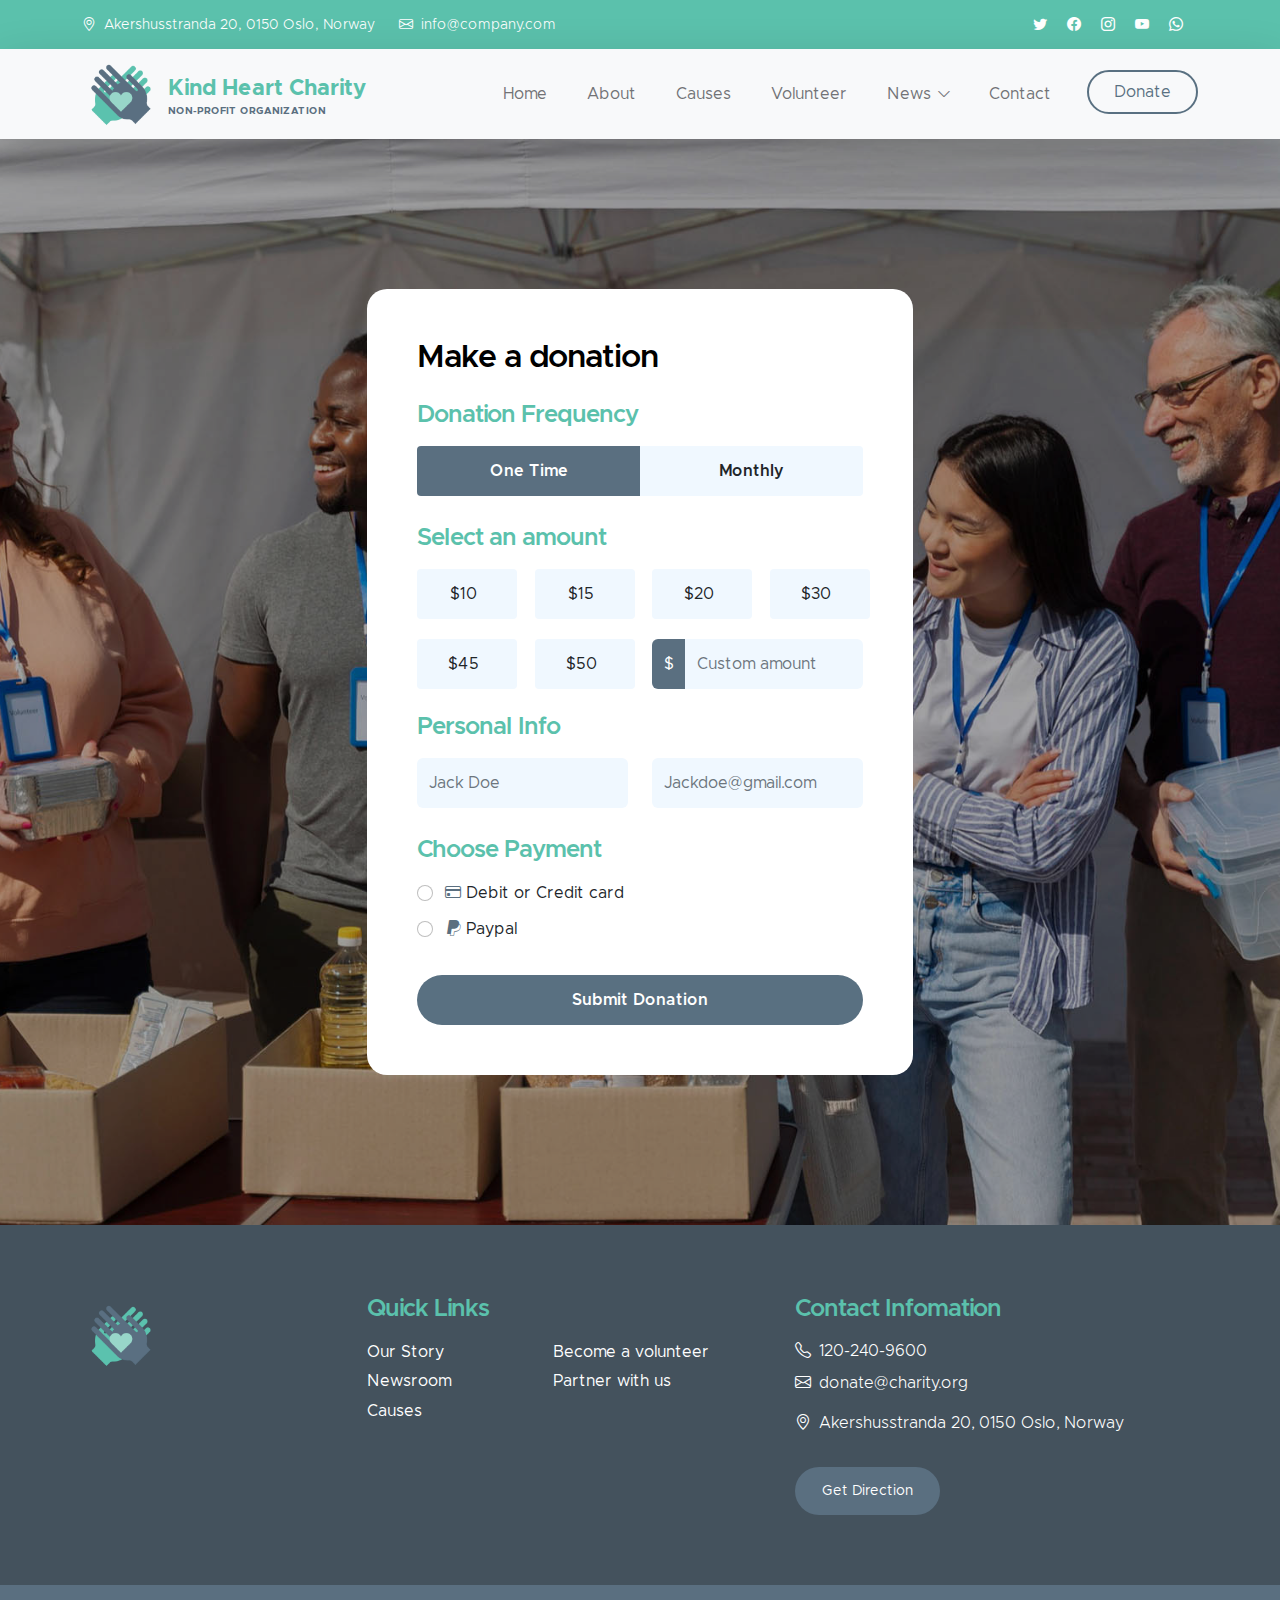
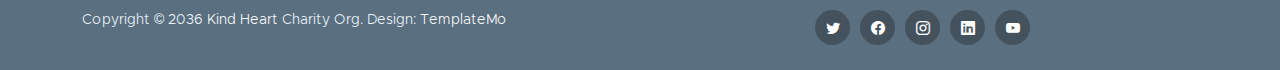
<file: donate.html>
<!doctype html>
<html lang="en">
    <head>
        <meta charset="utf-8">
        <meta name="viewport" content="width=device-width, initial-scale=1">

        <meta name="description" content="">
        <meta name="author" content="">

        <title>Kind Heart Charity - Donation</title>

        <!-- CSS FILES -->        
        <link href="css/bootstrap.min.css" rel="stylesheet">

        <link href="css/bootstrap-icons.css" rel="stylesheet">

        <link href="css/templatemo-kind-heart-charity.css" rel="stylesheet">
<!--

TemplateMo 581 Kind Heart Charity

https://templatemo.com/tm-581-kind-heart-charity

-->
    </head>
    
    <body>

        <header class="site-header">
            <div class="container">
                <div class="row">
                    
                    <div class="col-lg-8 col-12 d-flex flex-wrap">
                        <p class="d-flex me-4 mb-0">
                            <i class="bi-geo-alt me-2"></i>
                            Akershusstranda 20, 0150 Oslo, Norway
                        </p>

                        <p class="d-flex mb-0">
                            <i class="bi-envelope me-2"></i>

                            <a href="mailto:info@company.com">
                                info@company.com
                            </a>
                        </p>
                    </div>

                    <div class="col-lg-3 col-12 ms-auto d-lg-block d-none">
                        <ul class="social-icon">
                            <li class="social-icon-item">
                                <a href="#" class="social-icon-link bi-twitter"></a>
                            </li>

                            <li class="social-icon-item">
                                <a href="#" class="social-icon-link bi-facebook"></a>
                            </li>

                            <li class="social-icon-item">
                                <a href="#" class="social-icon-link bi-instagram"></a>
                            </li>

                            <li class="social-icon-item">
                                <a href="#" class="social-icon-link bi-youtube"></a>
                            </li>

                            <li class="social-icon-item">
                                <a href="#" class="social-icon-link bi-whatsapp"></a>
                            </li>
                        </ul>
                    </div>

                </div>
            </div>
        </header>

        <nav class="navbar navbar-expand-lg bg-light shadow-lg">
            <div class="container">
                <a class="navbar-brand" href="index.html">
                    <img src="images/logo.png" class="logo img-fluid" alt="">
                    <span>
                        Kind Heart Charity
                        <small>Non-profit Organization</small>
                    </span>
                </a>

                <button class="navbar-toggler" type="button" data-bs-toggle="collapse" data-bs-target="#navbarNav" aria-controls="navbarNav" aria-expanded="false" aria-label="Toggle navigation">
                    <span class="navbar-toggler-icon"></span>
                </button>

                <div class="collapse navbar-collapse" id="navbarNav">
                    <ul class="navbar-nav ms-auto">
                        <li class="nav-item">
                            <a class="nav-link click-scroll" href="index.html#section_1">Home</a>
                        </li>

                        <li class="nav-item">
                            <a class="nav-link click-scroll" href="index.html#section_2">About</a>
                        </li>

                        <li class="nav-item">
                            <a class="nav-link click-scroll" href="index.html#section_3">Causes</a>
                        </li>

                        <li class="nav-item">
                            <a class="nav-link click-scroll" href="index.html#section_4">Volunteer</a>
                        </li>

                        <li class="nav-item dropdown">
                            <a class="nav-link click-scroll dropdown-toggle" href="index.html#section_5" id="navbarLightDropdownMenuLink" role="button" data-bs-toggle="dropdown" aria-expanded="false">News</a>

                            <ul class="dropdown-menu dropdown-menu-light" aria-labelledby="navbarLightDropdownMenuLink">
                                <li><a class="dropdown-item" href="news.html">News Listing</a></li>

                                <li><a class="dropdown-item" href="news-detail.html">News Detail</a></li>
                            </ul>
                        </li>

                        <li class="nav-item">
                            <a class="nav-link click-scroll" href="index.html#section_6">Contact</a>
                        </li>

                        <li class="nav-item ms-3">
                            <a class="nav-link custom-btn custom-border-btn btn" href="donate.html">Donate</a>
                        </li>
                    </ul>
                </div>
            </div>
        </nav>

        <main>

            <section class="donate-section">
                <div class="section-overlay"></div>
                <div class="container">
                    <div class="row">

                        <div class="col-lg-6 col-12 mx-auto">
                            <form class="custom-form donate-form" action="#" method="get" role="form">
                                <h3 class="mb-4">Make a donation</h3>

                                <div class="row">
                                    <div class="col-lg-12 col-12">
                                        <h5 class="mb-3">Donation Frequency</h5>
                                    </div>

                                    <div class="col-lg-6 col-6 form-check-group form-check-group-donation-frequency">
                                        <div class="form-check form-check-radio">
                                            <input class="form-check-input" type="radio" name="DonationFrequency" id="DonationFrequencyOne" checked>
                                            
                                            <label class="form-check-label" for="DonationFrequencyOne">
                                                One Time
                                            </label>
                                        </div>
                                    </div>

                                    <div class="col-lg-6 col-6 form-check-group form-check-group-donation-frequency">
                                        <div class="form-check form-check-radio">
                                            <input class="form-check-input" type="radio" name="DonationFrequency" id="DonationFrequencyMonthly">
                                            
                                            <label class="form-check-label" for="DonationFrequencyMonthly">
                                                Monthly
                                            </label>
                                        </div>
                                    </div>

                                    <div class="col-lg-12 col-12">
                                        <h5 class="mt-2 mb-3">Select an amount</h5>
                                    </div>

                                    <div class="col-lg-3 col-md-6 col-6 form-check-group">
                                        <div class="form-check form-check-radio">
                                            <input class="form-check-input" type="radio" name="flexRadioDefault" id="flexRadioDefault1">
                                            <label class="form-check-label" for="flexRadioDefault1">
                                                $10
                                            </label>
                                        </div>
                                    </div>

                                    <div class="col-lg-3 col-md-6 col-6 form-check-group">
                                        <div class="form-check form-check-radio">
                                            <input class="form-check-input" type="radio" name="flexRadioDefault" id="flexRadioDefault2">
                                            <label class="form-check-label" for="flexRadioDefault2">
                                                $15
                                            </label>
                                        </div>
                                    </div>

                                    <div class="col-lg-3 col-md-6 col-6 form-check-group">
                                        <div class="form-check form-check-radio">
                                            <input class="form-check-input" type="radio" name="flexRadioDefault" id="flexRadioDefault3">
                                            <label class="form-check-label" for="flexRadioDefault3">
                                                $20
                                            </label>
                                        </div>
                                    </div>

                                    <div class="col-lg-3 col-md-6 col-6 form-check-group">
                                        <div class="form-check form-check-radio">
                                            <input class="form-check-input" type="radio" name="flexRadioDefault" id="flexRadioDefault4">
                                            <label class="form-check-label" for="flexRadioDefault4">
                                                $30
                                            </label>
                                        </div>
                                    </div>

                                    <div class="col-lg-3 col-md-6 col-6 form-check-group">
                                        <div class="form-check form-check-radio">
                                            <input class="form-check-input" type="radio" name="flexRadioDefault" id="flexRadioDefault5">
                                            <label class="form-check-label" for="flexRadioDefault5">
                                                $45
                                            </label>
                                        </div>
                                    </div>

                                    <div class="col-lg-3 col-md-6 col-6 form-check-group">
                                        <div class="form-check form-check-radio">
                                            <input class="form-check-input" type="radio" name="flexRadioDefault" id="flexRadioDefault6">
                                            <label class="form-check-label" for="flexRadioDefault6">
                                                $50
                                            </label>
                                        </div>
                                    </div>

                                    <div class="col-lg-6 col-12 form-check-group">
                                        <div class="input-group">
                                            <span class="input-group-text" id="basic-addon1">$</span>
                                            
                                            <input type="text" class="form-control" placeholder="Custom amount" aria-label="Username" aria-describedby="basic-addon1">
                                        </div>
                                    </div>

                                    <div class="col-lg-12 col-12">
                                        <h5 class="mt-1">Personal Info</h5>
                                    </div>

                                    <div class="col-lg-6 col-12 mt-2">
                                        <input type="text" name="donation-name" id="donation-name" class="form-control" placeholder="Jack Doe" required>
                                    </div>

                                    <div class="col-lg-6 col-12 mt-2">
                                        <input type="email" name="donation-email" id="donation-email" pattern="[^ @]*@[^ @]*" class="form-control" placeholder="Jackdoe@gmail.com" required>
                                    </div>

                                    <div class="col-lg-12 col-12">
                                        <h5 class="mt-4 pt-1">Choose Payment</h5>
                                    </div>

                                    <div class="col-lg-12 col-12 mt-2">
                                        <div class="form-check">
                                            <input class="form-check-input" type="radio" name="DonationPayment" id="flexRadioDefault9">
                                            <label class="form-check-label" for="flexRadioDefault9">
                                                <i class="bi-credit-card custom-icon ms-1"></i>
                                                Debit or Credit card
                                            </label>
                                        </div>

                                        <div class="form-check">
                                            <input class="form-check-input" type="radio" name="DonationPayment" id="flexRadioDefault10">
                                            <label class="form-check-label" for="flexRadioDefault10">
                                                <i class="bi-paypal custom-icon ms-1"></i>
                                                Paypal
                                            </label>
                                        </div>

                                        <button type="submit" class="form-control mt-4">Submit Donation</button>
                                    </div>
                                </div>
                            </form>
                        </div>

                    </div>
                </div>
            </section>
        </main>

        <footer class="site-footer">
            <div class="container">
                <div class="row">
                    <div class="col-lg-3 col-12 mb-4">
                        <img src="images/logo.png" class="logo img-fluid" alt="">
                    </div>

                    <div class="col-lg-4 col-md-6 col-12 mb-4">
                        <h5 class="site-footer-title mb-3">Quick Links</h5>

                        <ul class="footer-menu">
                            <li class="footer-menu-item"><a href="#" class="footer-menu-link">Our Story</a></li>

                            <li class="footer-menu-item"><a href="#" class="footer-menu-link">Newsroom</a></li>

                            <li class="footer-menu-item"><a href="#" class="footer-menu-link">Causes</a></li>

                            <li class="footer-menu-item"><a href="#" class="footer-menu-link">Become a volunteer</a></li>

                            <li class="footer-menu-item"><a href="#" class="footer-menu-link">Partner with us</a></li>
                        </ul>
                    </div>

                    <div class="col-lg-4 col-md-6 col-12 mx-auto">
                        <h5 class="site-footer-title mb-3">Contact Infomation</h5>

                        <p class="text-white d-flex mb-2">
                            <i class="bi-telephone me-2"></i>

                            <a href="tel: 120-240-9600" class="site-footer-link">
                                120-240-9600
                            </a>
                        </p>

                        <p class="text-white d-flex">
                            <i class="bi-envelope me-2"></i>

                            <a href="mailto:donate@charity.org" class="site-footer-link">
                                donate@charity.org
                            </a>
                        </p>

                        <p class="text-white d-flex mt-3">
                            <i class="bi-geo-alt me-2"></i>
                            Akershusstranda 20, 0150 Oslo, Norway
                        </p>

                        <a href="#" class="custom-btn btn mt-3">Get Direction</a>
                    </div>
                </div>
            </div>

            <div class="site-footer-bottom">
                <div class="container">
                    <div class="row">

                        <div class="col-lg-6 col-md-7 col-12">
                            <p class="copyright-text mb-0">Copyright © 2036 <a href="#">Kind Heart</a> Charity Org.
                        	Design: <a href="https://templatemo.com" target="_blank">TemplateMo</a></p>
                        </div>
                        
                        <div class="col-lg-6 col-md-5 col-12 d-flex justify-content-center align-items-center mx-auto">
                            <ul class="social-icon">
                                <li class="social-icon-item">
                                    <a href="#" class="social-icon-link bi-twitter"></a>
                                </li>

                                <li class="social-icon-item">
                                    <a href="#" class="social-icon-link bi-facebook"></a>
                                </li>

                                <li class="social-icon-item">
                                    <a href="#" class="social-icon-link bi-instagram"></a>
                                </li>

                                <li class="social-icon-item">
                                    <a href="#" class="social-icon-link bi-linkedin"></a>
                                </li>

                                <li class="social-icon-item">
                                    <a href="https://youtube.com/templatemo" class="social-icon-link bi-youtube"></a>
                                </li>
                            </ul>
                        </div>
                        
                    </div>
                </div>
            </div>
        </footer>

        <!-- JAVASCRIPT FILES -->
        <script src="js/jquery.min.js"></script>
        <script src="js/bootstrap.min.js"></script>
        <script src="js/jquery.sticky.js"></script>
        <script src="js/counter.js"></script>
        <script src="js/custom.js"></script>

    </body>
</html>
</file>
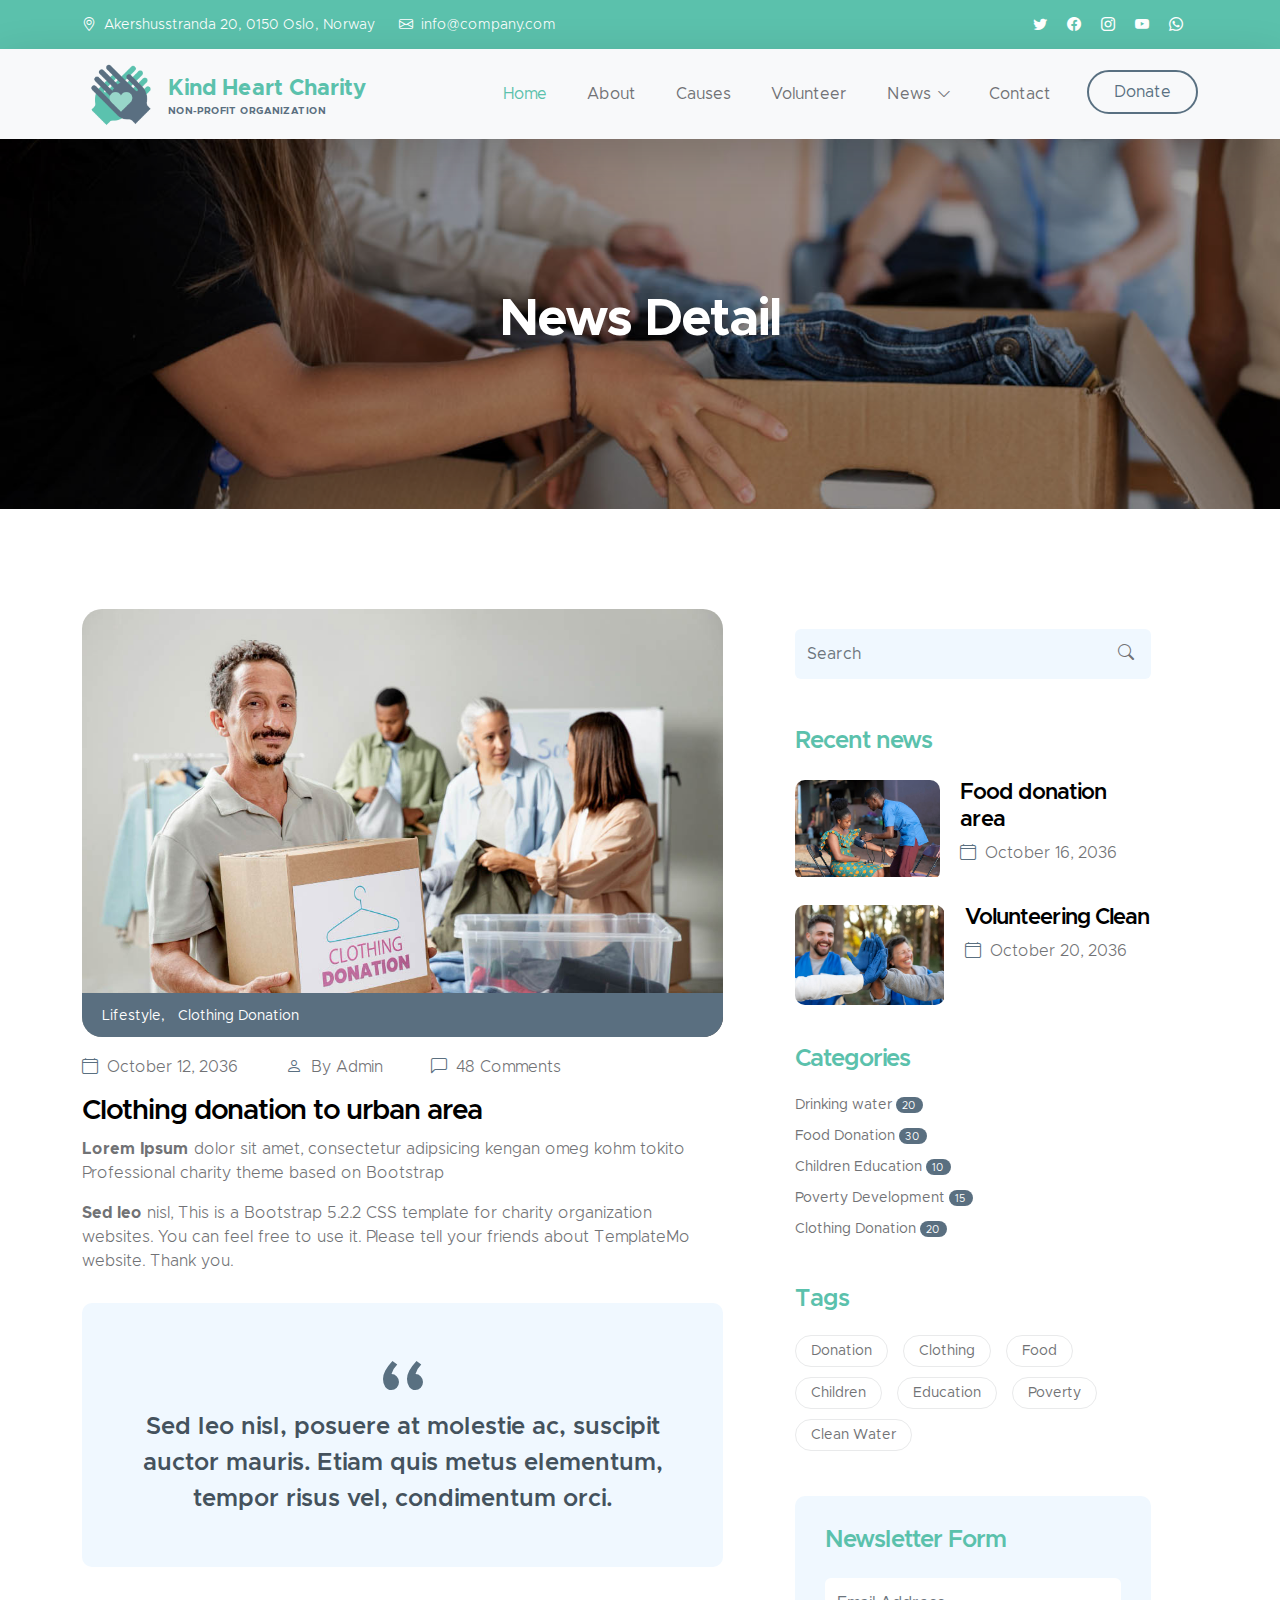
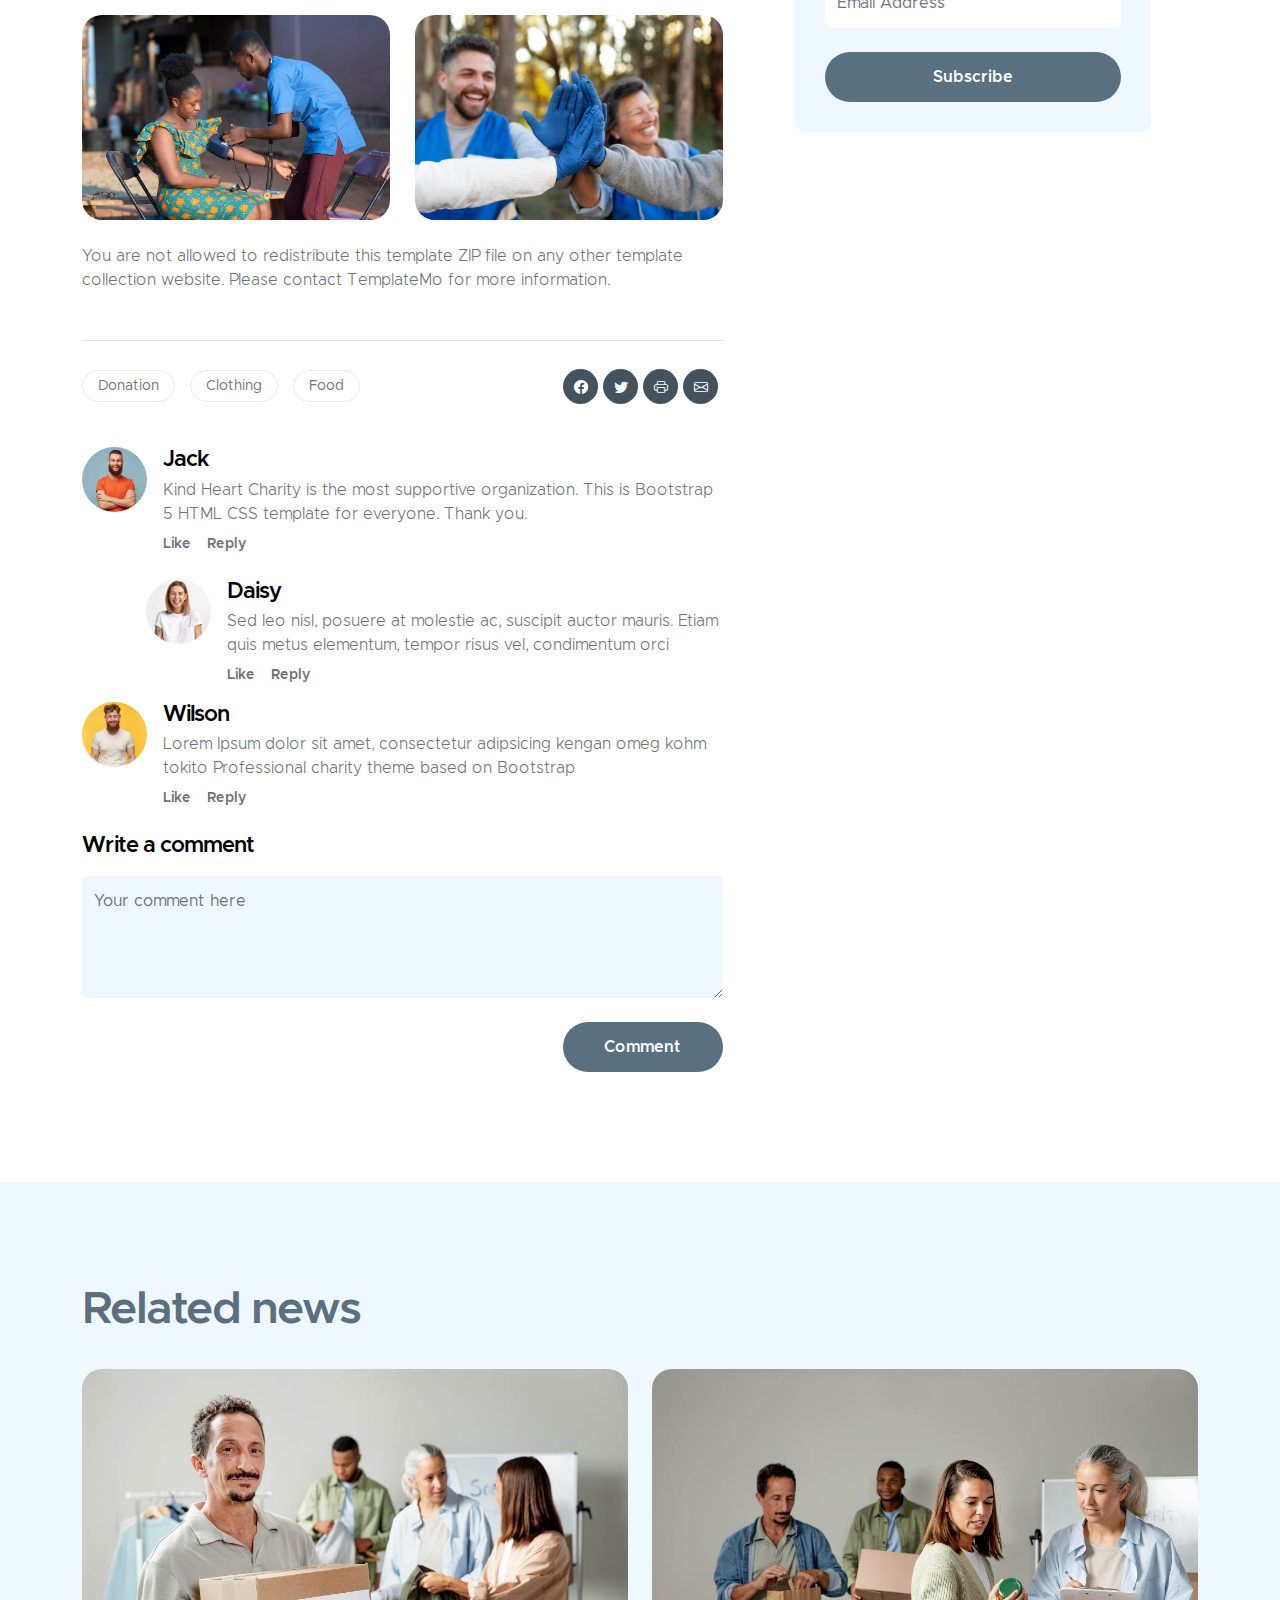
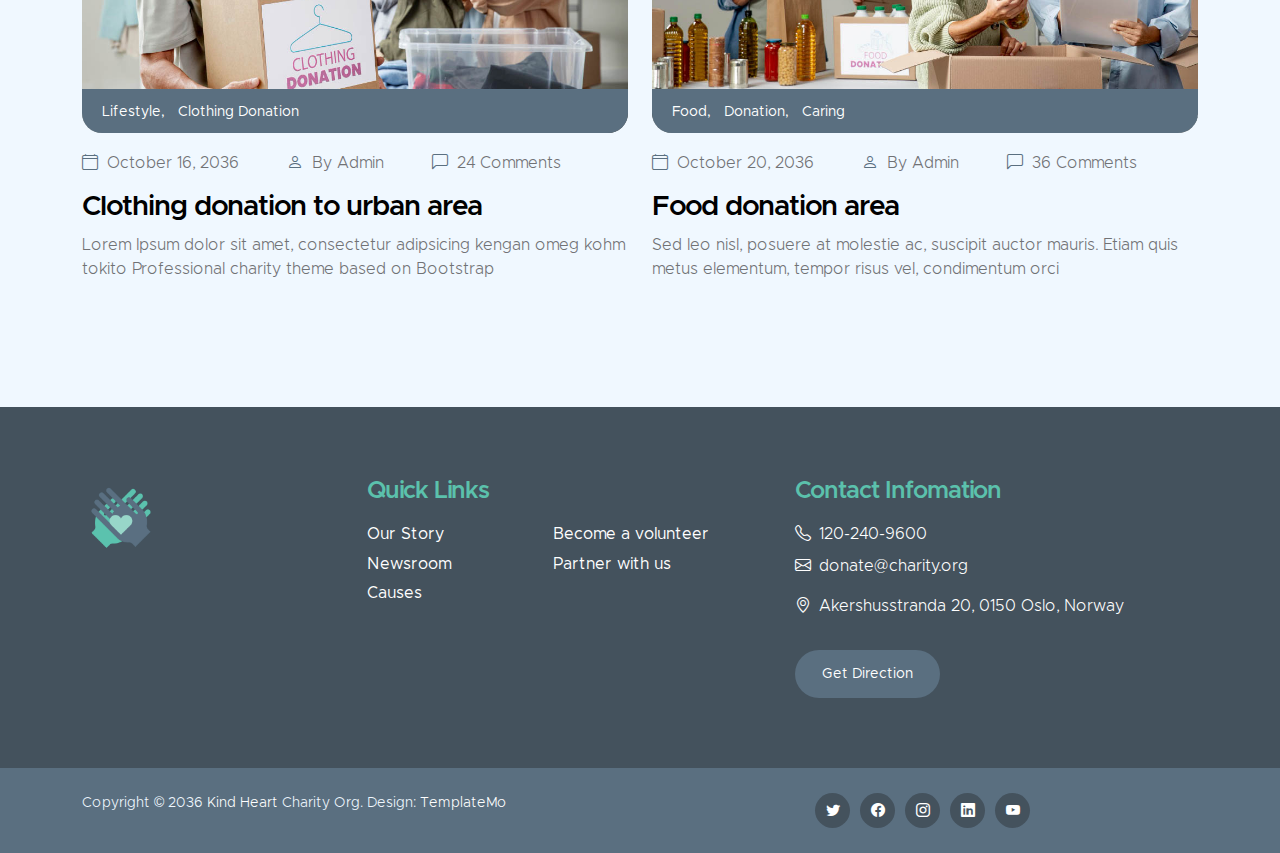
<file: news-detail.html>
<!doctype html>
<html lang="en">
    <head>
        <meta charset="utf-8">
        <meta name="viewport" content="width=device-width, initial-scale=1">

        <meta name="description" content="">
        <meta name="author" content="">

        <title>Kind Heart Charity - News Detail</title>

        <!-- CSS FILES -->        
        <link href="css/bootstrap.min.css" rel="stylesheet">

        <link href="css/bootstrap-icons.css" rel="stylesheet">

        <link href="css/templatemo-kind-heart-charity.css" rel="stylesheet">
<!--

TemplateMo 581 Kind Heart Charity

https://templatemo.com/tm-581-kind-heart-charity

-->
    </head>
    
    <body>

        <header class="site-header">
            <div class="container">
                <div class="row">
                    
                    <div class="col-lg-8 col-12 d-flex flex-wrap">
                        <p class="d-flex me-4 mb-0">
                            <i class="bi-geo-alt me-2"></i>
                            Akershusstranda 20, 0150 Oslo, Norway
                        </p>

                        <p class="d-flex mb-0">
                            <i class="bi-envelope me-2"></i>

                            <a href="mailto:info@company.com">
                                info@company.com
                            </a>
                        </p>
                    </div>

                    <div class="col-lg-3 col-12 ms-auto d-lg-block d-none">
                        <ul class="social-icon">
                            <li class="social-icon-item">
                                <a href="#" class="social-icon-link bi-twitter"></a>
                            </li>

                            <li class="social-icon-item">
                                <a href="#" class="social-icon-link bi-facebook"></a>
                            </li>

                            <li class="social-icon-item">
                                <a href="#" class="social-icon-link bi-instagram"></a>
                            </li>

                            <li class="social-icon-item">
                                <a href="#" class="social-icon-link bi-youtube"></a>
                            </li>

                            <li class="social-icon-item">
                                <a href="#" class="social-icon-link bi-whatsapp"></a>
                            </li>
                        </ul>
                    </div>

                </div>
            </div>
        </header>

        <nav class="navbar navbar-expand-lg bg-light shadow-lg">
            <div class="container">
                <a class="navbar-brand" href="index.html">
                    <img src="images/logo.png" class="logo img-fluid" alt="">
                    <span>
                        Kind Heart Charity
                        <small>Non-profit Organization</small>
                    </span>
                </a>

                <button class="navbar-toggler" type="button" data-bs-toggle="collapse" data-bs-target="#navbarNav" aria-controls="navbarNav" aria-expanded="false" aria-label="Toggle navigation">
                    <span class="navbar-toggler-icon"></span>
                </button>

                <div class="collapse navbar-collapse" id="navbarNav">
                    <ul class="navbar-nav ms-auto">
                        <li class="nav-item">
                            <a class="nav-link click-scroll" href="index.html#section_1">Home</a>
                        </li>

                        <li class="nav-item">
                            <a class="nav-link smoothscroll" href="index.html#section_2">About</a>
                        </li>

                        <li class="nav-item">
                            <a class="nav-link click-scroll" href="index.html#section_3">Causes</a>
                        </li>

                        <li class="nav-item">
                            <a class="nav-link click-scroll" href="index.html#section_4">Volunteer</a>
                        </li>

                        <li class="nav-item dropdown">
                            <a class="nav-link click-scroll dropdown-toggle" href="index.html#section_5" id="navbarLightDropdownMenuLink" role="button" data-bs-toggle="dropdown" aria-expanded="false">News</a>

                            <ul class="dropdown-menu dropdown-menu-light" aria-labelledby="navbarLightDropdownMenuLink">
                                <li><a class="dropdown-item" href="news.html">News Listing</a></li>

                                <li><a class="dropdown-item active" href="news-detail.html">News Detail</a></li>
                            </ul>
                        </li>

                        <li class="nav-item">
                            <a class="nav-link click-scroll" href="index.html#section_6">Contact</a>
                        </li>

                        <li class="nav-item ms-3">
                            <a class="nav-link custom-btn custom-border-btn btn" href="donate.html">Donate</a>
                        </li>
                    </ul>
                </div>
            </div>
        </nav>

        <main>

            <section class="news-detail-header-section text-center">
                <div class="section-overlay"></div>

                <div class="container">
                    <div class="row">

                        <div class="col-lg-12 col-12">
                            <h1 class="text-white">News Detail</h1>
                        </div>

                    </div>
                </div>
            </section>

            <section class="news-section section-padding">
                <div class="container">
                    <div class="row">

                        <div class="col-lg-7 col-12">
                            <div class="news-block">
                                <div class="news-block-top">
                                    <img src="images/news/medium-shot-volunteers-with-clothing-donations.jpg" class="news-image img-fluid" alt="">

                                    <div class="news-category-block">
                                        <a href="#" class="category-block-link">
                                            Lifestyle,
                                        </a>

                                        <a href="#" class="category-block-link">
                                            Clothing Donation
                                        </a>
                                    </div>
                                </div>

                                <div class="news-block-info">
                                    <div class="d-flex mt-2">
                                    <div class="news-block-date">
                                        <p>
                                            <i class="bi-calendar4 custom-icon me-1"></i>
                                            October 12, 2036
                                        </p>
                                    </div>

                                    <div class="news-block-author mx-5">
                                        <p>
                                            <i class="bi-person custom-icon me-1"></i>
                                            By Admin
                                        </p>
                                    </div>

                                    <div class="news-block-comment">
                                        <p>
                                            <i class="bi-chat-left custom-icon me-1"></i>
                                            48 Comments
                                        </p>
                                    </div>
                                </div>

                                <div class="news-block-title mb-2">
                                    <h4>Clothing donation to urban area</h4>
                                </div>

                                    <div class="news-block-body">
                                        <p><strong>Lorem Ipsum</strong> dolor sit amet, consectetur adipsicing kengan omeg kohm tokito Professional charity theme based on Bootstrap</p>

                                        <p><strong>Sed leo</strong> nisl, This is a Bootstrap 5.2.2 CSS template for charity organization websites. You can feel free to use it. Please tell your friends about TemplateMo website. Thank you.</p>

                                        <blockquote>Sed leo nisl, posuere at molestie ac, suscipit auctor mauris. Etiam quis metus elementum, tempor risus vel, condimentum orci.</blockquote>
                                    </div>

                                    <div class="row mt-5 mb-4">
                                        <div class="col-lg-6 col-12 mb-4 mb-lg-0">
                                            <img src="images/news/africa-humanitarian-aid-doctor.jpg" class="news-detail-image img-fluid" alt="">
                                        </div>

                                        <div class="col-lg-6 col-12">
                                            <img src="images/news/close-up-happy-people-working-together.jpg" class="news-detail-image img-fluid" alt="">
                                        </div>
                                    </div>

                                    <p>You are not allowed to redistribute this template ZIP file on any other template collection website. Please <a href="https://templatemo.com/contact" target="_blank">contact TemplateMo</a> for more information.</p>

                                    <div class="social-share border-top mt-5 py-4 d-flex flex-wrap align-items-center">
                                        <div class="tags-block me-auto">
                                            <a href="#" class="tags-block-link">
                                                Donation
                                            </a>

                                            <a href="#" class="tags-block-link">
                                                Clothing
                                            </a>

                                            <a href="#" class="tags-block-link">
                                                Food
                                            </a>
                                        </div>

                                        <div class="d-flex">
                                            <a href="#" class="social-icon-link bi-facebook"></a>

                                            <a href="#" class="social-icon-link bi-twitter"></a>

                                            <a href="#" class="social-icon-link bi-printer"></a>

                                            <a href="#" class="social-icon-link bi-envelope"></a>
                                        </div>
                                    </div>

                                    <div class="author-comment d-flex mt-3 mb-4">
                                        <img src="images/avatar/studio-portrait-emotional-happy-funny.jpg" class="img-fluid avatar-image" alt="">

                                        <div class="author-comment-info ms-3">
                                            <h6 class="mb-1">Jack</h6>

                                            <p class="mb-0">Kind Heart Charity is the most supportive organization. This is Bootstrap 5 HTML CSS template for everyone. Thank you.</p>

                                            <div class="d-flex mt-2">
                                                <a href="#" class="author-comment-link me-3">Like</a>

                                                <a href="#" class="author-comment-link">Reply</a>
                                            </div>
                                        </div>
                                    </div>

                                    <div class="author-comment d-flex ms-5 ps-3">
                                        <img src="images/avatar/pretty-blonde-woman-wearing-white-t-shirt.jpg" class="img-fluid avatar-image" alt="">

                                        <div class="author-comment-info ms-3">
                                            <h6 class="mb-1">Daisy</h6>

                                            <p class="mb-0">Sed leo nisl, posuere at molestie ac, suscipit auctor mauris. Etiam quis metus elementum, tempor risus vel, condimentum orci</p>

                                            <div class="d-flex mt-2">
                                                <a href="#" class="author-comment-link me-3">Like</a>

                                                <a href="#" class="author-comment-link">Reply</a>
                                            </div>
                                        </div>
                                    </div>

                                    <div class="author-comment d-flex mt-3 mb-4">
                                        <img src="images/avatar/portrait-young-redhead-bearded-male.jpg" class="img-fluid avatar-image" alt="">

                                        <div class="author-comment-info ms-3">
                                            <h6 class="mb-1">Wilson</h6>

                                            <p class="mb-0">Lorem Ipsum dolor sit amet, consectetur adipsicing kengan omeg kohm tokito Professional charity theme based on Bootstrap</p>

                                            <div class="d-flex mt-2">
                                                <a href="#" class="author-comment-link me-3">Like</a>

                                                <a href="#" class="author-comment-link">Reply</a>
                                            </div>
                                        </div>
                                    </div>

                                    <form class="custom-form comment-form mt-4" action="#" method="post" role="form">
                                        <h6 class="mb-3">Write a comment</h6>

                                        <textarea name="comment-message" rows="4" class="form-control" id="comment-message" placeholder="Your comment here"></textarea>

                                        <div class="col-lg-3 col-md-4 col-6 ms-auto">
                                            <button type="submit" class="form-control">Comment</button>
                                        </div>
                                    </form>
                                </div>
                            </div>
                        </div>

                        <div class="col-lg-4 col-12 mx-auto mt-4 mt-lg-0">
                            <form class="custom-form search-form" action="#" method="post" role="form">
                                <input class="form-control" type="search" placeholder="Search" aria-label="Search">

                                <button type="submit" class="form-control">
                                    <i class="bi-search"></i>
                                </button>
                            </form>

                            <h5 class="mt-5 mb-3">Recent news</h5>

                            <div class="news-block news-block-two-col d-flex mt-4">
                                <div class="news-block-two-col-image-wrap">
                                    <a href="news-detail.html">
                                        <img src="images/news/africa-humanitarian-aid-doctor.jpg" class="news-image img-fluid" alt="">
                                    </a>
                                </div>

                                <div class="news-block-two-col-info">
                                    <div class="news-block-title mb-2">
                                        <h6><a href="news-detail.html" class="news-block-title-link">Food donation area</a></h6>
                                    </div>

                                    <div class="news-block-date">
                                        <p>
                                            <i class="bi-calendar4 custom-icon me-1"></i>
                                            October 16, 2036
                                        </p>
                                    </div>
                                </div>
                            </div>

                            <div class="news-block news-block-two-col d-flex mt-4">
                                <div class="news-block-two-col-image-wrap">
                                    <a href="news-detail.html">
                                        <img src="images/news/close-up-happy-people-working-together.jpg" class="news-image img-fluid" alt="">
                                    </a>
                                </div>

                                <div class="news-block-two-col-info">
                                    <div class="news-block-title mb-2">
                                        <h6><a href="news-detail.html" class="news-block-title-link">Volunteering Clean</a></h6>
                                    </div>

                                    <div class="news-block-date">
                                        <p>
                                            <i class="bi-calendar4 custom-icon me-1"></i>
                                            October 20, 2036
                                        </p>
                                    </div>
                                </div>
                            </div>

                            <div class="category-block d-flex flex-column">
                                <h5 class="mb-3">Categories</h5>

                                <a href="#" class="category-block-link">
                                    Drinking water
                                    <span class="badge">20</span>
                                </a>

                                <a href="#" class="category-block-link">
                                    Food Donation
                                    <span class="badge">30</span>
                                </a>

                                <a href="#" class="category-block-link">
                                    Children Education
                                    <span class="badge">10</span>
                                </a>

                                <a href="#" class="category-block-link">
                                    Poverty Development
                                    <span class="badge">15</span>
                                </a>

                                <a href="#" class="category-block-link">
                                    Clothing Donation
                                    <span class="badge">20</span>
                                </a>
                            </div>

                            <div class="tags-block">
                                <h5 class="mb-3">Tags</h5>

                                <a href="#" class="tags-block-link">
                                    Donation
                                </a>

                                <a href="#" class="tags-block-link">
                                    Clothing
                                </a>

                                <a href="#" class="tags-block-link">
                                    Food
                                </a>

                                <a href="#" class="tags-block-link">
                                    Children
                                </a>

                                <a href="#" class="tags-block-link">
                                    Education
                                </a>

                                <a href="#" class="tags-block-link">
                                    Poverty
                                </a>

                                <a href="#" class="tags-block-link">
                                    Clean Water
                                </a>
                            </div>

                            <form class="custom-form subscribe-form" action="#" method="post" role="form">
                                <h5 class="mb-4">Newsletter Form</h5>

                                <input type="email" name="subscribe-email" id="subscribe-email" pattern="[^ @]*@[^ @]*" class="form-control" placeholder="Email Address" required>

                                <div class="col-lg-12 col-12">
                                    <button type="submit" class="form-control">Subscribe</button>
                                </div>
                            </form>
                        </div>

                    </div>
                </div>
            </section>

            <section class="news-section section-padding section-bg">
                <div class="container">
                    <div class="row">

                        <div class="col-lg-12 col-12 mb-4">
                            <h2>Related news</h2>
                        </div>

                        <div class="col-lg-6 col-12">
                            <div class="news-block">
                                <div class="news-block-top">
                                    <a href="news-detail.html">
                                        <img src="images/news/medium-shot-volunteers-with-clothing-donations.jpg" class="news-image img-fluid" alt="">
                                    </a>

                                    <div class="news-category-block">
                                        <a href="#" class="category-block-link">
                                            Lifestyle,
                                        </a>

                                        <a href="#" class="category-block-link">
                                            Clothing Donation
                                        </a>
                                    </div>
                                </div>

                                <div class="news-block-info">
                                    <div class="d-flex mt-2">
                                        <div class="news-block-date">
                                            <p>
                                                <i class="bi-calendar4 custom-icon me-1"></i>
                                                October 16, 2036
                                            </p>
                                        </div>

                                        <div class="news-block-author mx-5">
                                            <p>
                                                <i class="bi-person custom-icon me-1"></i>
                                                By Admin
                                            </p>
                                        </div>

                                        <div class="news-block-comment">
                                            <p>
                                                <i class="bi-chat-left custom-icon me-1"></i>
                                                24 Comments
                                            </p>
                                        </div>
                                    </div>

                                    <div class="news-block-title mb-2">
                                        <h4><a href="news-detail.html" class="news-block-title-link">Clothing donation to urban area</a></h4>
                                    </div>

                                    <div class="news-block-body">
                                        <p>Lorem Ipsum dolor sit amet, consectetur adipsicing kengan omeg kohm tokito Professional charity theme based on Bootstrap</p>
                                    </div>
                                </div>
                            </div>
                        </div>

                        <div class="col-lg-6 col-12">
                            <div class="news-block">
                                <div class="news-block-top">
                                    <a href="news-detail.html">
                                        <img src="images/news/medium-shot-people-collecting-foodstuff.jpg" class="news-image img-fluid" alt="">
                                    </a>

                                    <div class="news-category-block">
                                        <a href="#" class="category-block-link">
                                            Food,
                                        </a>

                                        <a href="#" class="category-block-link">
                                            Donation,
                                        </a>

                                        <a href="#" class="category-block-link">
                                            Caring
                                        </a>
                                    </div>
                                </div>

                                <div class="news-block-info">
                                    <div class="d-flex mt-2">
                                        <div class="news-block-date">
                                            <p>
                                                <i class="bi-calendar4 custom-icon me-1"></i>
                                                October 20, 2036
                                            </p>
                                        </div>

                                        <div class="news-block-author mx-5">
                                            <p>
                                                <i class="bi-person custom-icon me-1"></i>
                                                By Admin
                                            </p>
                                        </div>

                                        <div class="news-block-comment">
                                            <p>
                                                <i class="bi-chat-left custom-icon me-1"></i>
                                                36 Comments
                                            </p>
                                        </div>
                                    </div>

                                    <div class="news-block-title mb-2">
                                        <h4><a href="news-detail.html" class="news-block-title-link">Food donation area</a></h4>
                                    </div>

                                    <div class="news-block-body">
                                        <p>Sed leo nisl, posuere at molestie ac, suscipit auctor mauris. Etiam quis metus elementum, tempor risus vel, condimentum orci</p>
                                    </div>
                                </div>
                            </div>
                        </div>

                    </div>
                </div>
            </section>
        </main>

        <footer class="site-footer">
            <div class="container">
                <div class="row">
                    <div class="col-lg-3 col-12 mb-4">
                        <img src="images/logo.png" class="logo img-fluid" alt="">
                    </div>

                    <div class="col-lg-4 col-md-6 col-12 mb-4">
                        <h5 class="site-footer-title mb-3">Quick Links</h5>

                        <ul class="footer-menu">
                            <li class="footer-menu-item"><a href="#" class="footer-menu-link">Our Story</a></li>

                            <li class="footer-menu-item"><a href="#" class="footer-menu-link">Newsroom</a></li>

                            <li class="footer-menu-item"><a href="#" class="footer-menu-link">Causes</a></li>

                            <li class="footer-menu-item"><a href="#" class="footer-menu-link">Become a volunteer</a></li>

                            <li class="footer-menu-item"><a href="#" class="footer-menu-link">Partner with us</a></li>
                        </ul>
                    </div>

                    <div class="col-lg-4 col-md-6 col-12 mx-auto">
                        <h5 class="site-footer-title mb-3">Contact Infomation</h5>

                        <p class="text-white d-flex mb-2">
                            <i class="bi-telephone me-2"></i>

                            <a href="tel: 120-240-9600" class="site-footer-link">
                                120-240-9600
                            </a>
                        </p>

                        <p class="text-white d-flex">
                            <i class="bi-envelope me-2"></i>

                            <a href="mailto:info@yourgmail.com" class="site-footer-link">
                                donate@charity.org
                            </a>
                        </p>

                        <p class="text-white d-flex mt-3">
                            <i class="bi-geo-alt me-2"></i>
                            Akershusstranda 20, 0150 Oslo, Norway
                        </p>

                        <a href="#" class="custom-btn btn mt-3">Get Direction</a>
                    </div>
                </div>
            </div>

            <div class="site-footer-bottom">
                <div class="container">
                    <div class="row">

                        <div class="col-lg-6 col-md-7 col-12">
                            <p class="copyright-text mb-0">Copyright © 2036 <a href="#">Kind Heart</a> Charity Org.
                        	Design: <a href="https://templatemo.com" target="_blank">TemplateMo</a></p>
                        </div>
                        
                        <div class="col-lg-6 col-md-5 col-12 d-flex justify-content-center align-items-center mx-auto">
                            <ul class="social-icon">
                                <li class="social-icon-item">
                                    <a href="#" class="social-icon-link bi-twitter"></a>
                                </li>

                                <li class="social-icon-item">
                                    <a href="#" class="social-icon-link bi-facebook"></a>
                                </li>

                                <li class="social-icon-item">
                                    <a href="#" class="social-icon-link bi-instagram"></a>
                                </li>

                                <li class="social-icon-item">
                                    <a href="#" class="social-icon-link bi-linkedin"></a>
                                </li>

                                <li class="social-icon-item">
                                    <a href="https://youtube.com/templatemo" class="social-icon-link bi-youtube"></a>
                                </li>
                            </ul>
                        </div>
                        
                    </div>
                </div>
            </div>
        </footer>

        <!-- JAVASCRIPT FILES -->
        <script src="js/jquery.min.js"></script>
        <script src="js/bootstrap.min.js"></script>
        <script src="js/jquery.sticky.js"></script>
        <script src="js/click-scroll.js"></script>
        <script src="js/counter.js"></script>
        <script src="js/custom.js"></script>

    </body>
</html>
</file>
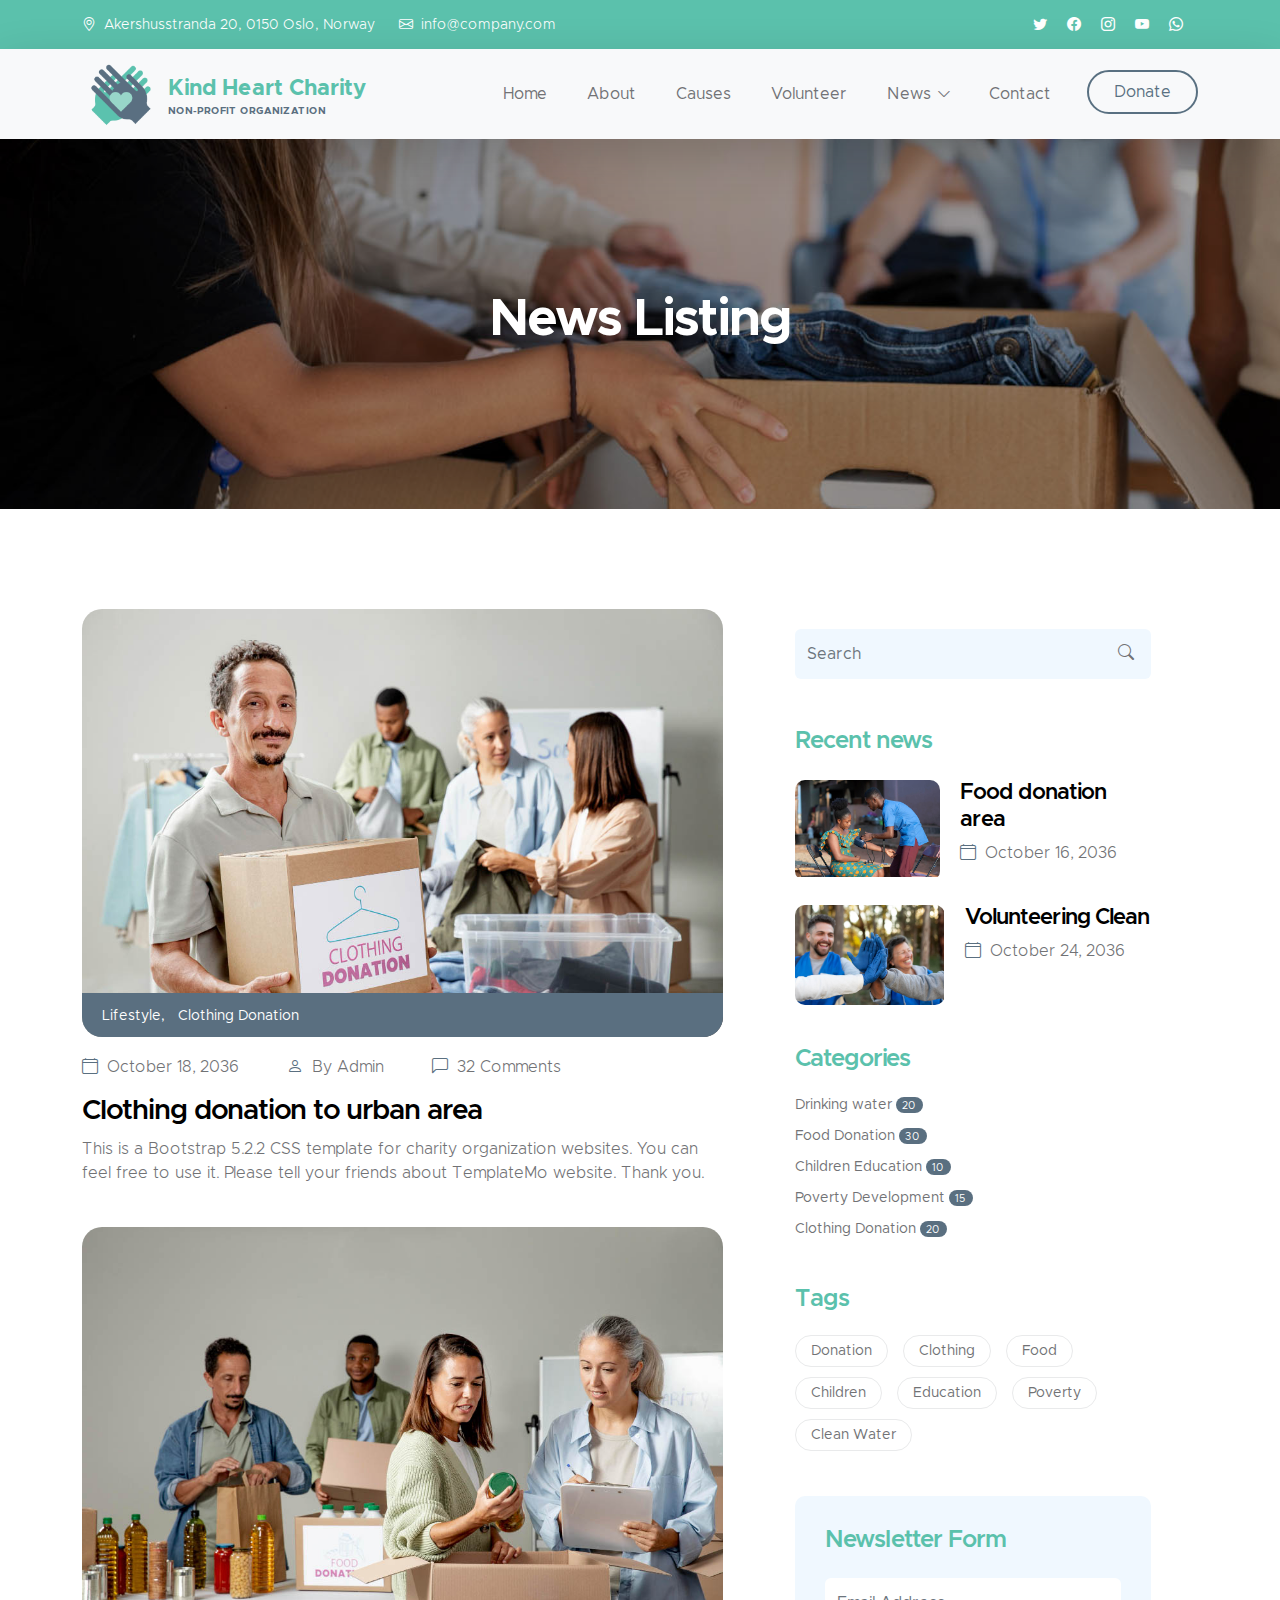
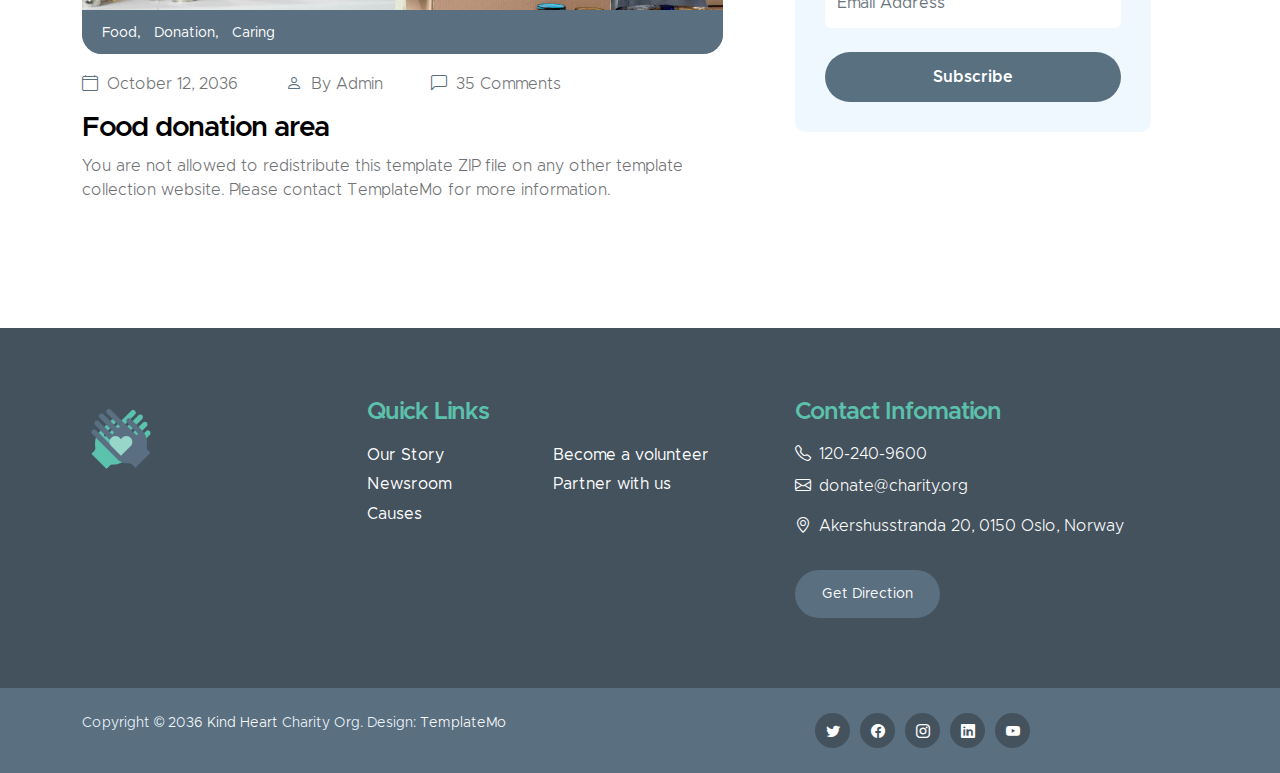
<file: news.html>
<!doctype html>
<html lang="en">
    <head>
        <meta charset="utf-8">
        <meta name="viewport" content="width=device-width, initial-scale=1">

        <meta name="description" content="">
        <meta name="author" content="">

        <title>Kind Heart Charity - News Listing</title>

        <!-- CSS FILES -->        
        <link href="css/bootstrap.min.css" rel="stylesheet">

        <link href="css/bootstrap-icons.css" rel="stylesheet">

        <link href="css/templatemo-kind-heart-charity.css" rel="stylesheet">
<!--

TemplateMo 581 Kind Heart Charity

https://templatemo.com/tm-581-kind-heart-charity

-->
    </head>
    
    <body>

        <header class="site-header">
            <div class="container">
                <div class="row">
                    
                    <div class="col-lg-8 col-12 d-flex flex-wrap">
                        <p class="d-flex me-4 mb-0">
                            <i class="bi-geo-alt me-2"></i>
                            Akershusstranda 20, 0150 Oslo, Norway
                        </p>

                        <p class="d-flex mb-0">
                            <i class="bi-envelope me-2"></i>

                            <a href="mailto:info@company.com">
                                info@company.com
                            </a>
                        </p>
                    </div>

                    <div class="col-lg-3 col-12 ms-auto d-lg-block d-none">
                        <ul class="social-icon">
                            <li class="social-icon-item">
                                <a href="#" class="social-icon-link bi-twitter"></a>
                            </li>

                            <li class="social-icon-item">
                                <a href="#" class="social-icon-link bi-facebook"></a>
                            </li>

                            <li class="social-icon-item">
                                <a href="#" class="social-icon-link bi-instagram"></a>
                            </li>

                            <li class="social-icon-item">
                                <a href="#" class="social-icon-link bi-youtube"></a>
                            </li>

                            <li class="social-icon-item">
                                <a href="#" class="social-icon-link bi-whatsapp"></a>
                            </li>
                        </ul>
                    </div>

                </div>
            </div>
        </header>

        <nav class="navbar navbar-expand-lg bg-light shadow-lg">
            <div class="container">
                <a class="navbar-brand" href="index.html">
                    <img src="images/logo.png" class="logo img-fluid" alt="">
                    <span>
                        Kind Heart Charity
                        <small>Non-profit Organization</small>
                    </span>
                </a>

                <button class="navbar-toggler" type="button" data-bs-toggle="collapse" data-bs-target="#navbarNav" aria-controls="navbarNav" aria-expanded="false" aria-label="Toggle navigation">
                    <span class="navbar-toggler-icon"></span>
                </button>

                <div class="collapse navbar-collapse" id="navbarNav">
                    <ul class="navbar-nav ms-auto">
                        <li class="nav-item">
                            <a class="nav-link smoothscroll" href="index.html#section_1">Home</a>
                        </li>

                        <li class="nav-item">
                            <a class="nav-link smoothscroll" href="index.html#section_2">About</a>
                        </li>

                        <li class="nav-item">
                            <a class="nav-link smoothscroll" href="index.html#section_3">Causes</a>
                        </li>

                        <li class="nav-item">
                            <a class="nav-link smoothscroll" href="index.html#section_4">Volunteer</a>
                        </li>

                        <li class="nav-item dropdown">
                            <a class="nav-link click-scroll dropdown-toggle" href="index.html#section_5" id="navbarLightDropdownMenuLink" role="button" data-bs-toggle="dropdown" aria-expanded="false">News</a>

                            <ul class="dropdown-menu dropdown-menu-light" aria-labelledby="navbarLightDropdownMenuLink">
                                <li><a class="dropdown-item active" href="news.html">News Listing</a></li>

                                <li><a class="dropdown-item" href="news-detail.html">News Detail</a></li>
                            </ul>
                        </li>

                        <li class="nav-item">
                            <a class="nav-link smoothscroll" href="index.html#section_6">Contact</a>
                        </li>

                        <li class="nav-item ms-3">
                            <a class="nav-link custom-btn custom-border-btn btn" href="donate.html">Donate</a>
                        </li>
                    </ul>
                </div>
            </div>
        </nav>

        <main>

            <section class="news-detail-header-section text-center">
                <div class="section-overlay"></div>

                <div class="container">
                    <div class="row">

                        <div class="col-lg-12 col-12">
                            <h1 class="text-white">News Listing</h1>
                        </div>

                    </div>
                </div>
            </section>

            <section class="news-section section-padding">
                <div class="container">
                    <div class="row">

                        <div class="col-lg-7 col-12">
                            <div class="news-block">
                                <div class="news-block-top">
                                    <a href="news-detail.html">
                                        <img src="images/news/medium-shot-volunteers-with-clothing-donations.jpg" class="news-image img-fluid" alt="">
                                    </a>

                                    <div class="news-category-block">
                                        <a href="#" class="category-block-link">
                                            Lifestyle,
                                        </a>

                                        <a href="#" class="category-block-link">
                                            Clothing Donation
                                        </a>
                                    </div>
                                </div>

                                <div class="news-block-info">
                                    <div class="d-flex mt-2">
                                        <div class="news-block-date">
                                            <p>
                                                <i class="bi-calendar4 custom-icon me-1"></i>
                                                October 18, 2036
                                            </p>
                                        </div>

                                        <div class="news-block-author mx-5">
                                            <p>
                                                <i class="bi-person custom-icon me-1"></i>
                                                By Admin
                                            </p>
                                        </div>

                                        <div class="news-block-comment">
                                            <p>
                                                <i class="bi-chat-left custom-icon me-1"></i>
                                                32 Comments
                                            </p>
                                        </div>
                                    </div>

                                    <div class="news-block-title mb-2">
                                        <h4><a href="news-detail.html" class="news-block-title-link">Clothing donation to urban area</a></h4>
                                    </div>

                                    <div class="news-block-body">
                                        <p>This is a Bootstrap 5.2.2 CSS template for charity organization websites. You can feel free to use it. Please tell your friends about TemplateMo website. Thank you.</p>
                                    </div>
                                </div>
                            </div>

                            <div class="news-block mt-3">
                                <div class="news-block-top">
                                    <a href="news-detail.html">
                                        <img src="images/news/medium-shot-people-collecting-foodstuff.jpg" class="news-image img-fluid" alt="">
                                    </a>

                                    <div class="news-category-block">
                                        <a href="#" class="category-block-link">
                                            Food,
                                        </a>

                                        <a href="#" class="category-block-link">
                                            Donation,
                                        </a>

                                        <a href="#" class="category-block-link">
                                            Caring
                                        </a>
                                    </div>
                                </div>

                                <div class="news-block-info">
                                    <div class="d-flex mt-2">
                                        <div class="news-block-date">
                                            <p>
                                                <i class="bi-calendar4 custom-icon me-1"></i>
                                                October 12, 2036
                                            </p>
                                        </div>

                                        <div class="news-block-author mx-5">
                                            <p>
                                                <i class="bi-person custom-icon me-1"></i>
                                                By Admin
                                            </p>
                                        </div>

                                        <div class="news-block-comment">
                                            <p>
                                                <i class="bi-chat-left custom-icon me-1"></i>
                                                35 Comments
                                            </p>
                                        </div>
                                    </div>

                                    <div class="news-block-title mb-2">
                                        <h4><a href="news-detail.html" class="news-block-title-link">Food donation area</a></h4>
                                    </div>

                                    <div class="news-block-body">
                                        <p>You are not allowed to redistribute this template ZIP file on any other template collection website. Please <a href="https://templatemo.com/contact" target="_blank">contact TemplateMo</a> for more information.</p>
                                    </div>
                                </div>
                            </div>
                        </div>

                        <div class="col-lg-4 col-12 mx-auto mt-4 mt-lg-0">
                            <form class="custom-form search-form" action="#" method="post" role="form">
                                <input class="form-control" type="search" placeholder="Search" aria-label="Search">

                                <button type="submit" class="form-control">
                                    <i class="bi-search"></i>
                                </button>
                            </form>

                            <h5 class="mt-5 mb-3">Recent news</h5>

                            <div class="news-block news-block-two-col d-flex mt-4">
                                <div class="news-block-two-col-image-wrap">
                                    <a href="news-detail.html">
                                        <img src="images/news/africa-humanitarian-aid-doctor.jpg" class="news-image img-fluid" alt="">
                                    </a>
                                </div>

                                <div class="news-block-two-col-info">
                                    <div class="news-block-title mb-2">
                                        <h6><a href="news-detail.html" class="news-block-title-link">Food donation area</a></h6>
                                    </div>

                                    <div class="news-block-date">
                                        <p>
                                            <i class="bi-calendar4 custom-icon me-1"></i>
                                            October 16, 2036
                                        </p>
                                    </div>
                                </div>
                            </div>

                            <div class="news-block news-block-two-col d-flex mt-4">
                                <div class="news-block-two-col-image-wrap">
                                    <a href="news-detail.html">
                                        <img src="images/news/close-up-happy-people-working-together.jpg" class="news-image img-fluid" alt="">
                                    </a>
                                </div>

                                <div class="news-block-two-col-info">
                                    <div class="news-block-title mb-2">
                                        <h6><a href="news-detail.html" class="news-block-title-link">Volunteering Clean</a></h6>
                                    </div>

                                    <div class="news-block-date">
                                        <p>
                                            <i class="bi-calendar4 custom-icon me-1"></i>
                                            October 24, 2036
                                        </p>
                                    </div>
                                </div>
                            </div>

                            <div class="category-block d-flex flex-column">
                                <h5 class="mb-3">Categories</h5>

                                <a href="#" class="category-block-link">
                                    Drinking water
                                    <span class="badge">20</span>
                                </a>

                                <a href="#" class="category-block-link">
                                    Food Donation
                                    <span class="badge">30</span>
                                </a>

                                <a href="#" class="category-block-link">
                                    Children Education
                                    <span class="badge">10</span>
                                </a>

                                <a href="#" class="category-block-link">
                                    Poverty Development
                                    <span class="badge">15</span>
                                </a>

                                <a href="#" class="category-block-link">
                                    Clothing Donation
                                    <span class="badge">20</span>
                                </a>
                            </div>

                            <div class="tags-block">
                                <h5 class="mb-3">Tags</h5>

                                <a href="#" class="tags-block-link">
                                    Donation
                                </a>

                                <a href="#" class="tags-block-link">
                                    Clothing
                                </a>

                                <a href="#" class="tags-block-link">
                                    Food
                                </a>

                                <a href="#" class="tags-block-link">
                                    Children
                                </a>

                                <a href="#" class="tags-block-link">
                                    Education
                                </a>

                                <a href="#" class="tags-block-link">
                                    Poverty
                                </a>

                                <a href="#" class="tags-block-link">
                                    Clean Water
                                </a>
                            </div>

                            <form class="custom-form subscribe-form" action="#" method="post" role="form">
                                <h5 class="mb-4">Newsletter Form</h5>

                                <input type="email" name="subscribe-email" id="subscribe-email" pattern="[^ @]*@[^ @]*" class="form-control" placeholder="Email Address" required>

                                <div class="col-lg-12 col-12">
                                    <button type="submit" class="form-control">Subscribe</button>
                                </div>
                            </form>
                        </div>

                    </div>
                </div>
            </section>
        </main>

        <footer class="site-footer">
            <div class="container">
                <div class="row">
                    <div class="col-lg-3 col-12 mb-4">
                        <img src="images/logo.png" class="logo img-fluid" alt="">
                    </div>

                    <div class="col-lg-4 col-md-6 col-12 mb-4">
                        <h5 class="site-footer-title mb-3">Quick Links</h5>

                        <ul class="footer-menu">
                            <li class="footer-menu-item"><a href="#" class="footer-menu-link">Our Story</a></li>

                            <li class="footer-menu-item"><a href="#" class="footer-menu-link">Newsroom</a></li>

                            <li class="footer-menu-item"><a href="#" class="footer-menu-link">Causes</a></li>

                            <li class="footer-menu-item"><a href="#" class="footer-menu-link">Become a volunteer</a></li>

                            <li class="footer-menu-item"><a href="#" class="footer-menu-link">Partner with us</a></li>
                        </ul>
                    </div>

                    <div class="col-lg-4 col-md-6 col-12 mx-auto">
                        <h5 class="site-footer-title mb-3">Contact Infomation</h5>

                        <p class="text-white d-flex mb-2">
                            <i class="bi-telephone me-2"></i>

                            <a href="tel: 120-240-9600" class="site-footer-link">
                                120-240-9600
                            </a>
                        </p>

                        <p class="text-white d-flex">
                            <i class="bi-envelope me-2"></i>

                            <a href="mailto:info@yourgmail.com" class="site-footer-link">
                                donate@charity.org
                            </a>
                        </p>

                        <p class="text-white d-flex mt-3">
                            <i class="bi-geo-alt me-2"></i>
                            Akershusstranda 20, 0150 Oslo, Norway
                        </p>

                        <a href="#" class="custom-btn btn mt-3">Get Direction</a>
                    </div>
                </div>
            </div>

            <div class="site-footer-bottom">
                <div class="container">
                    <div class="row">

                        <div class="col-lg-6 col-md-7 col-12">
                            <p class="copyright-text mb-0">Copyright © 2036 <a href="#">Kind Heart</a> Charity Org.
                        	Design: <a href="https://templatemo.com" target="_blank">TemplateMo</a></p>
                        </div>
                        
                        <div class="col-lg-6 col-md-5 col-12 d-flex justify-content-center align-items-center mx-auto">
                            <ul class="social-icon">
                                <li class="social-icon-item">
                                    <a href="#" class="social-icon-link bi-twitter"></a>
                                </li>

                                <li class="social-icon-item">
                                    <a href="#" class="social-icon-link bi-facebook"></a>
                                </li>

                                <li class="social-icon-item">
                                    <a href="#" class="social-icon-link bi-instagram"></a>
                                </li>

                                <li class="social-icon-item">
                                    <a href="#" class="social-icon-link bi-linkedin"></a>
                                </li>

                                <li class="social-icon-item">
                                    <a href="https://youtube.com/templatemo" class="social-icon-link bi-youtube"></a>
                                </li>
                            </ul>
                        </div>
                        
                    </div>
                </div>
            </div>
        </footer>

        <!-- JAVASCRIPT FILES -->
        <script src="js/jquery.min.js"></script>
        <script src="js/bootstrap.min.js"></script>
        <script src="js/jquery.sticky.js"></script>
        <script src="js/counter.js"></script>
        <script src="js/custom.js"></script>

    </body>
</html>
</file>
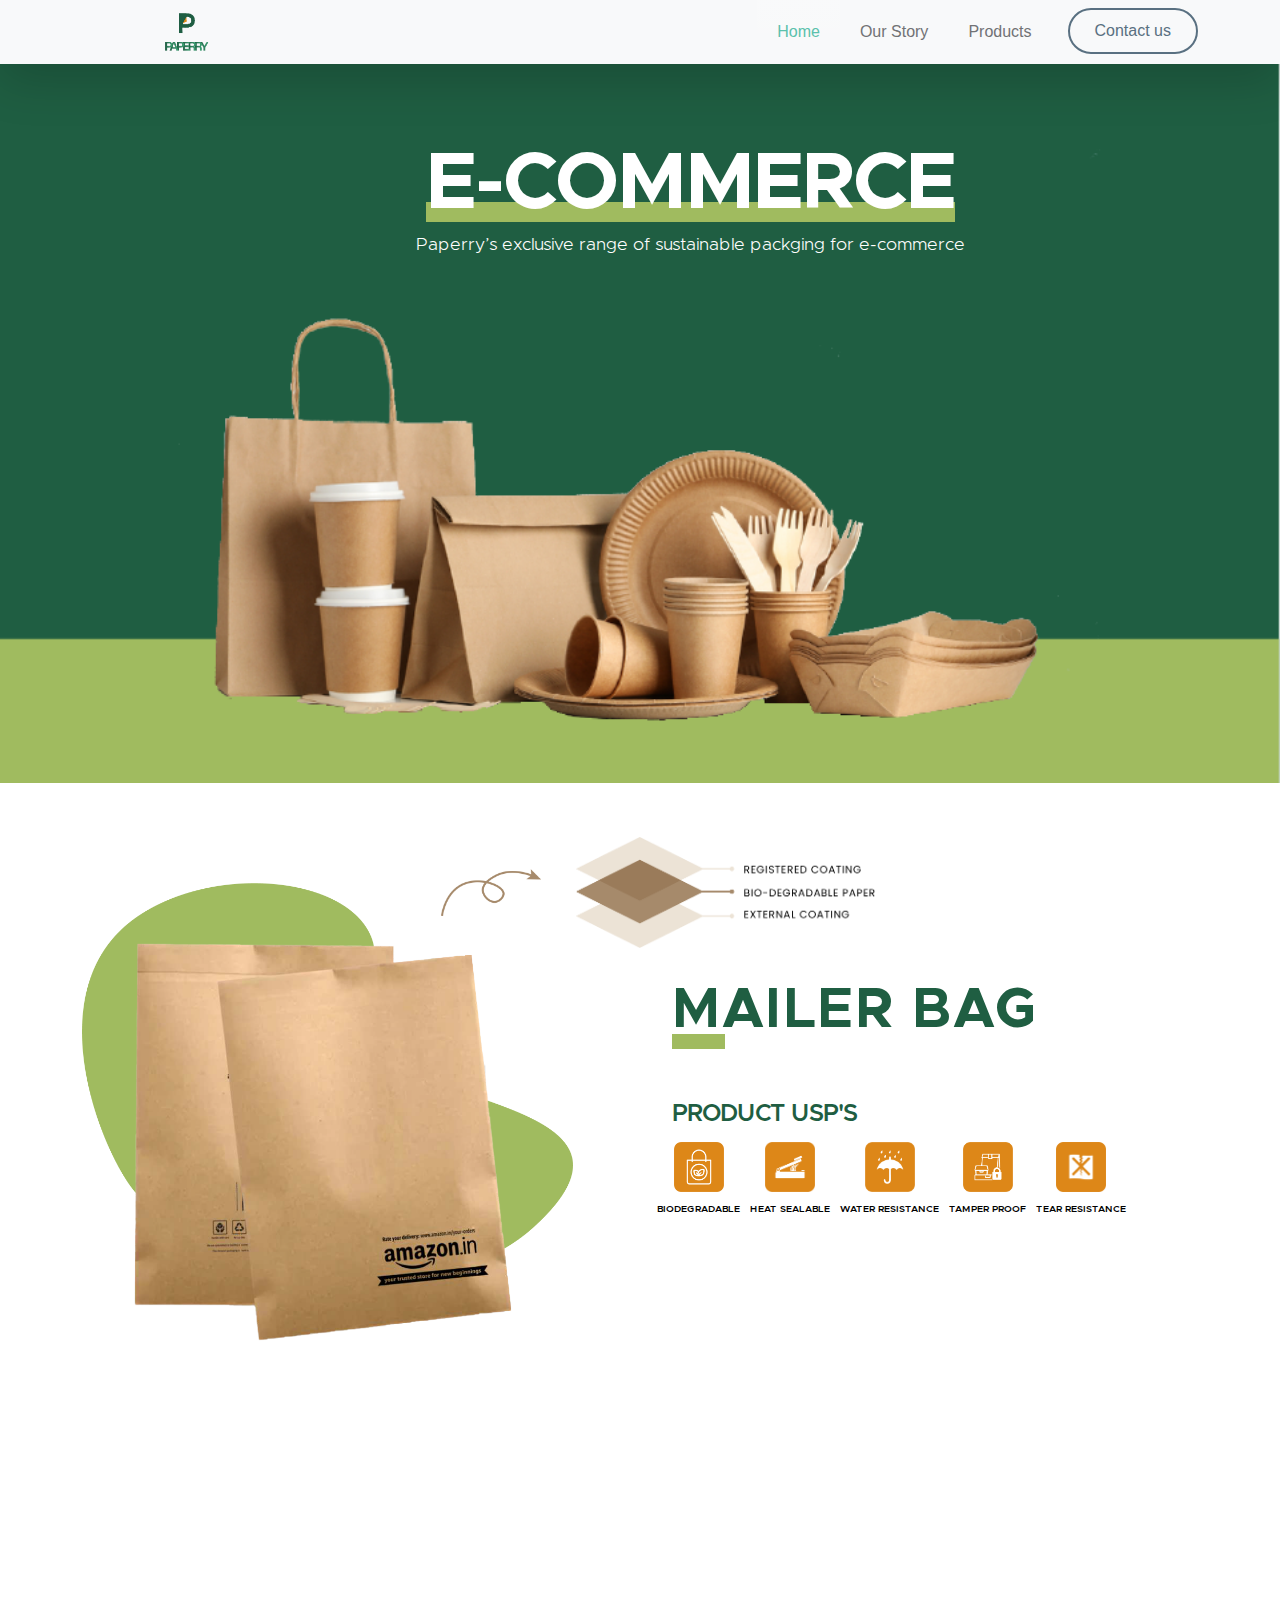
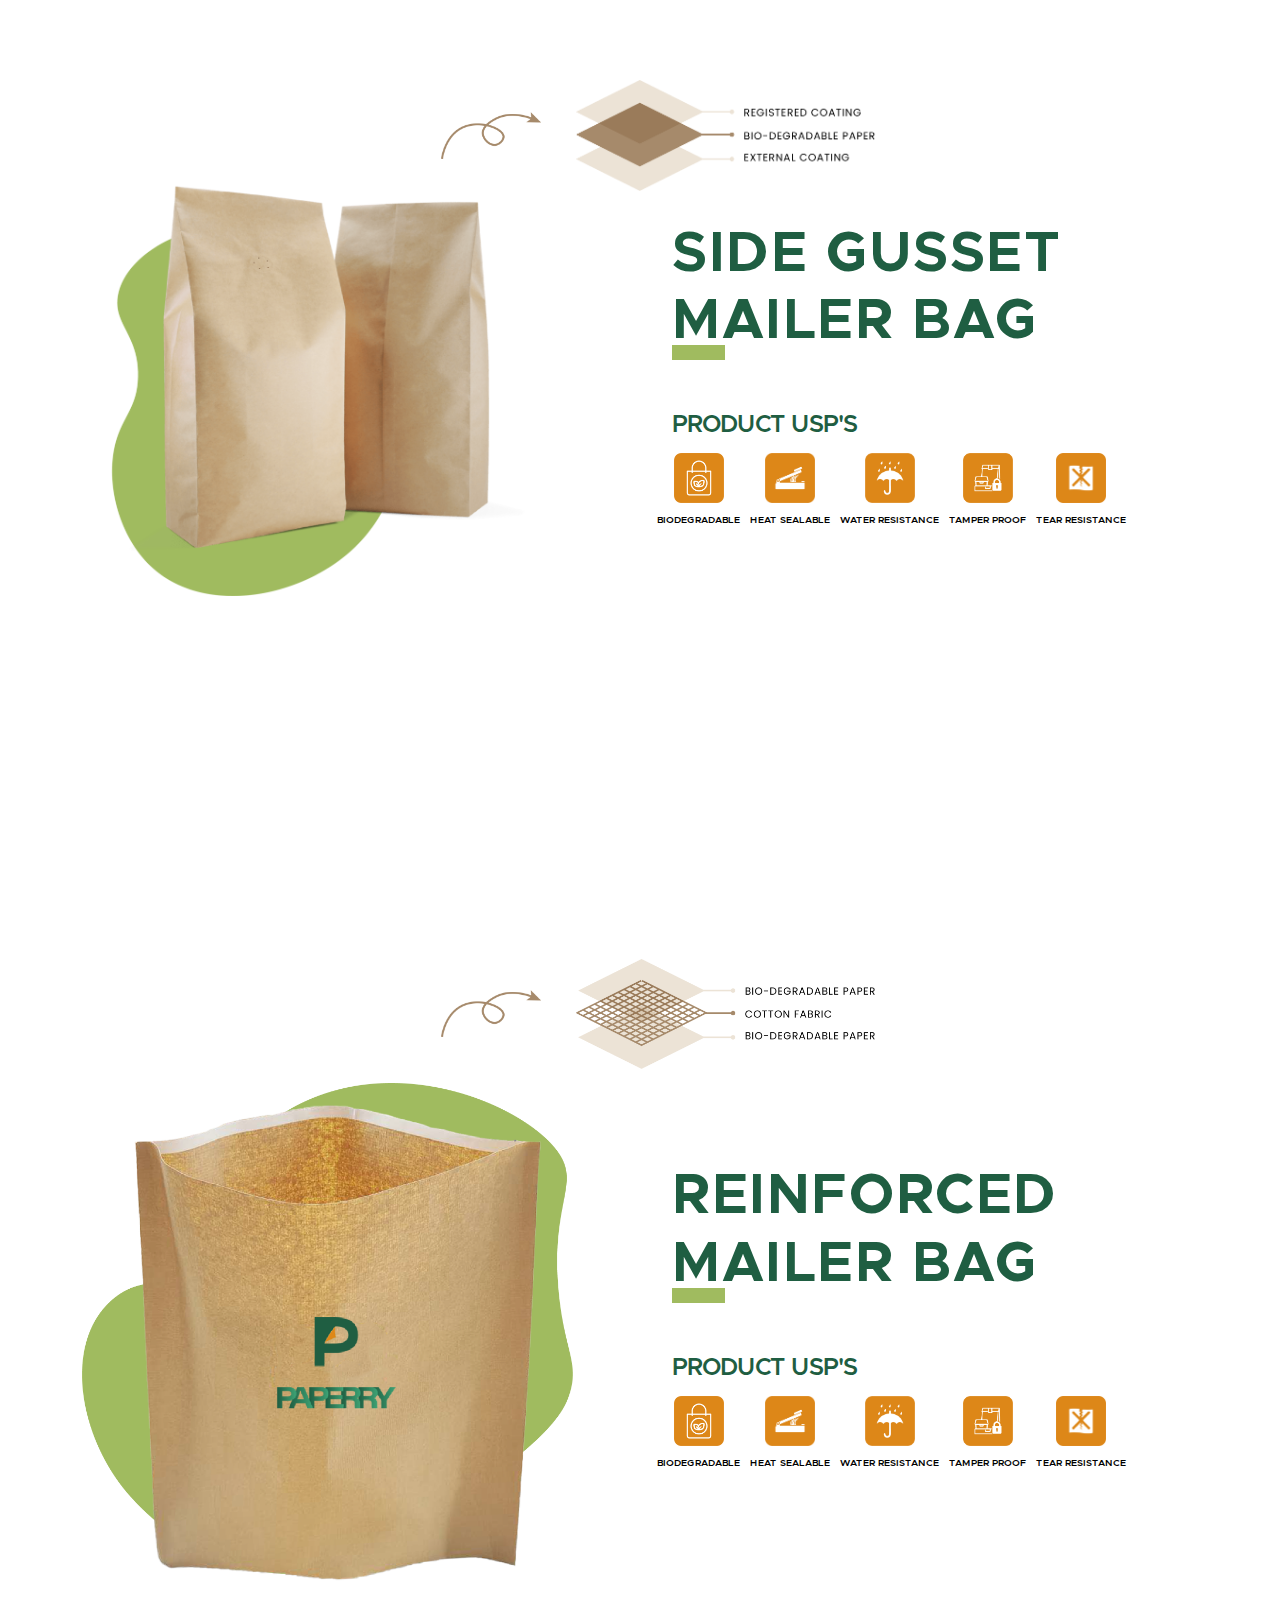
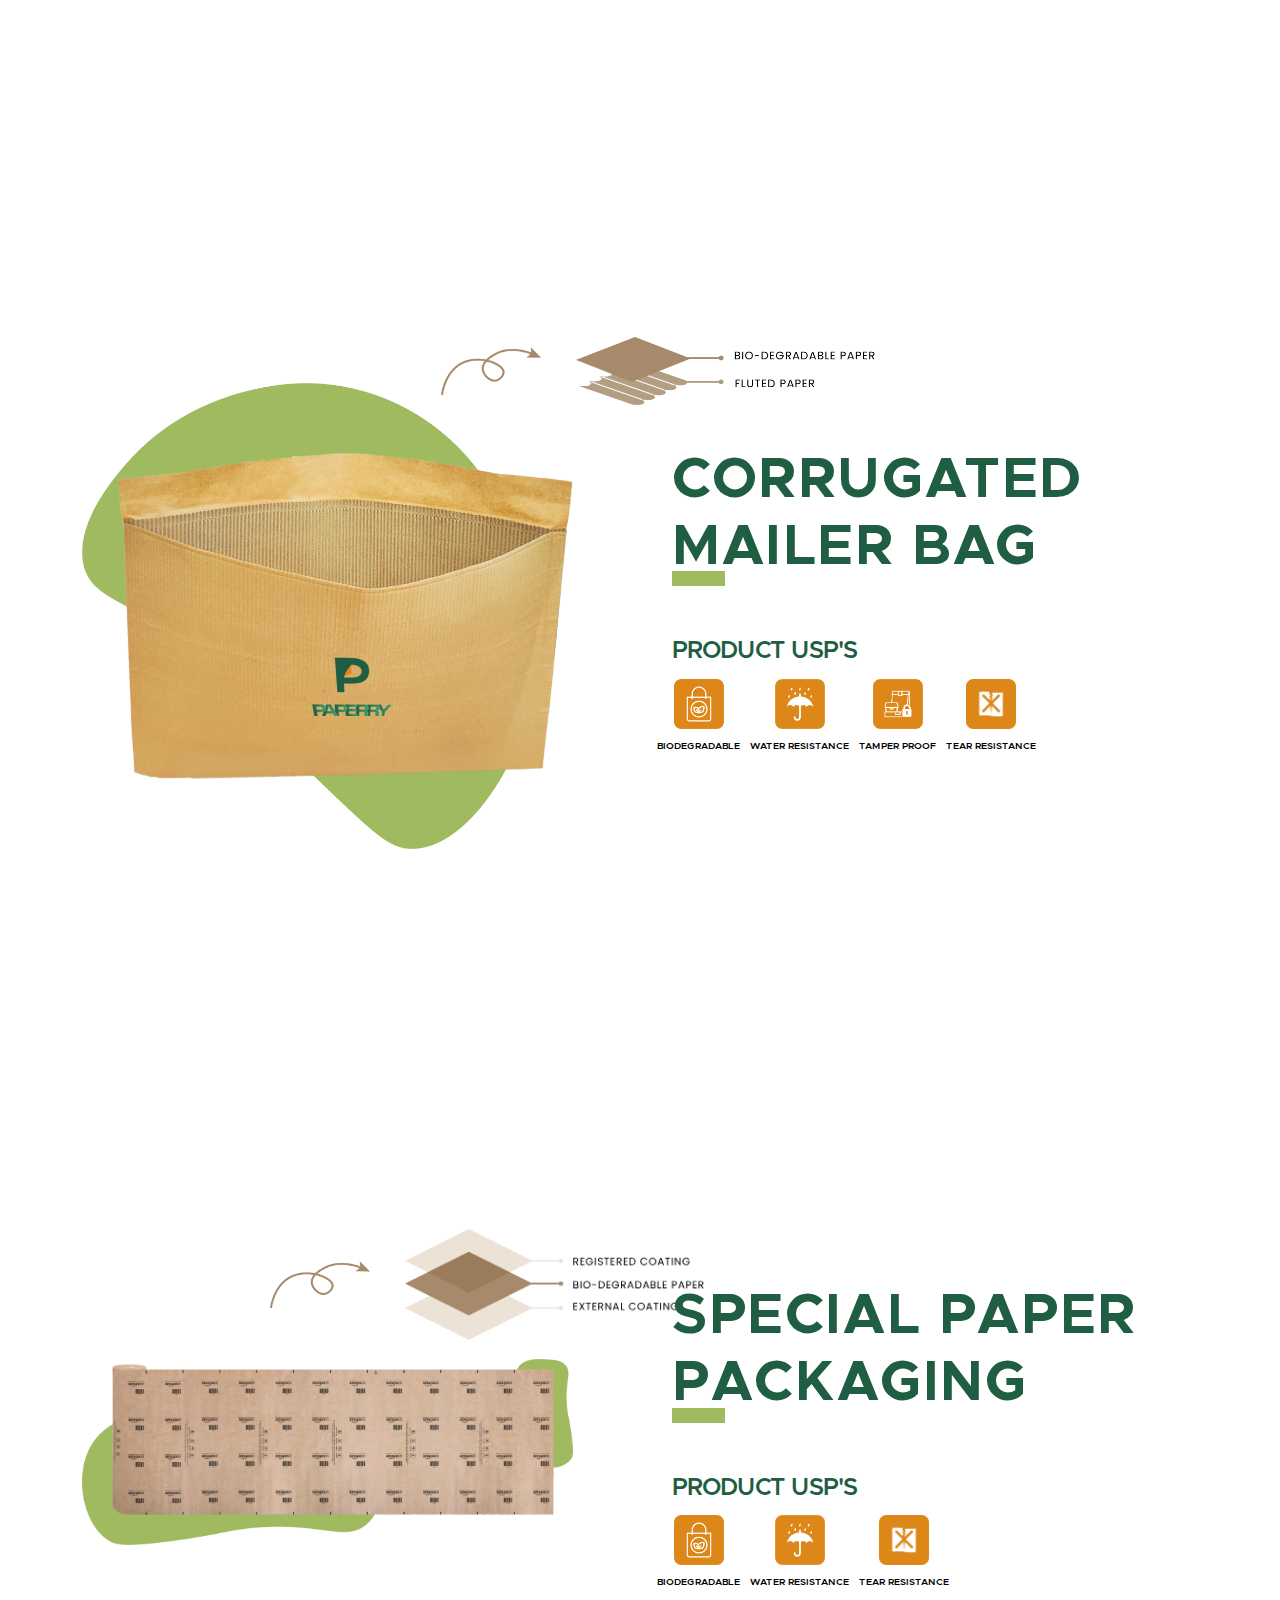
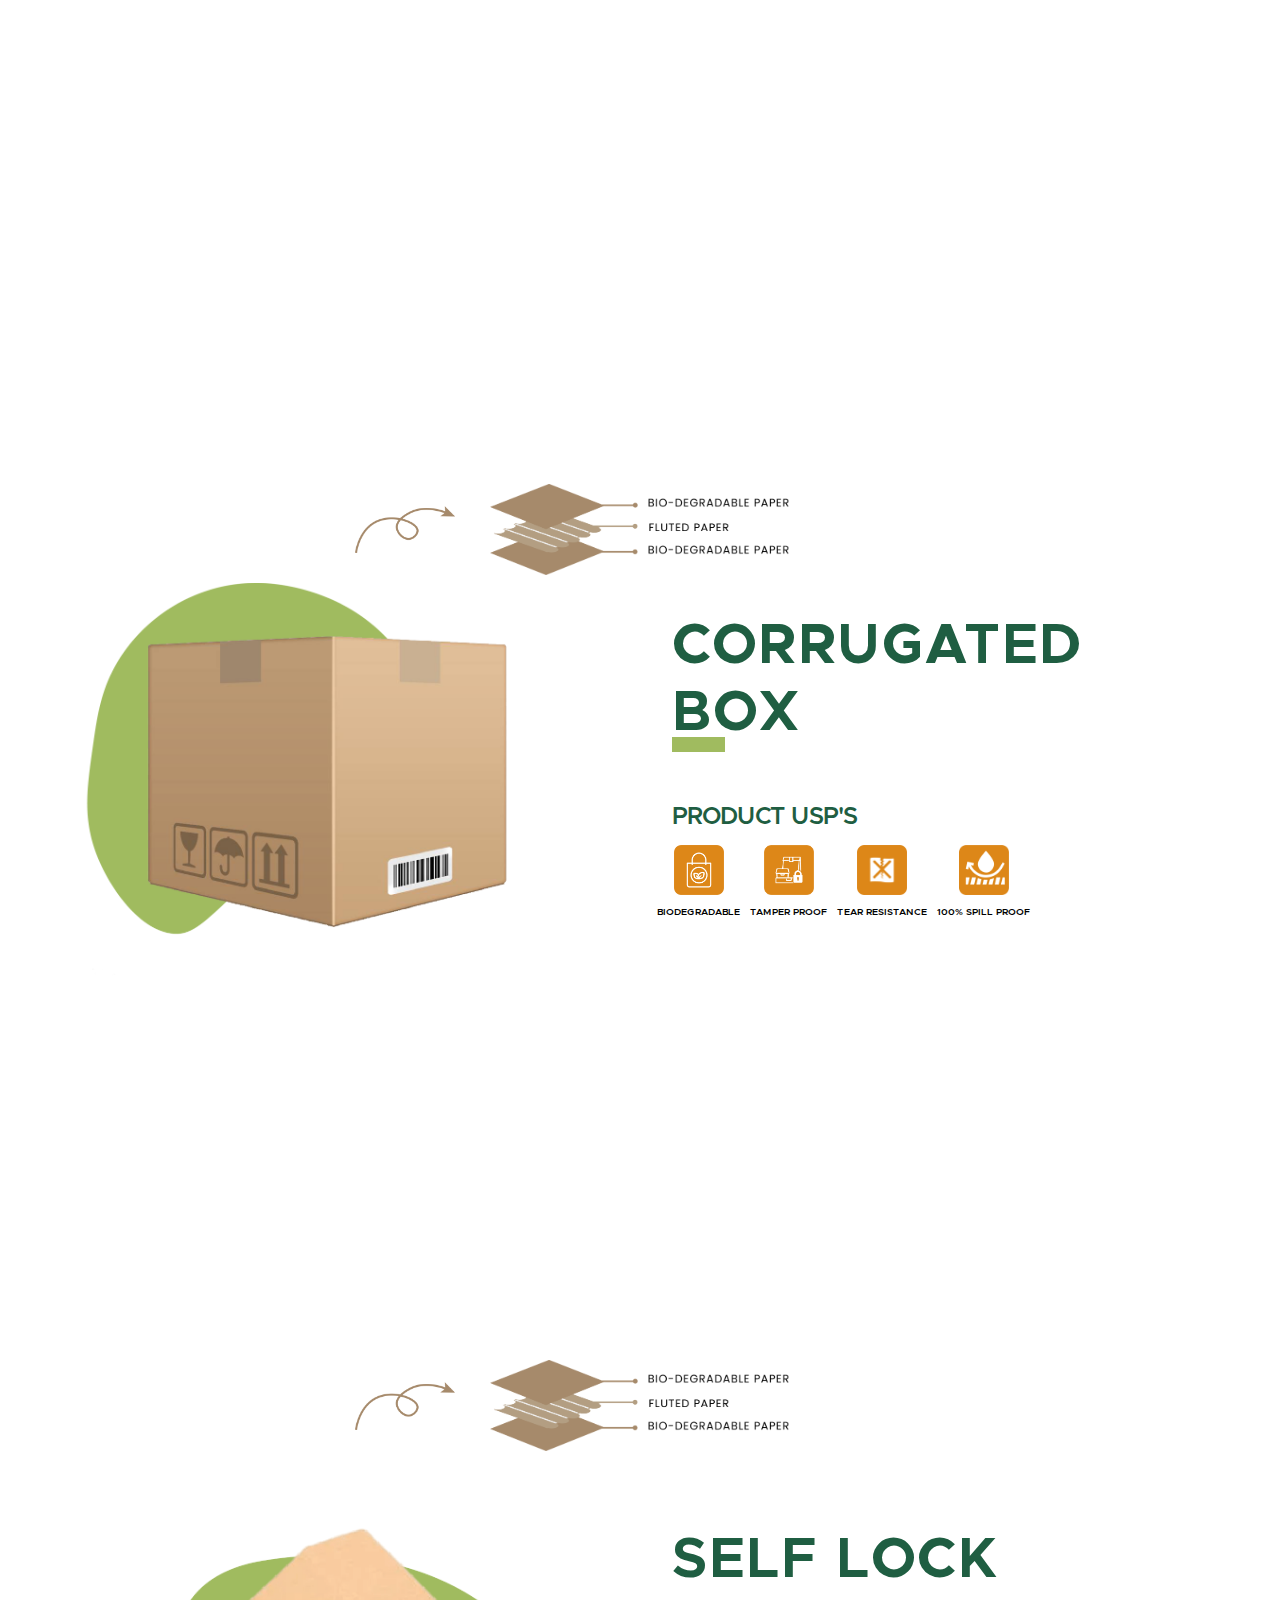
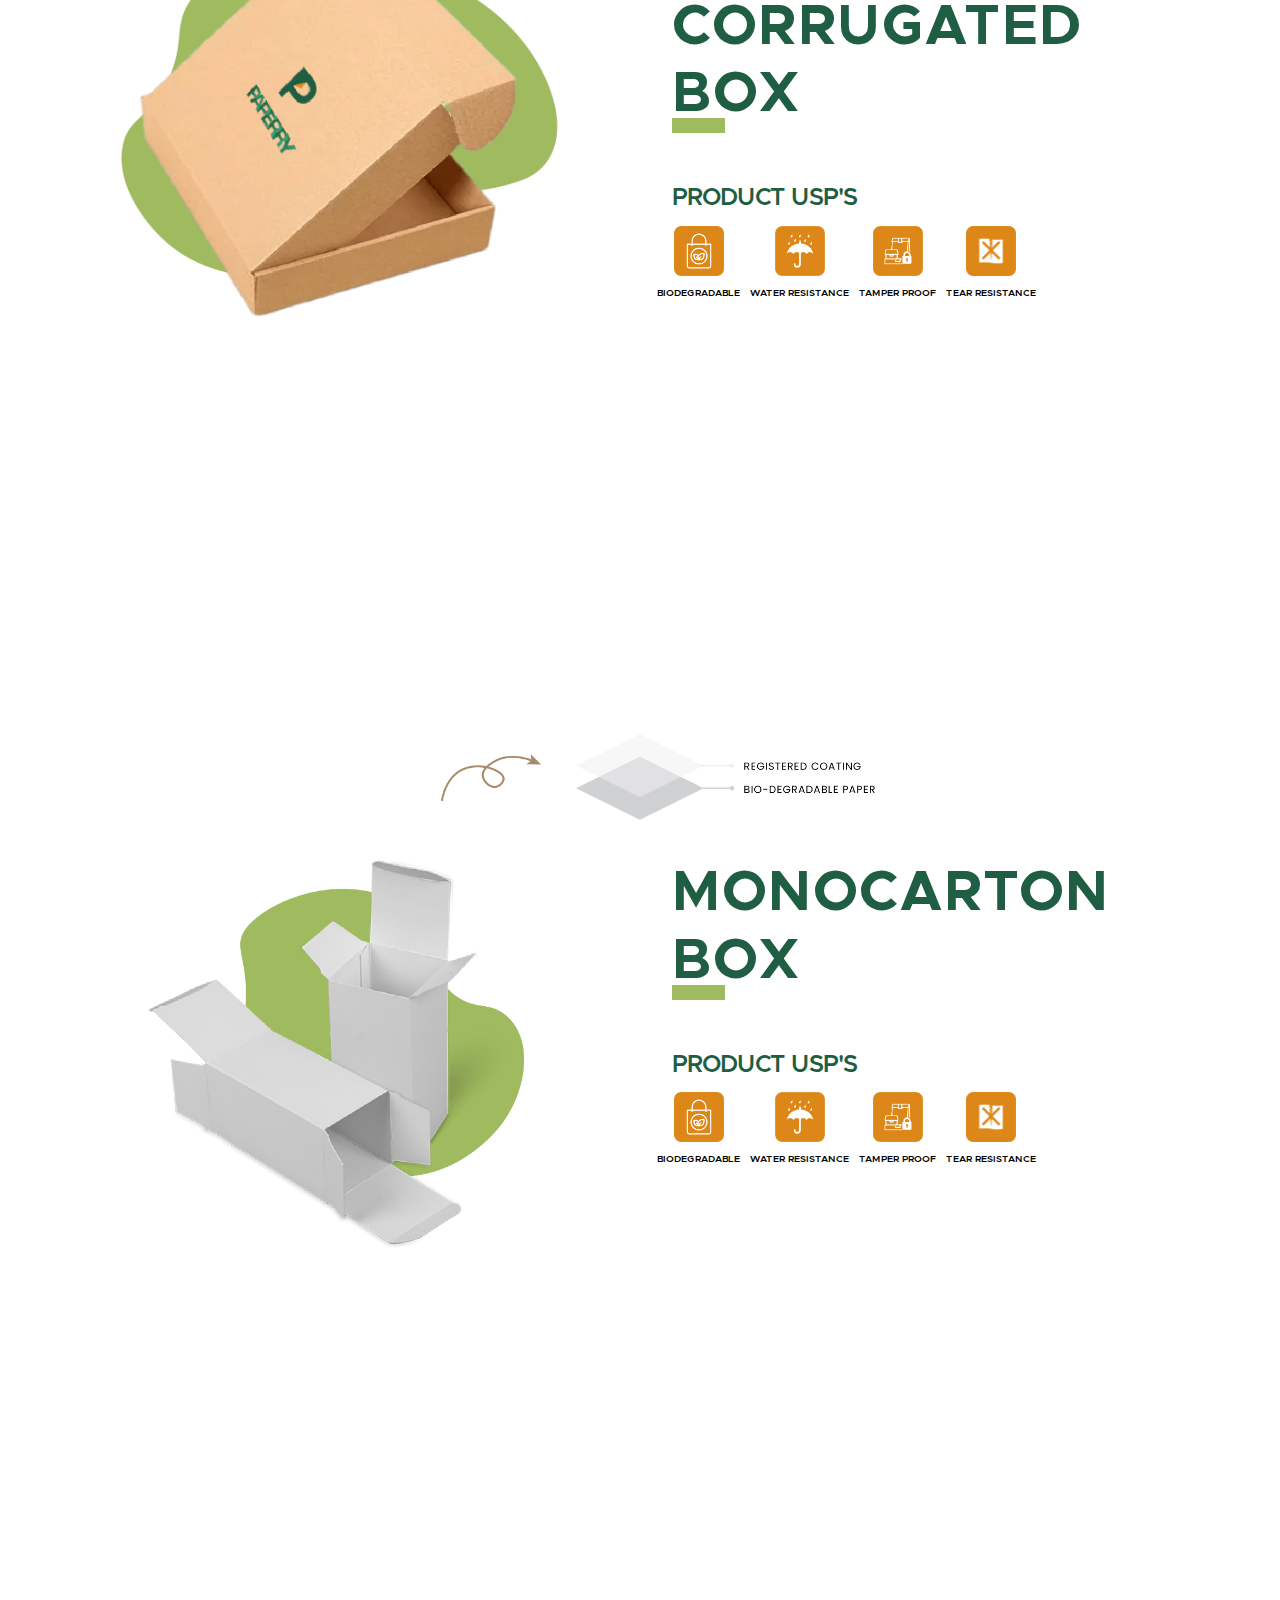
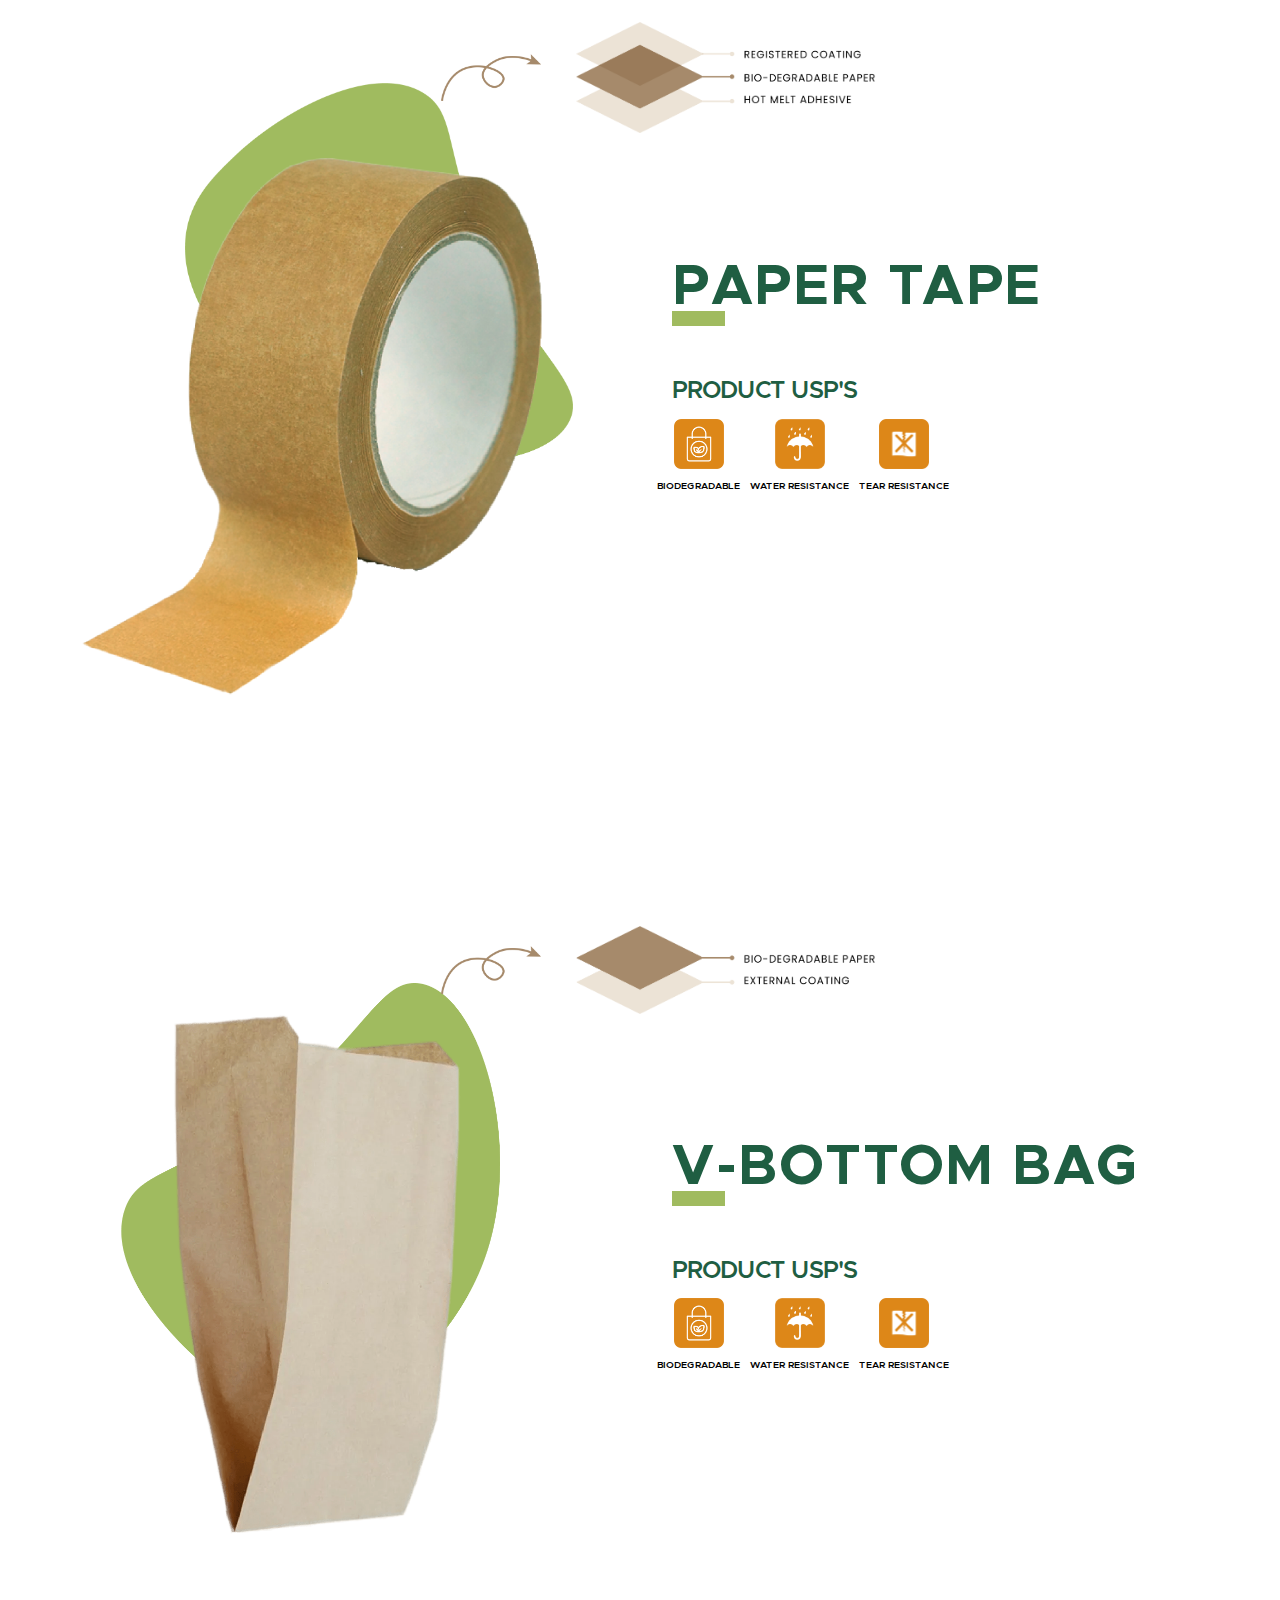
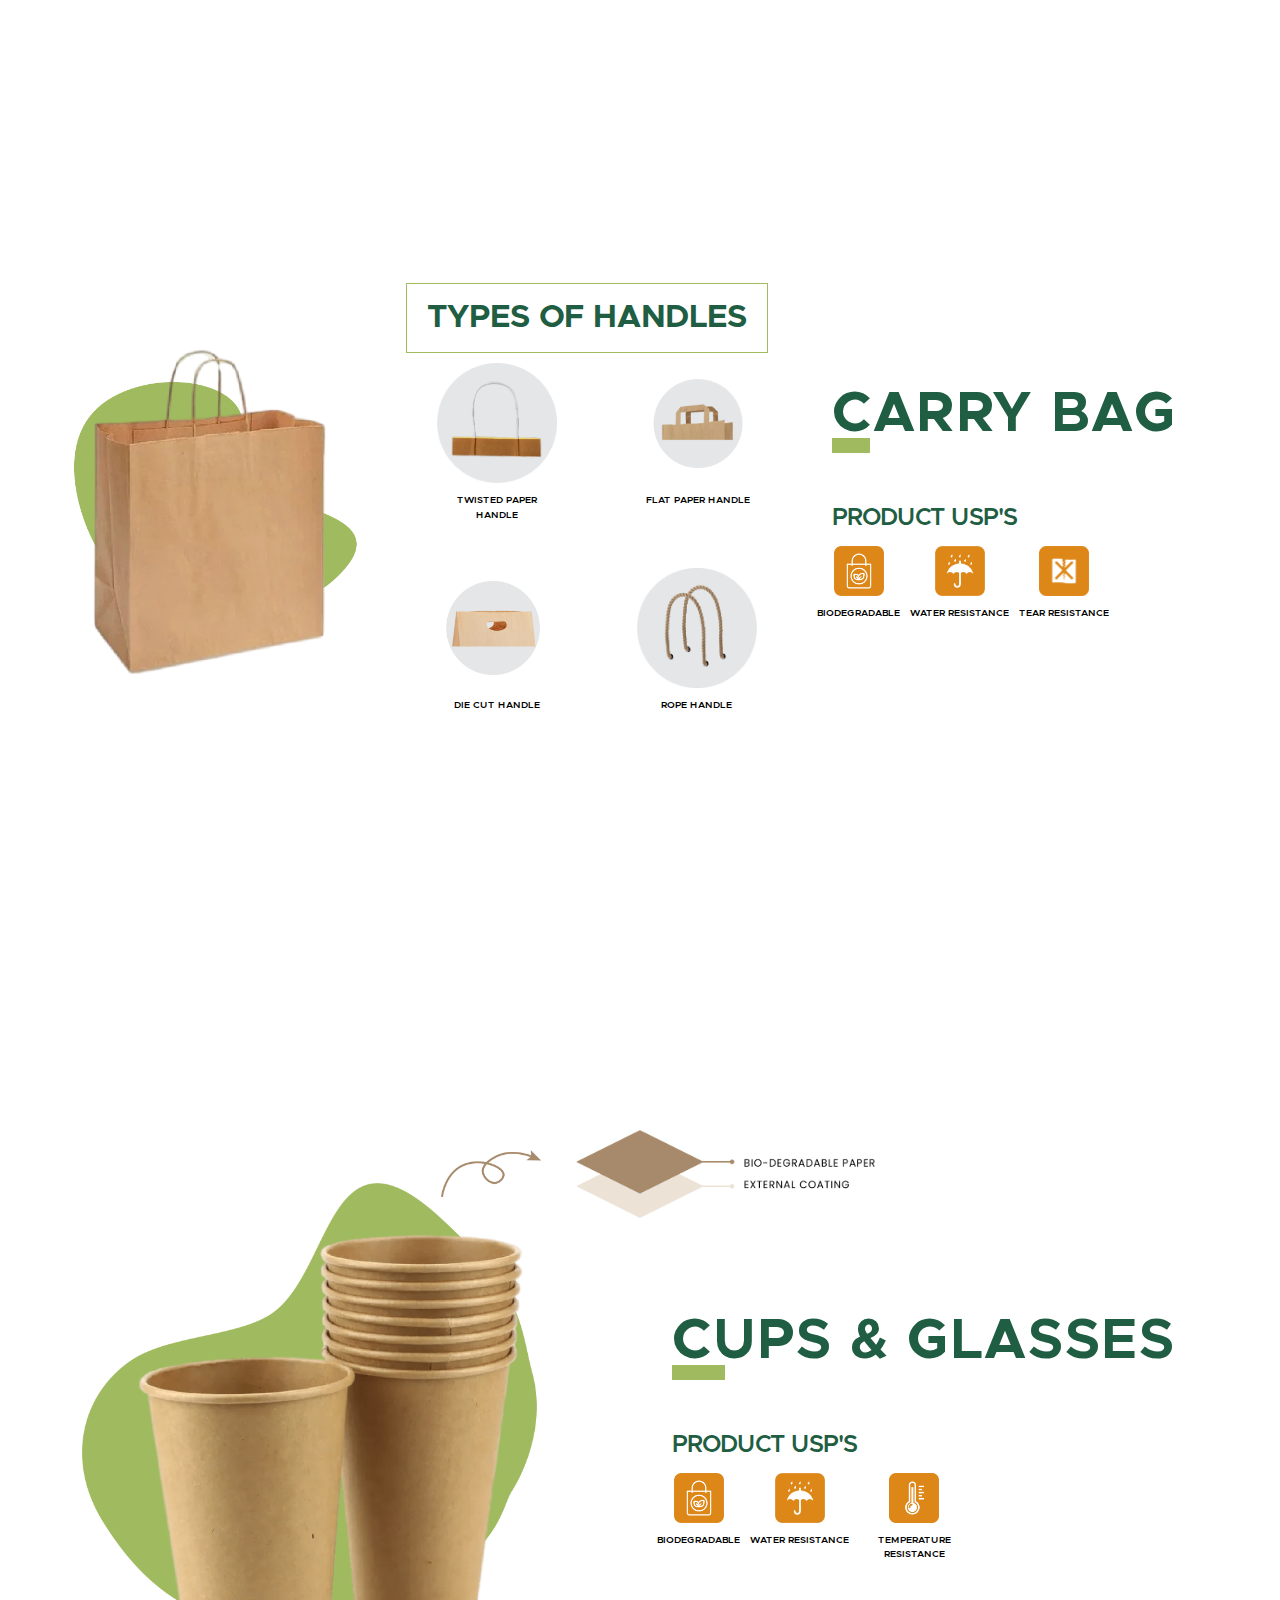
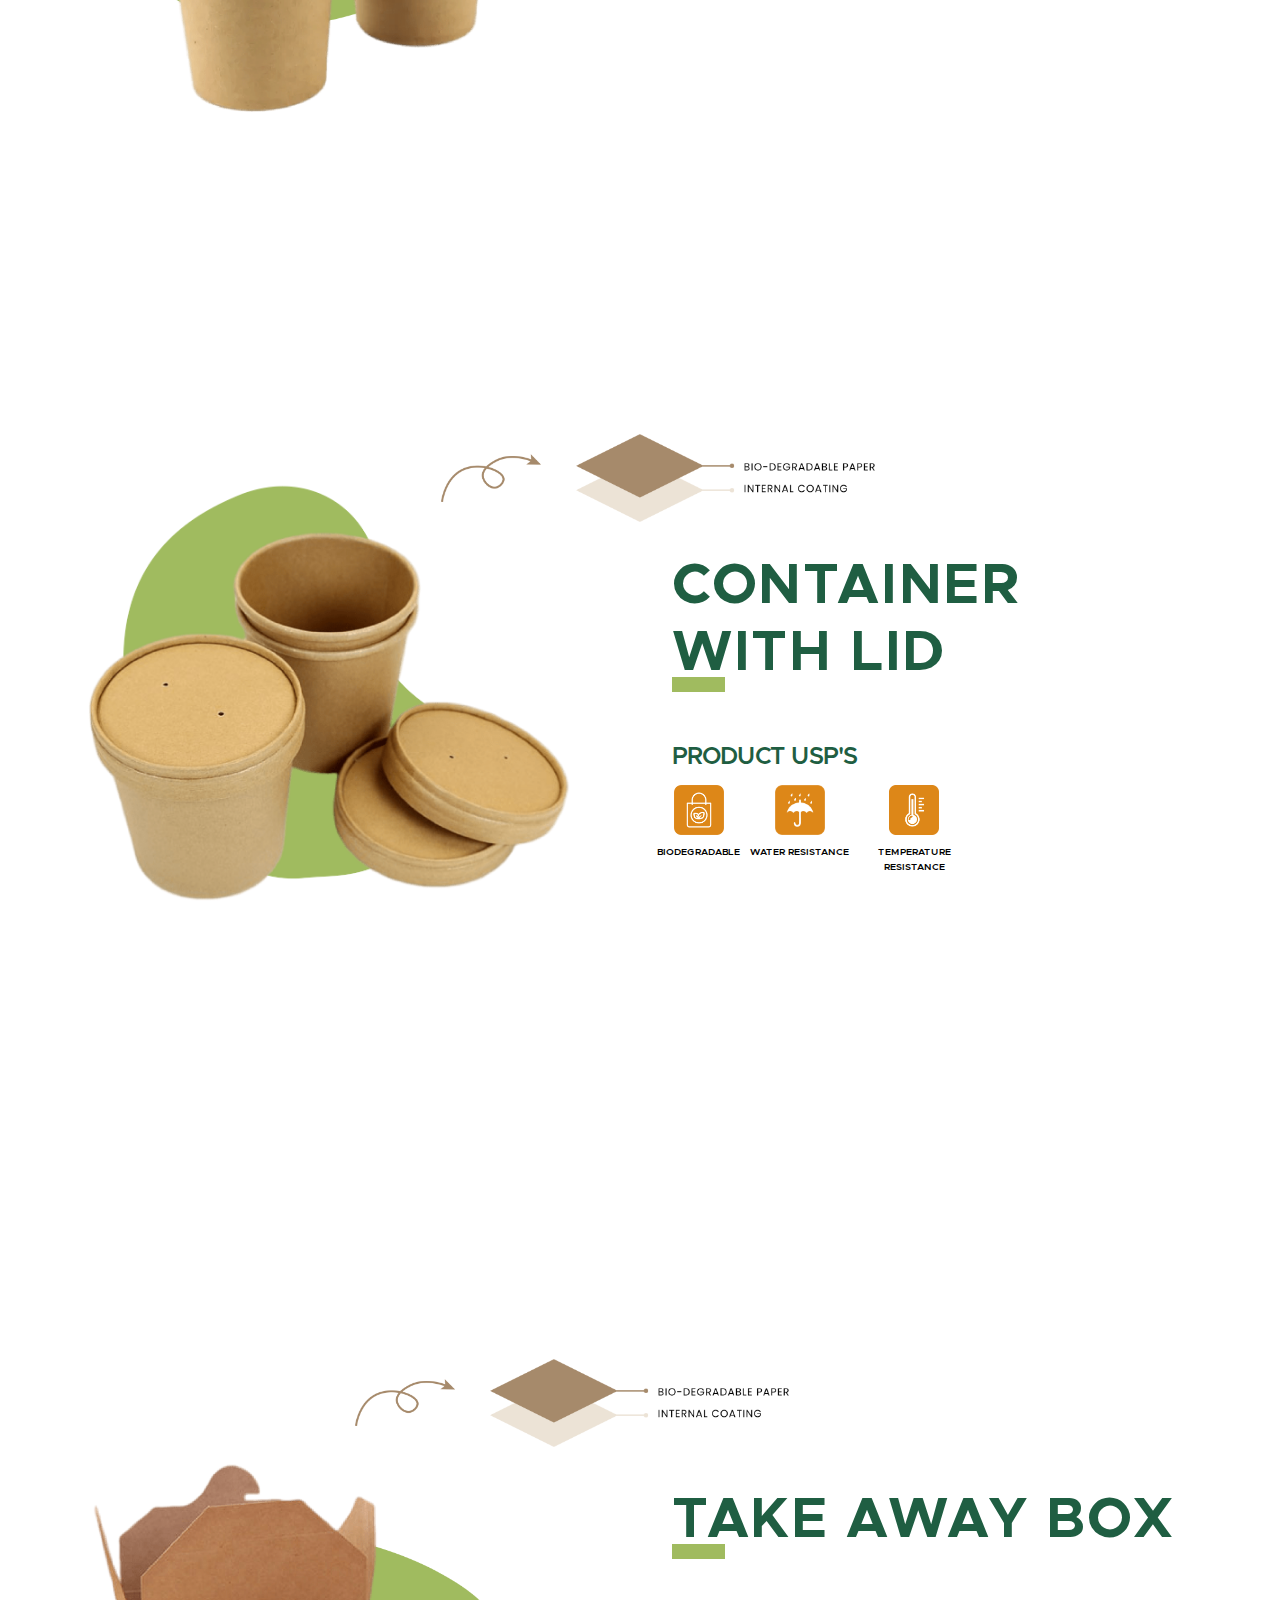
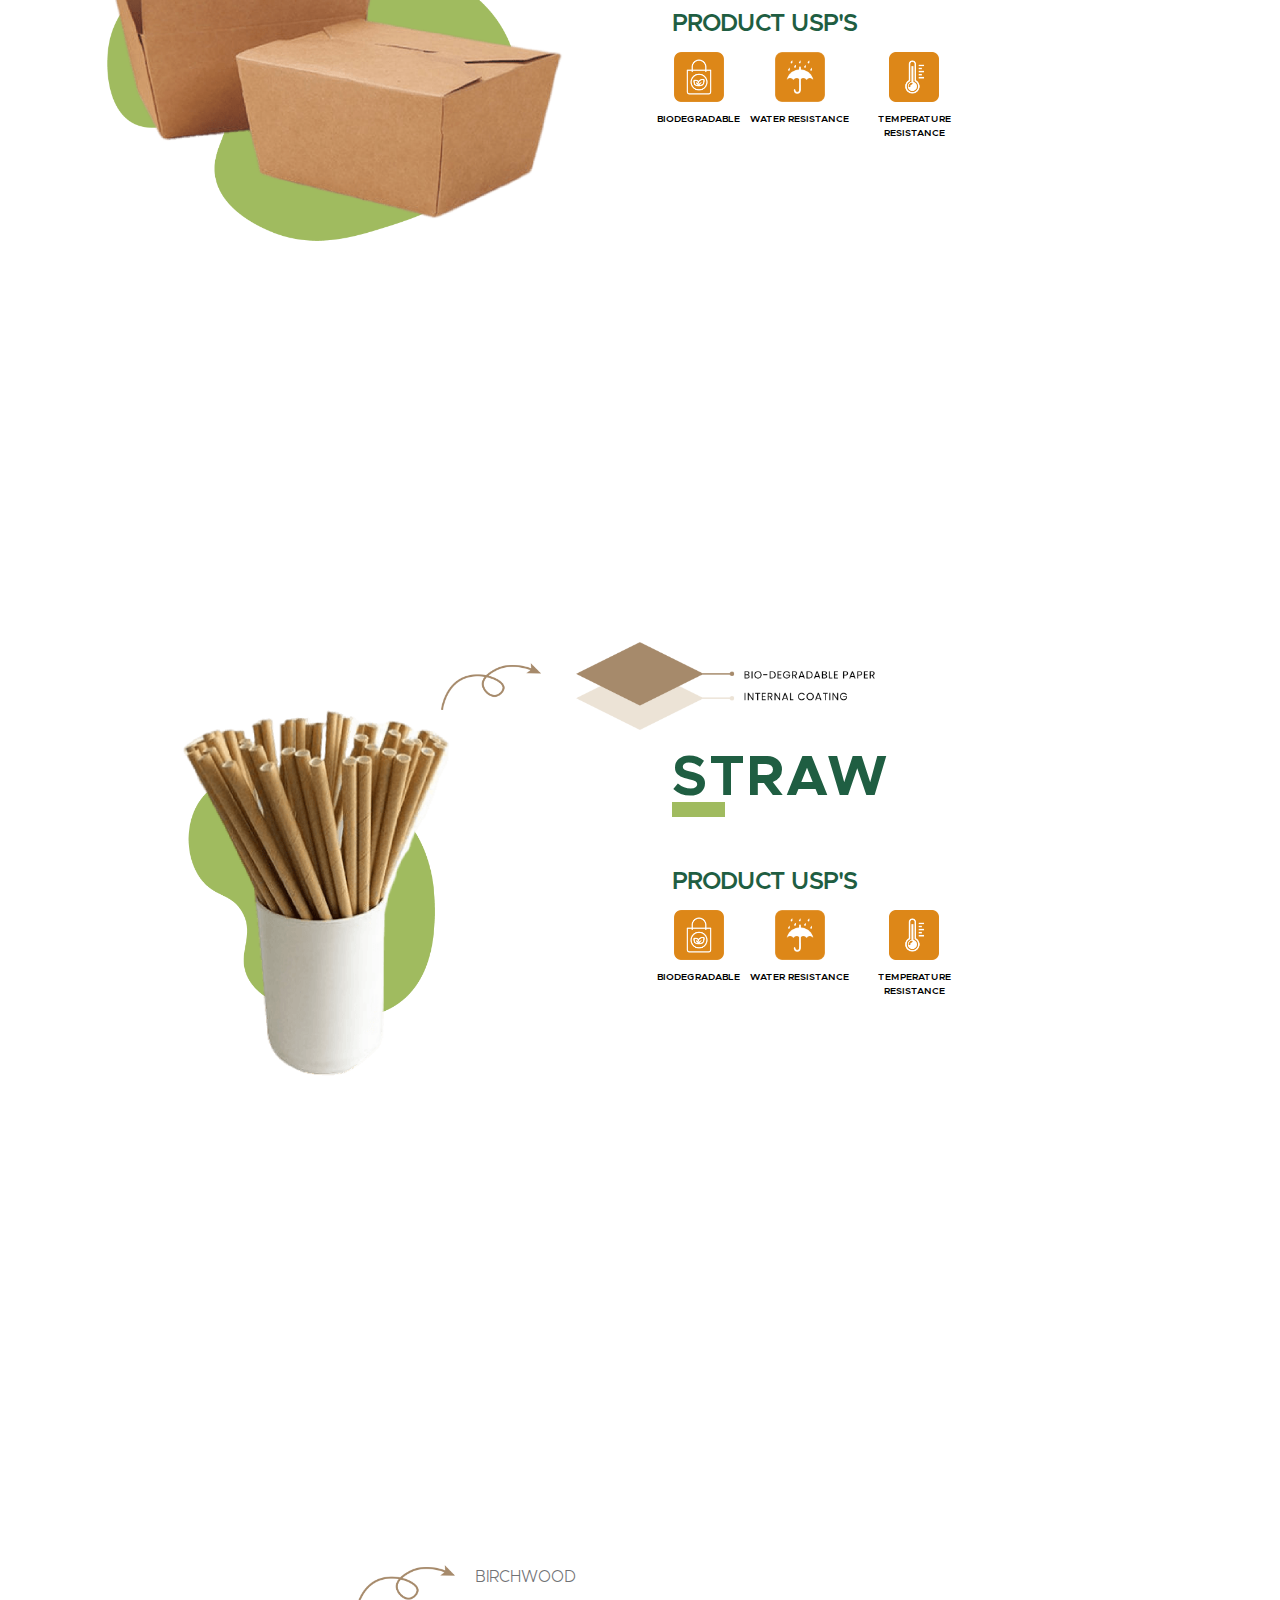
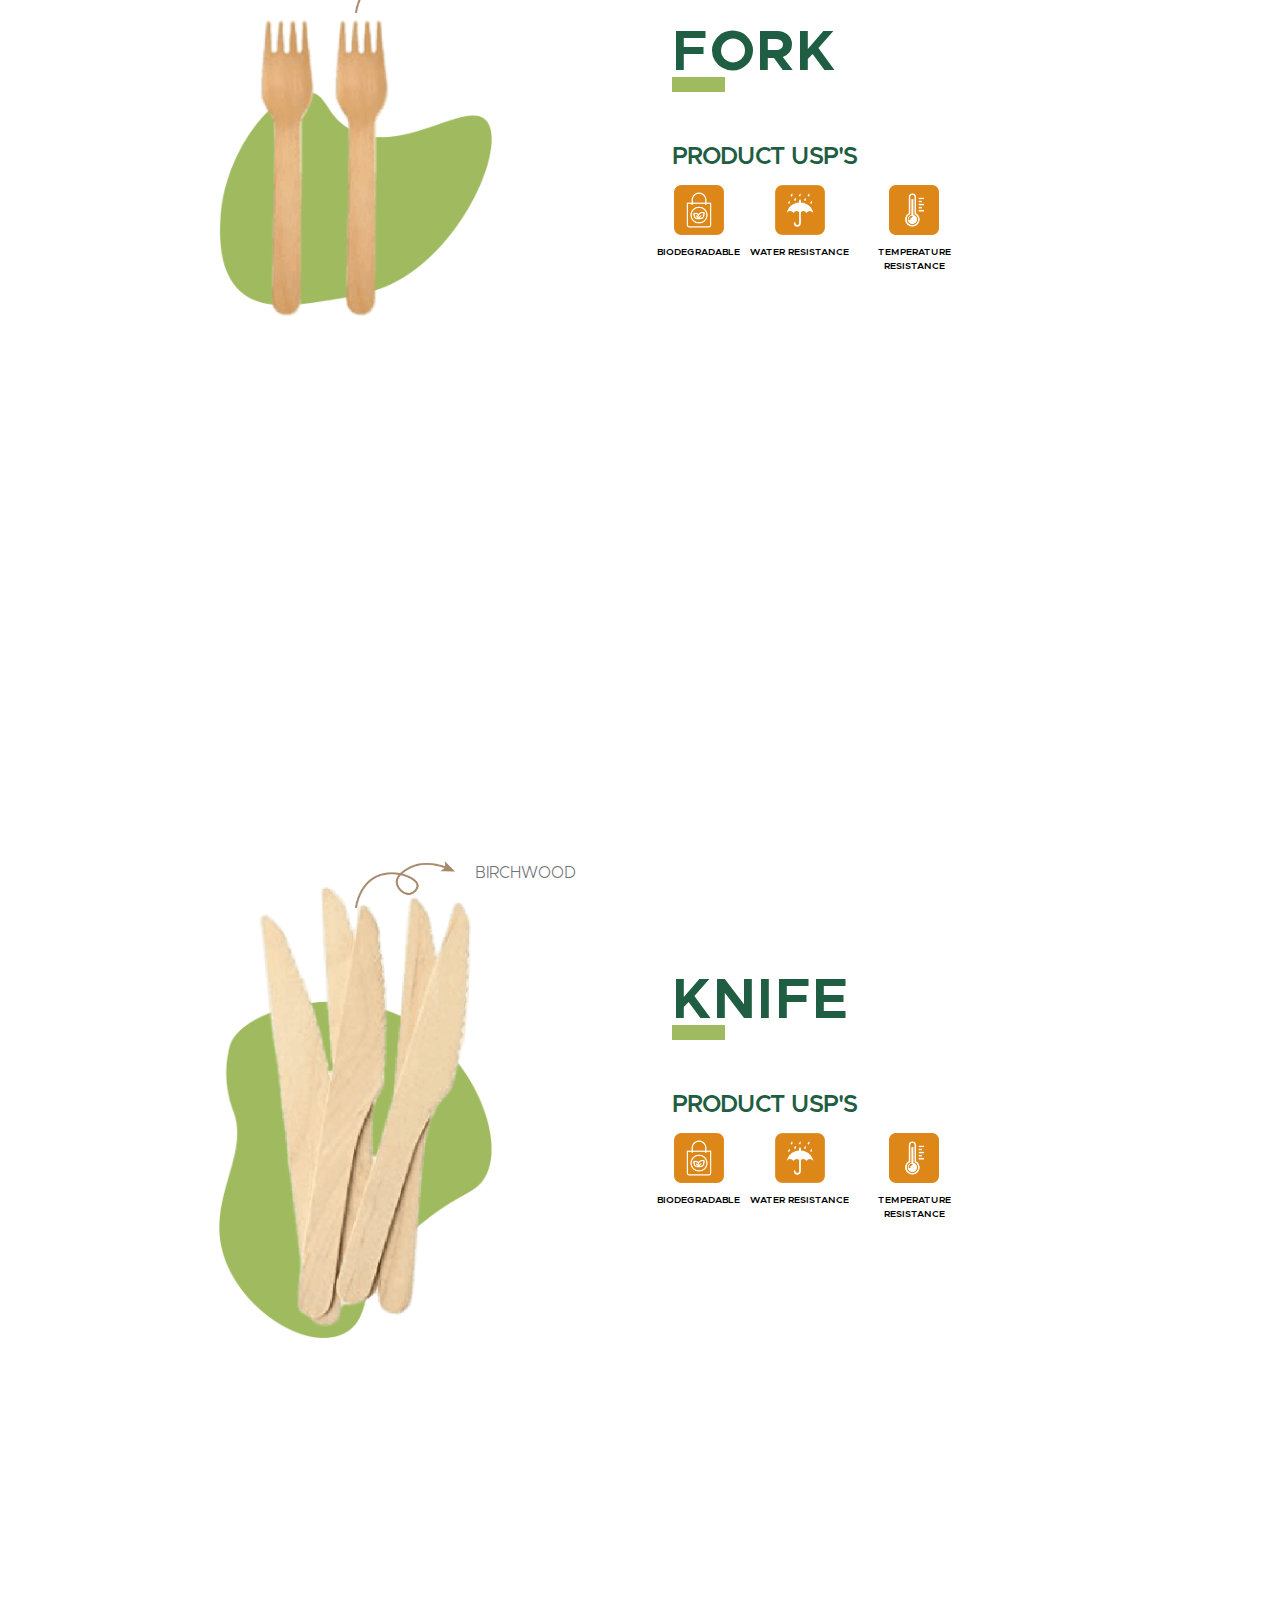
<file: products.html>
<!doctype html>
<html lang="en">

<head>
    <meta charset="utf-8">
    <meta name="viewport" content="width=device-width, initial-scale=1">

    <meta name="description" content="">
    <meta name="author" content="">
    <link rel="icon" href="images/128X128.png" type="image/png">

    <title>Paperry</title>

    <!-- CSS FILES -->
    <link href="css/bootstrap.min.css" rel="stylesheet">

    <link href="css/bootstrap-icons.css" rel="stylesheet">

    <link href="css/templatemo-kind-heart-charity.css" rel="stylesheet">
    <link href="css/style.css" rel="stylesheet">


</head>

<body id="section_1">


    </div>
    </div>
    </header>

    <nav class="navbar navbar-expand-lg bg-light shadow-lg" style="background-color: aqua;">
        <div class="container">
            <a class="navbar-brand" href="index.html">
                <img src="images/My_project__1_-removebg-preview.png" class="logo img-fluid" alt="Paperry"
                    style="width: 210px; height: 50px;">

            </a>

            </button>

            <div class="collapse navbar-collapse" id="navbarNav">
                <ul class="navbar-nav ms-auto " style="font-family: Arial, Helvetica, sans-serif;">
                    <li class="nav-item">
                        <a class="nav-link click-scroll bg-gradient" href="#top">Home</a>
                    </li>

                    <li class="nav-item">
                        <a class="nav-link click-scroll" href="#section_2">Our Story</a>
                    </li>
                    
                    <li class="nav-item">
                        <a class="nav-link click-scroll" href="products.html">Products</a>
                    </li>


                    <li class="nav-item ms-3">
                        <a class="nav-link custom-btn custom-border-btn btn" href="#section_6">Contact us</a>
                    </li>
                </ul>
            </div>
        </div>
    </nav>

    <main class="prod-main" style="max-width: 100vw; overflow-x: hidden;">
        <section class="section-padding p-0 position-relative">
            <div class="container-fluid p-0 position-relative">
                <div class="sec-title-center-bg">
                    <h1 class="sec-title-center underline-text">E-COMMERCE</h1>
                    <p>Paperry’s exclusive range of sustainable packging for e-commerce</p>
                </div>
                <img class="img-fluid w-100" src="./images/product_images/2Asset 29.png" alt="">
            </div>
        </section>

        <section class="section-padding section-bg" id="section_2" style="background-color: white; min-height: 100vh;">
            <div class="container">
                <div class="row d-flex justify-content-center align-items-center">
                    <div class="col-lg-6 col-12 mb-5 mb-lg-0 position-relative">
                        <img style="object-fit: contain;" src="images/product_images/2x/2Asset 34@2x.png" class="img-fluid prod-img1" alt="">
                        <div class="prod-desc desc1">
                            <img style="object-fit: contain;" src="images/product_images/2x/2Asset 1@2x.png" class="img-fluid prod-curve" alt="">
                            <img style="object-fit: contain;" src="images/product_images/2x/3Asset 7@2x.png" class="img-fluid prod-img2" alt="">
                        </div>
                    </div>

                    <div class="col-lg-6 col-12">
                        <div class="prod-title">
                            <h1>MAILER BAG</h1>
                            <br>
                            <br>
                            <h3>PRODUCT USP'S</h3>
                        </div>
                        <div class="prod-features">
                            <div class="feature">
                                <img src="./images/product_images/2x/feature1.png" alt="">
                                <p>BIODEGRADABLE</p>

                            </div>
                            <div class="feature">
                                <img src="./images/product_images/2x/feature2.png" alt=""> 
                                <p>HEAT SEALABLE</p>
                            </div>
                            <div class="feature">
                                <img src="./images/product_images/2x/feature3.png" alt="">
                                <p>WATER RESISTANCE</p>
                            </div>
                            <div class="feature">
                                <img src="./images/product_images/2x/feature4.png" alt="">
                                <p>TAMPER PROOF</p>
                            </div>
                            <div class="feature">
                                <img src="./images/product_images/2x/feature5.png" alt="">
                                <p>TEAR RESISTANCE</p>
                            </div>
                        </div>
                    </div>
                </div>
            </div>
        </section>
        <section class="section-padding section-bg" id="section_2" style="background-color: white; min-height: 100vh;">
            <div class="container">
                <div class="row d-flex justify-content-center align-items-center">
                    <div class="col-lg-6 col-12 mb-5 mb-lg-0 position-relative">
                        <img style="object-fit: contain;" src="images/product_images/2x/2Asset 35@2x.png" class="img-fluid prod-img1" alt="">
                        <div class="prod-desc">
                            <img style="object-fit: contain;" src="images/product_images/2x/2Asset 1@2x.png" class="img-fluid prod-curve" alt="">
                            <img style="object-fit: contain;" src="images/product_images/2x/3Asset 7@2x.png" class="img-fluid prod-img2" alt="">
                        </div>
                    </div>

                    <div class="col-lg-6 col-12">
                        <div class="prod-title">
                            <h1>SIDE GUSSET
                                MAILER BAG</h1>
                            <br>
                            <br>
                            <h3>PRODUCT USP'S</h3>
                        </div>
                        <div class="prod-features">
                            <div class="feature">
                                <img src="./images/product_images/2x/feature1.png" alt="">
                                <p>BIODEGRADABLE</p>

                            </div>
                            <div class="feature">
                                <img src="./images/product_images/2x/feature2.png" alt=""> 
                                <p>HEAT SEALABLE</p>
                            </div>
                            <div class="feature">
                                <img src="./images/product_images/2x/feature3.png" alt="">
                                <p>WATER RESISTANCE</p>
                            </div>
                            <div class="feature">
                                <img src="./images/product_images/2x/feature4.png" alt="">
                                <p>TAMPER PROOF</p>
                            </div>
                            <div class="feature">
                                <img src="./images/product_images/2x/feature5.png" alt="">
                                <p>TEAR RESISTANCE</p>
                            </div>
                        </div>
                    </div>
                </div>
            </div>
        </section>
        <section class="section-padding section-bg" id="section_2" style="background-color: white; min-height: 100vh;">
            <div class="container">
                <div class="row d-flex justify-content-center align-items-center">
                    <div class="col-lg-6 col-12 mb-5 mb-lg-0 position-relative">
                        <img style="object-fit: contain;" src="images/product_images/2x/2Asset 36@2x.png" class="img-fluid prod-img1" alt="">
                        <div class="prod-desc">
                            <img style="object-fit: contain;" src="images/product_images/2x/2Asset 1@2x.png" class="img-fluid prod-curve" alt="">
                            <img style="object-fit: contain;" src="images/product_images/2x/3Asset 10@2x.png" class="img-fluid prod-img2" alt="">
                        </div>
                    </div>

                    <div class="col-lg-6 col-12">
                        <div class="prod-title">
                            <h1>REINFORCED
                                MAILER BAG</h1>
                            <br>
                            <br>
                            <h3>PRODUCT USP'S</h3>
                        </div>
                        <div class="prod-features">
                            <div class="feature">
                                <img src="./images/product_images/2x/feature1.png" alt="">
                                <p>BIODEGRADABLE</p>

                            </div>
                            <div class="feature">
                                <img src="./images/product_images/2x/feature2.png" alt=""> 
                                <p>HEAT SEALABLE</p>
                            </div>
                            <div class="feature">
                                <img src="./images/product_images/2x/feature3.png" alt="">
                                <p>WATER RESISTANCE</p>
                            </div>
                            <div class="feature">
                                <img src="./images/product_images/2x/feature4.png" alt="">
                                <p>TAMPER PROOF</p>
                            </div>
                            <div class="feature">
                                <img src="./images/product_images/2x/feature5.png" alt="">
                                <p>TEAR RESISTANCE</p>
                            </div>
                        </div>
                    </div>
                </div>
            </div>
        </section>
        <section class="section-padding section-bg" id="section_2" style="background-color: white; min-height: 100vh;">
            <div class="container">
                <div class="row d-flex justify-content-center align-items-center">
                    <div class="col-lg-6 col-12 mb-5 mb-lg-0 position-relative">
                        <img style="object-fit: contain;" src="images/product_images/2x/2Asset 37@2x.png" class="img-fluid prod-img1" alt="">
                        <div class="prod-desc desc1">
                            <img style="object-fit: contain;" src="images/product_images/2x/2Asset 1@2x.png" class="img-fluid prod-curve" alt="">
                            <img style="object-fit: contain;" src="images/product_images/2x/3Asset 8@2x.png" class="img-fluid prod-img2" alt="">
                        </div>
                    </div>

                    <div class="col-lg-6 col-12">
                        <div class="prod-title">
                            <h1>CORRUGATED
                                MAILER BAG</h1>
                            <br>
                            <br>
                            <h3>PRODUCT USP'S</h3>
                        </div>
                        <div class="prod-features">
                            <div class="feature">
                                <img src="./images/product_images/2x/feature1.png" alt="">
                                <p>BIODEGRADABLE</p>

                            </div>
                            <div class="feature">
                                <img src="./images/product_images/2x/feature3.png" alt="">
                                <p>WATER RESISTANCE</p>
                            </div>
                            <div class="feature">
                                <img src="./images/product_images/2x/feature4.png" alt="">
                                <p>TAMPER PROOF</p>
                            </div>
                            <div class="feature">
                                <img src="./images/product_images/2x/feature5.png" alt="">
                                <p>TEAR RESISTANCE</p>
                            </div>
                        </div>
                    </div>
                </div>
            </div>
        </section>
        <section class="section-padding section-bg" id="section_2" style="background-color: white; min-height: 100vh;">
            <div class="container">
                <div class="row d-flex justify-content-center align-items-center">
                    <div class="col-lg-6 col-12 mb-5 mb-lg-0 position-relative">
                        <img style="object-fit: contain;" src="images/product_images/2x/2Asset 38@2x.png" class="img-fluid prod-img1" alt="">
                        <div class="prod-desc desc3">
                            <img style="object-fit: contain;" src="images/product_images/2x/2Asset 1@2x.png" class="img-fluid prod-curve" alt="">
                            <img style="object-fit: contain;" src="images/product_images/2x/3Asset 7@2x.png" class="img-fluid prod-img2" alt="">
                        </div>
                    </div>

                    <div class="col-lg-6 col-12">
                        <div class="prod-title">
                            <h1>SPECIAL PAPER
                                PACKAGING</h1>
                            <br>
                            <br>
                            <h3>PRODUCT USP'S</h3>
                        </div>
                        <div class="prod-features">
                            <div class="feature">
                                <img src="./images/product_images/2x/feature1.png" alt="">
                                <p>BIODEGRADABLE</p>

                            </div>
                            <div class="feature">
                                <img src="./images/product_images/2x/feature3.png" alt="">
                                <p>WATER RESISTANCE</p>
                            </div>
                            <div class="feature">
                                <img src="./images/product_images/2x/feature5.png" alt="">
                                <p>TEAR RESISTANCE</p>
                            </div>
                        </div>
                    </div>
                </div>
            </div>
        </section>
        <section class="section-padding section-bg" id="section_2" style="background-color: white; min-height: 100vh;">
            <div class="container">
                <div class="row d-flex justify-content-center align-items-center">
                    <div class="col-lg-6 col-12 mb-5 mb-lg-0 position-relative">
                        <img style="object-fit: contain;" src="images/product_images/2x/2Asset 39@2x.png" class="img-fluid prod-img1" alt="">
                        <div class="prod-desc desc-left">
                            <img style="object-fit: contain;" src="images/product_images/2x/2Asset 1@2x.png" class="img-fluid prod-curve" alt="">
                            <img style="object-fit: contain;" src="images/product_images/2x/3Asset 6@2x.png" class="img-fluid prod-img2" alt="">
                        </div>
                    </div>

                    <div class="col-lg-6 col-12">
                        <div class="prod-title">
                            <h1>CORRUGATED
                                BOX</h1>
                            <br>
                            <br>
                            <h3>PRODUCT USP'S</h3>
                        </div>
                        <div class="prod-features">
                            <div class="feature">
                                <img src="./images/product_images/2x/feature1.png" alt="">
                                <p>BIODEGRADABLE</p>
                            </div>
                            <div class="feature">
                                <img src="./images/product_images/2x/feature4.png" alt="">
                                <p>TAMPER PROOF</p>
                            </div>
                            <div class="feature">
                                <img src="./images/product_images/2x/feature5.png" alt="">
                                <p>TEAR RESISTANCE</p>
                            </div>
                            <div class="feature">
                                <img src="./images/product_images/2x/feature6.png" alt="">
                                <p>100% SPILL PROOF</p>
                            </div>
                        </div>
                    </div>
                </div>
            </div>
        </section>
        <section class="section-padding section-bg" id="section_2" style="background-color: white; min-height: 100vh;">
            <div class="container">
                <div class="row d-flex justify-content-center align-items-center">
                    <div class="col-lg-6 col-12 mb-5 mb-lg-0 position-relative">
                        <img style="object-fit: contain;" src="images/product_images/2x/2Asset 40@2x.png" class="img-fluid prod-img1" alt="">
                        <div class="prod-desc desc-left">
                            <img style="object-fit: contain;" src="images/product_images/2x/2Asset 1@2x.png" class="img-fluid prod-curve" alt="">
                            <img style="object-fit: contain;" src="images/product_images/2x/3Asset 6@2x.png" class="img-fluid prod-img2" alt="">
                        </div>
                    </div>

                    <div class="col-lg-6 col-12">
                        <div class="prod-title">
                            <h1>SELF LOCK
                                CORRUGATED
                                BOX</h1>
                            <br>
                            <br>
                            <h3>PRODUCT USP'S</h3>
                        </div>
                        <div class="prod-features">
                            <div class="feature">
                                <img src="./images/product_images/2x/feature1.png" alt="">
                                <p>BIODEGRADABLE</p>

                            </div>
                            <div class="feature">
                                <img src="./images/product_images/2x/feature3.png" alt="">
                                <p>WATER RESISTANCE</p>
                            </div>
                            <div class="feature">
                                <img src="./images/product_images/2x/feature4.png" alt="">
                                <p>TAMPER PROOF</p>
                            </div>
                            <div class="feature">
                                <img src="./images/product_images/2x/feature5.png" alt="">
                                <p>TEAR RESISTANCE</p>
                            </div>
                        </div>
                    </div>
                </div>
            </div>
        </section>

        <section class="section-padding section-bg" id="section_2" style="background-color: white; min-height: 100vh;">
            <div class="container">
                <div class="row d-flex justify-content-center align-items-center">
                    <div class="col-lg-6 col-12 mb-5 mb-lg-0 position-relative">
                        <img style="object-fit: contain;" src="images/product_images/2x/2Asset 41@2x.png" class="img-fluid prod-img1" alt="">
                        <div class="prod-desc desc1">
                            <img style="object-fit: contain;" src="images/product_images/2x/2Asset 1@2x.png" class="img-fluid prod-curve" alt="">
                            <img style="object-fit: contain;" src="images/product_images/2x/3Asset 5@2x.png" class="img-fluid prod-img2" alt="">
                        </div>
                    </div>

                    <div class="col-lg-6 col-12">
                        <div class="prod-title">
                            <h1>MONOCARTON
                                BOX</h1>
                            <br>
                            <br>
                            <h3>PRODUCT USP'S</h3>
                        </div>
                        <div class="prod-features">
                            <div class="feature">
                                <img src="./images/product_images/2x/feature1.png" alt="">
                                <p>BIODEGRADABLE</p>
                            </div>
                            <div class="feature">
                                <img src="./images/product_images/2x/feature3.png" alt="">
                                <p>WATER RESISTANCE</p>
                            </div>
                            <div class="feature">
                                <img src="./images/product_images/2x/feature4.png" alt="">
                                <p>TAMPER PROOF</p>
                            </div>
                            <div class="feature">
                                <img src="./images/product_images/2x/feature5.png" alt="">
                                <p>TEAR RESISTANCE</p>
                            </div>
                        </div>
                    </div>
                </div>
            </div>
        </section>
        <section class="section-padding section-bg" id="section_2" style="background-color: white; min-height: 100vh;">
            <div class="container">
                <div class="row d-flex justify-content-center align-items-center">
                    <div class="col-lg-6 col-12 mb-5 mb-lg-0 position-relative">
                        <img style="object-fit: contain;" src="images/product_images/2x/2Asset 42@2x.png" class="img-fluid prod-img1" alt="">
                        <div class="prod-desc desc1">
                            <img style="object-fit: contain;" src="images/product_images/2x/2Asset 1@2x.png" class="img-fluid prod-curve" alt="">
                            <img style="object-fit: contain;" src="images/product_images/2x/3Asset 4@2x.png" class="img-fluid prod-img2" alt="">
                        </div>
                    </div>

                    <div class="col-lg-6 col-12">
                        <div class="prod-title">
                            <h1>PAPER TAPE</h1>
                            <br>
                            <br>
                            <h3>PRODUCT USP'S</h3>
                        </div>
                        <div class="prod-features">
                            <div class="feature">
                                <img src="./images/product_images/2x/feature1.png" alt="">
                                <p>BIODEGRADABLE</p>

                            </div>
                            <div class="feature">
                                <img src="./images/product_images/2x/feature3.png" alt="">
                                <p>WATER RESISTANCE</p>
                            </div>
                            <div class="feature">
                                <img src="./images/product_images/2x/feature5.png" alt="">
                                <p>TEAR RESISTANCE</p>
                            </div>
                        </div>
                    </div>
                </div>
            </div>
        </section>
        <section class="section-padding section-bg" id="section_2" style="background-color: white; min-height: 100vh;">
            <div class="container">
                <div class="row d-flex justify-content-center align-items-center">
                    <div class="col-lg-6 col-12 mb-5 mb-lg-0 position-relative">
                        <img style="object-fit: contain;" src="images/product_images/2x/2Asset 43@2x.png" class="img-fluid prod-img1" alt="">
                        <div class="prod-desc desc1">
                            <img style="object-fit: contain;" src="images/product_images/2x/2Asset 1@2x.png" class="img-fluid prod-curve" alt="">
                            <img style="object-fit: contain;" src="images/product_images/2x/2Asset 3@2x.png" class="img-fluid prod-img2" alt="">
                        </div>
                    </div>

                    <div class="col-lg-6 col-12">
                        <div class="prod-title">
                            <h1>V-BOTTOM
                                BAG</h1>
                            <br>
                            <br>
                            <h3>PRODUCT USP'S</h3>
                        </div>
                        <div class="prod-features">
                            <div class="feature">
                                <img src="./images/product_images/2x/feature1.png" alt="">
                                <p>BIODEGRADABLE</p>
                            </div>
                            <div class="feature">
                                <img src="./images/product_images/2x/feature3.png" alt="">
                                <p>WATER RESISTANCE</p>
                            </div>
                            <div class="feature">
                                <img src="./images/product_images/2x/feature5.png" alt="">
                                <p>TEAR RESISTANCE</p>
                            </div>
                        </div>
                    </div>
                </div>
            </div>
        </section>
        <section class="section-padding section-bg" id="section_2" style="background-color: white; min-height: 100vh;">
            <div class="container-fluid">
                <div class="row d-flex justify-content-center align-items-center">
                    <div class="col-lg-3 col-12 mb-5 mb-lg-0 position-relative d-flex align-items-center justify-content-center">
                        <img style="object-fit: contain; width: max-content; transform: scale(1.5); " src="images/product_images/2x/2Asset 44@2x.png" class="img-fluid prod-img1" alt="">
                    </div>

                    <div class="col-lg-4 col-12 mb-5 mb-lg-0 position-relative handle-types">
                        <p class="handle-title border-1">TYPES OF HANDLES</p>
                        <div class="d-flex flex-column flex-nowrap">
                            <div class="prod-features handle-images d-flex flex-nowrap">
                                <div class="feature">
                                    <img src="images/product_images/2x/2Asset 45@2x.png" alt="">
                                    <p>TWISTED PAPER HANDLE</p>
                                </div>
                                <div class="feature">
                                    <img src="images/product_images/2x/2Asset 46@2x.png" alt="">
                                    <p>FLAT PAPER HANDLE</p>
                                </div>
                            </div>
                            <div class="prod-features handle-images d-flex flex-nowrap">
                                <div class="feature">
                                    <img src="images/product_images/2x/2Asset 47@2x.png" alt="">
                                    <p>DIE CUT HANDLE</p>
                                </div>
                                <div class="feature">
                                    <img src="./images/product_images/2x/2Asset 48@2x.png" alt="">
                                    <p>ROPE HANDLE</p>
                                </div>
                            </div>
                        </div>
                    </div>

                    <div class="col-lg-4 col-12">
                        <div class="prod-title">
                            <h1>CARRY
                                BAG</h1>
                            <br>
                            <br>
                            <h3>PRODUCT USP'S</h3>
                        </div>
                        <div class="prod-features">
                            <div class="feature">
                                <img src="./images/product_images/2x/feature1.png" alt="">
                                <p>BIODEGRADABLE</p>

                            </div>
                            <div class="feature">
                                <img src="./images/product_images/2x/feature3.png" alt="">
                                <p>WATER RESISTANCE</p>
                            </div>
                            <div class="feature">
                                <img src="./images/product_images/2x/feature5.png" alt="">
                                <p>TEAR RESISTANCE</p>
                            </div>
                        </div>
                    </div>
                </div>
            </div>
        </section>
        <section class="section-padding section-bg" id="section_2" style="background-color: white; min-height: 100vh;">
            <div class="container">
                <div class="row d-flex justify-content-center align-items-center">
                    <div class="col-lg-6 col-12 mb-5 mb-lg-0 position-relative">
                        <img style="object-fit: contain;" src="images/product_images/2x/2Asset 49@2x.png" class="img-fluid prod-img1" alt="">
                        <div class="prod-desc desc1">
                            <img style="object-fit: contain;" src="images/product_images/2x/2Asset 1@2x.png" class="img-fluid prod-curve" alt="">
                            <img style="object-fit: contain;" src="images/product_images/2x/2Asset 3@2x.png" class="img-fluid prod-img2" alt="">
                        </div>
                    </div>

                    <div class="col-lg-6 col-12">
                        <div class="prod-title">
                            <h1>CUPS &
                                GLASSES</h1>
                            <br>
                            <br>
                            <h3>PRODUCT USP'S</h3>
                        </div>
                        <div class="prod-features">
                            <div class="feature">
                                <img src="./images/product_images/2x/feature1.png" alt="">
                                <p>BIODEGRADABLE</p>

                            </div>
                            <div class="feature">
                                <img src="./images/product_images/2x/feature3.png" alt="">
                                <p>WATER RESISTANCE</p>
                            </div>
                            <div class="feature">
                                <img src="./images/product_images/2x/feature7.png" alt="">
                                <p>TEMPERATURE
                                    RESISTANCE</p>
                            </div>
                        </div>
                    </div>
                </div>
            </div>
        </section>
        <section class="section-padding section-bg" id="section_2" style="background-color: white; min-height: 100vh;">
            <div class="container">
                <div class="row d-flex justify-content-center align-items-center">
                    <div class="col-lg-6 col-12 mb-5 mb-lg-0 position-relative">
                        <img style="object-fit: contain;" src="images/product_images/2x/2Asset 50@2x.png" class="img-fluid prod-img1" alt="">
                        <div class="prod-desc desc1">
                            <img style="object-fit: contain;" src="images/product_images/2x/2Asset 1@2x.png" class="img-fluid prod-curve" alt="">
                            <img style="object-fit: contain;" src="images/product_images/2x/2Asset 2@2x.png" class="img-fluid prod-img2" alt="">
                        </div>
                    </div>

                    <div class="col-lg-6 col-12">
                        <div class="prod-title">
                            <h1>CONTAINER
                                WITH LID</h1>
                            <br>
                            <br>
                            <h3>PRODUCT USP'S</h3>
                        </div>
                        <div class="prod-features">
                            <div class="feature">
                                <img src="./images/product_images/2x/feature1.png" alt="">
                                <p>BIODEGRADABLE</p>

                            </div>
                            <div class="feature">
                                <img src="./images/product_images/2x/feature3.png" alt="">
                                <p>WATER RESISTANCE</p>
                            </div>
                            <div class="feature">
                                <img src="./images/product_images/2x/feature7.png" alt="">
                                <p>TEMPERATURE
                                    RESISTANCE</p>
                            </div>
                        </div>
                    </div>
                </div>
            </div>
        </section>
        <section class="section-padding section-bg" id="section_2" style="background-color: white; min-height: 100vh;">
            <div class="container">
                <div class="row d-flex justify-content-center align-items-center">
                    <div class="col-lg-6 col-12 mb-5 mb-lg-0 position-relative">
                        <img style="object-fit: contain;" src="images/product_images/2x/2Asset 51@2x.png" class="img-fluid prod-img1" alt="">
                        <div class="prod-desc desc-left desc-lower">
                            <img style="object-fit: contain;" src="images/product_images/2x/2Asset 1@2x.png" class="img-fluid prod-curve" alt="">
                            <img style="object-fit: contain;" src="images/product_images/2x/2Asset 2@2x.png" class="img-fluid prod-img2" alt="">
                        </div>
                    </div>

                    <div class="col-lg-6 col-12">
                        <div class="prod-title">
                            <h1>TAKE AWAY
                                BOX</h1>
                            <br>
                            <br>
                            <h3>PRODUCT USP'S</h3>
                        </div>
                        <div class="prod-features">
                            <div class="feature">
                                <img src="./images/product_images/2x/feature1.png" alt="">
                                <p>BIODEGRADABLE</p>

                            </div>
                            <div class="feature">
                                <img src="./images/product_images/2x/feature3.png" alt="">
                                <p>WATER RESISTANCE</p>
                            </div>
                            <div class="feature">
                                <img src="./images/product_images/2x/feature7.png" alt="">
                                <p>TEMPERATURE
                                    RESISTANCE</p>
                            </div>
                        </div>
                    </div>
                </div>
            </div>
        </section>
        <section class="section-padding section-bg" id="section_2" style="background-color: white; min-height: 100vh;">
            <div class="container">
                <div class="row d-flex justify-content-center align-items-center">
                    <div class="col-lg-6 col-12 mb-5 mb-lg-0 position-relative">
                        <img style="object-fit: contain;" src="images/product_images/2x/2Asset 52@2x.png" class="img-fluid prod-img1" alt="">
                        <div class="prod-desc desc1">
                            <img style="object-fit: contain;" src="images/product_images/2x/2Asset 1@2x.png" class="img-fluid prod-curve" alt="">
                            <img style="object-fit: contain;" src="images/product_images/2x/2Asset 2@2x.png" class="img-fluid prod-img2" alt="">
                        </div>
                    </div>

                    <div class="col-lg-6 col-12">
                        <div class="prod-title">
                            <h1>STRAW</h1>
                            <br>
                            <br>
                            <h3>PRODUCT USP'S</h3>
                        </div>
                        <div class="prod-features">
                            <div class="feature">
                                <img src="./images/product_images/2x/feature1.png" alt="">
                                <p>BIODEGRADABLE</p>

                            </div>
                            <div class="feature">
                                <img src="./images/product_images/2x/feature3.png" alt="">
                                <p>WATER RESISTANCE</p>
                            </div>
                            <div class="feature">
                                <img src="./images/product_images/2x/feature7.png" alt="">
                                <p>TEMPERATURE
                                    RESISTANCE</p>
                            </div>
                        </div>
                    </div>
                </div>
            </div>
        </section>
        <section class="section-padding section-bg" id="section_2" style="background-color: white; min-height: 100vh;">
            <div class="container">
                <div class="row d-flex justify-content-center align-items-center">
                    <div class="col-lg-6 col-12 mb-5 mb-lg-0 position-relative d-flex justify-content-center flex-column align-items-center">
                        <img style="object-fit: contain;" src="images/product_images/2x/2Asset 53@2x.png" class="img-fluid prod-img1 w-50" alt="">
                        <div class="prod-desc desc-lower desc-left d-flex">
                            <img style="object-fit: contain;" src="images/product_images/2x/2Asset 1@2x.png" class="img-fluid prod-curve" alt="">
                            <p style="margin: 0 0 20px 20px;">BIRCHWOOD</p>
                        </div>
                    </div>

                    <div class="col-lg-6 col-12">
                        <div class="prod-title">
                            <h1>FORK</h1>
                            <br>
                            <br>
                            <h3>PRODUCT USP'S</h3>
                        </div>
                        <div class="prod-features">
                            <div class="feature">
                                <img src="./images/product_images/2x/feature1.png" alt="">
                                <p>BIODEGRADABLE</p>

                            </div>
                            <div class="feature">
                                <img src="./images/product_images/2x/feature3.png" alt="">
                                <p>WATER RESISTANCE</p>
                            </div>
                            <div class="feature">
                                <img src="./images/product_images/2x/feature7.png" alt="">
                                <p>TEMPERATURE
                                    RESISTANCE</p>
                            </div>
                        </div>
                    </div>
                </div>
            </div>
        </section>
        <section class="section-padding section-bg" id="section_2" style="background-color: white; min-height: 100vh;">
            <div class="container">
                <div class="row d-flex justify-content-center align-items-center">
                    <div class="col-lg-6 col-12 mb-5 mb-lg-0 position-relative d-flex justify-content-center flex-column align-items-center">
                        <img style="object-fit: contain;" src="images/product_images/2x/2Asset 54@2x.png" class="img-fluid prod-img1 w-50" alt="">
                        <div class="prod-desc desc-lower desc-left d-flex">
                            <img style="object-fit: contain;" src="images/product_images/2x/2Asset 1@2x.png" class="img-fluid prod-curve" alt="">
                            <p style="margin: 0 0 20px 20px;">BIRCHWOOD</p>
                        </div>
                    </div>

                    <div class="col-lg-6 col-12">
                        <div class="prod-title">
                            <h1>KNIFE</h1>
                            <br>
                            <br>
                            <h3>PRODUCT USP'S</h3>
                        </div>
                        <div class="prod-features">
                            <div class="feature">
                                <img src="./images/product_images/2x/feature1.png" alt="">
                                <p>BIODEGRADABLE</p>

                            </div>
                            <div class="feature">
                                <img src="./images/product_images/2x/feature3.png" alt="">
                                <p>WATER RESISTANCE</p>
                            </div>
                            <div class="feature">
                                <img src="./images/product_images/2x/feature7.png" alt="">
                                <p>TEMPERATURE
                                    RESISTANCE</p>
                            </div>
                        </div>
                    </div>
                </div>
            </div>
        </section>
    </main>

    <footer class="site-footer"
        style="font-family: Arial, Helvetica, sans-serif; background-image: url(images/bg-15\ \(1\).jpg); color: black;">
        <div class="container">
            <div class="row">
                <div class="col-lg-3 col-12 mb-2">

                </div>

                <div class="col-lg-4 col-md-6 col-12 mb-4">
                    <h5 class="site-footer-title mb-3" style="color: rgb(238, 145, 145);">Quick Links</h5>

                    <ul class="footer-menu">
                        <li class="footer-menu-item"><a href="#top" class="footer-menu-link"
                                style="color: rgb(255, 255, 255);">Home</a></li>

                        <li class="footer-menu-item"><a href="#section_2" class="footer-menu-link"
                                style="color: rgb(255, 255, 255);">Our Story</a></li>

                        <li class="footer-menu-item"><a href="#section_3" class="footer-menu-link"
                                style="color: rgb(255, 255, 255);">Our Products</a></li>




                    </ul>
                </div>

                <div class="col-lg-4 col-md-6 col-12 mx-auto">
                    <h5 class="site-footer-title mb-3" style="color: rgb(238, 145, 145);">Contact Infomation</h5>

                    <p class="text-white d-flex mb-2">
                        <i class="bi-telephone me-2" style="color: rgb(255, 255, 255);"></i>

                        <a href="tel: 120-240-9600" class="site-footer-link" style="color: rgb(255, 255, 255);">
                            +91 9902034213 / +91 9980143435
                        </a>
                    </p>

                    <p class="text-white d-flex">
                        <i class="bi-envelope me-2" style="color: rgb(255, 255, 255);"></i>

                        <a href="mailto:info@paperry.in" class="site-footer-link" style="color: rgb(255, 255, 255);">
                            info@paperry.in
                        </a>
                    </p>


                </div>
            </div>
        </div>

        <div class="site-footer-bottom" style="background-image:url(images/bg-15\ \(1\).jpg);">
            <div class="container">
                <div class="row">
                    <ul>

                    </ul>
                </div>

            </div>
        </div>
    </footer>

    <!-- JAVASCRIPT FILES -->
    <script src="js/jquery.min.js"></script>
    <script src="js/bootstrap.min.js"></script>
    <script src="js/jquery.sticky.js"></script>
    <script src="js/click-scroll.js"></script>
    <script src="js/counter.js"></script>
    <script src="js/custom.js"></script>
    <script src="https://smtpjs.com/v3/smtp.js"></script>
    <script>
        function sendEmail() {
            Email.send({
                Host: "smtp.elasticemail.com",
                Username: "sharath@synpack.com",
                Password: "8DBC1D8AFCF992349B1EE3F676E4284338A5",
                To: 'sharath@synpack.com',
                From: document.getElementById('email').value,
                Subject: "New contact form enquiry",
                Body: "And this is the body"
            }).then(
                message => alert(message)
            );
        }
    </script>
</body>

</html>
</file>
<file: css/templatemo-kind-heart-charity.css>
/*

TemplateMo 581 Kind Heart Charity

https://templatemo.com/tm-581-kind-heart-charity

*/



@font-face {
    font-family: 'Metropolis';
    src: url('../fonts/Metropolis/Metropolis-Regular.woff2') format('woff2'),
        url('../fonts/Metropolis/Metropolis-Regular.woff') format('woff');
    font-weight: normal;
    font-style: normal;
    font-display: swap;
}

@font-face {
    font-family: 'Metropolis';
    src: url('../fonts/Metropolis/Metropolis-Light.woff2') format('woff2'),
        url('../fonts/Metropolis/Metropolis-Light.woff') format('woff');
    font-weight: 300;
    font-style: normal;
    font-display: swap;
}

@font-face {
    font-family: 'Metropolis';
    src: url('../fonts/Metropolis/Metropolis-SemiBold.woff2') format('woff2'),
        url('../fonts/Metropolis/Metropolis-SemiBold.woff') format('woff');
    font-weight: 600;
    font-style: normal;
    font-display: swap;
}

@font-face {
    font-family: 'Metropolis';
    src: url('../fonts/Metropolis/Metropolis-Bold.woff2') format('woff2'),
        url('../fonts/Metropolis/Metropolis-Bold.woff') format('woff');
    font-weight: bold;
    font-style: normal;
    font-display: swap;
}

/*---------------------------------------
  CUSTOM PROPERTIES ( VARIABLES )             
-----------------------------------------*/
:root {
  --white-color:                  #ffffff;
  --primary-color:                #5bc1ac;
  --secondary-color:              #5a6f80;
  --section-bg-color:             #f0f8ff;
  --site-footer-bg-color:         #44525d;
  --custom-btn-bg-color:          #597081;
  --custom-btn-bg-hover-color:    #5bc1ac;
  --dark-color:                   #000000;
  --p-color:                      #717275;
  --border-color:                 #e9eaeb;

  --body-font-family:             'Metropolis', sans-serif;

  --h1-font-size:                 52px;
  --h2-font-size:                 46px;
  --h3-font-size:                 32px;
  --h4-font-size:                 28px;
  --h5-font-size:                 24px;
  --h6-font-size:                 22px;
  --p-font-size:                  16px;
  --btn-font-size:                18px;
  --copyright-font-size:          14px;

  --border-radius-large:          100px;
  --border-radius-medium:         20px;
  --border-radius-small:          10px;

  --font-weight-light:            300;
  --font-weight-normal:           400;
  --font-weight-semibold:         600;
  --font-weight-bold:             700;
}

body {
  background-color: var(--white-color);
  font-family: var(--body-font-family); 
}


/*---------------------------------------
  TYPOGRAPHY               
-----------------------------------------*/

h2,
h3,
h4,
h5,
h6 {
  color: var(--dark-color);
}

h1,
h2,
h3,
h4,
h5,
h6 {
  font-weight: var(--font-weight-semibold);
  letter-spacing: -1px;
}

h1 {
  font-size: var(--h1-font-size);
  font-weight: var(--font-weight-bold);
  letter-spacing: -2px;
}

h2 {
  color: var(--secondary-color);
  font-size: var(--h2-font-size);
  letter-spacing: -2px;
}

h3 {
  font-size: var(--h3-font-size);
}

h4 {
  font-size: var(--h4-font-size);
}

h5 {
  color: var(--primary-color);
  font-size: var(--h5-font-size);
}

h6 {
  font-size: var(--h6-font-size);
}

p {
  color: var(--p-color);
  font-size: var(--p-font-size);
  font-weight: var(--font-weight-light);
}

ul li {
  color: var(--p-color);
  font-size: var(--p-font-size);
  font-weight: var(--font-weight-normal);
}

a, 
button {
  touch-action: manipulation;
  transition: all 0.3s;
}

a {
  color: var(--p-color);
  text-decoration: none;
}

a:hover {
  color: var(--primary-color);
}

b,
strong {
  font-weight: var(--font-weight-bold);
}


/*---------------------------------------
  SECTION               
-----------------------------------------*/
.section-padding {
  padding-top: 100px;
  padding-bottom: 100px;
}

.section-bg {
  background-color: var(--section-bg-color);
}

.section-overlay {
  background: rgba(0, 0, 0, 0.35);
  position: absolute;
  top: 0;
  left: 0;
  pointer-events: none;
  width: 100%;
  height: 100%;
}

.section-overlay + .container {
  position: relative;
}


/*---------------------------------------
  CUSTOM BLOCK               
-----------------------------------------*/
.custom-block-wrap {
  background: var(--white-color);
  border-radius: var(--border-radius-medium);
  position: relative;
  overflow: hidden;
  transition: all 0.5s;
}

.custom-block-wrap:hover {
  box-shadow: 0 1rem 3rem rgba(0,0,0,.175);
}

.custom-block-body {
  padding: 30px;
}

.custom-block-image {
  display: block;
  width: 100%;
  height: 100%;
  object-fit: cover;
}

.custom-block .custom-btn {
  border-radius: 0;
  display: block;
}


/*---------------------------------------
  PROGRESS BAR               
-----------------------------------------*/
.progress {
  background: var(--border-color);
  height: 5px;
}

.progress-bar {
  background: var(--secondary-color);
}


/*---------------------------------------
  CUSTOM ICON COLOR               
-----------------------------------------*/
.custom-icon {
  color: var(--secondary-color);
}


/*---------------------------------------
  CUSTOM LIST               
-----------------------------------------*/
.custom-list {
  margin-bottom: 0;
  padding-left: 0;
}

.custom-list-item {
  list-style: none;
  margin-top: 10px;
  margin-bottom: 10px;
}


/*---------------------------------------
  CUSTOM TEXT BOX               
-----------------------------------------*/
.custom-text-box {
  background: var(--white-color);
  border-radius: var(--border-radius-medium);
  margin-bottom: 24px;
  padding: 40px;
}

.custom-text-box-image {
  border-radius: var(--border-radius-medium);
  width: 100%;
  height: 100%;
  object-fit: cover;
}

.custom-text-box-icon {
  background: var(--section-bg-color);
  border-radius: var(--border-radius-large);
  color: var(--secondary-color);
  font-size: var(--h6-font-size);
  text-align: center;
  display: inline-block;
  vertical-align: middle;
  width: 25px;
  height: 25px;
  line-height: 30px;
}


/*---------------------------------------
  AVATAR IMAGE - TESTIMONIAL, AUTHOR               
-----------------------------------------*/
.avatar-image {
  border-radius: var(--border-radius-large);
  width: 65px;
  height: 65px;
  object-fit: cover;
}


/*---------------------------------------
  CUSTOM BUTTON               
-----------------------------------------*/
.custom-btn {
  background: var(--secondary-color);
  border: 2px solid transparent;
  border-radius: var(--border-radius-large);
  color: var(--white-color);
  font-size: var(--btn-font-size);
  font-weight: var(--font-weight-normal);
  line-height: normal;
  padding: 15px 25px;
}

.navbar-expand-lg .navbar-nav .nav-link.custom-btn {
  color: var(--custom-btn-bg-color);
  margin-top: 8px;
  padding: 12px 25px;
}

.custom-btn:hover {
  background: var(--primary-color);
  color: var(--white-color);
}

.custom-border-btn {
  background: transparent;
  border: 2px solid var(--custom-btn-bg-color);
  color: var(--primary-color);
}

.navbar-expand-lg .navbar-nav .nav-link.custom-btn:hover,
.custom-border-btn:hover {
  background: var(--custom-btn-bg-hover-color);
  border-color: transparent;
  color: var(--white-color);
}


/*---------------------------------------
  NAVIGATION              
-----------------------------------------*/
.navbar {
  background: var(--white-color);
  z-index: 9;
  padding-top: 0;
  padding-bottom: 0;
}

.navbar-brand {
  color: var(--primary-color);
  font-size: var(--h6-font-size);
  font-weight: var(--font-weight-bold);
}

.navbar-brand span {
  display: inline-block;
  vertical-align: middle;
}

.navbar-brand small {
  color: var(--secondary-color);
  display: block;
  font-size: 10px;
  line-height: normal;
  text-transform: uppercase;
}

.logo {
  width: 80px;
  height: auto;
}

.navbar-expand-lg .navbar-nav .nav-link {
  margin-right: 0;
  margin-left: 0;
  padding: 20px;
}

.navbar-nav .nav-link {
  display: inline-block;
  color: var(--p-color);
  font-size: var(--p-font-size);
  font-weight: var(--font-weight-medium);
  position: relative;
  padding-top: 15px;
  padding-bottom: 15px;
}

.navbar-nav .nav-link.active, 
.navbar-nav .nav-link:hover {
  background: transparent;
  color: var(--primary-color);
}

.dropdown-menu {
  background: var(--white-color);
  box-shadow: 0 1rem 3rem rgba(0,0,0,.175);
  border: 0;
  max-width: 50px;
  padding: 0;
  margin-top: 20px;
}

.dropdown-item {
  display: inline-block;
  color: var(--p-bg-color);
  font-size: var(--menu-font-size);
  font-weight: var(--font-weight-medium);
  position: relative;
  padding-top: 10px;
  padding-bottom: 10px;
}

.dropdown-menu li:last-child .dropdown-item {
  padding-top: 0;
}

.dropdown-item.active, 
.dropdown-item:active,
.dropdown-item:focus, 
.dropdown-item:hover {
  background: transparent;
  color: var(--primary-color);
}

.dropdown-toggle::after {
  content: "\f282";
  display: inline-block;
  font-family: bootstrap-icons !important;
  font-size: var(--copyright-font-size);
  font-style: normal;
  font-weight: normal !important;
  font-variant: normal;
  text-transform: none;
  line-height: 1;
  vertical-align: -.125em;
  -webkit-font-smoothing: antialiased;
  -moz-osx-font-smoothing: grayscale;
  position: relative;
  left: 2px;
  border: 0;
}

@media screen and (min-width: 992px) {
  .dropdown:hover .dropdown-menu {
    display: block;
    margin-top: 0;
  }
}

.navbar-toggler {
  border: 0;
  padding: 0;
  cursor: pointer;
  margin: 0;
  width: 30px;
  height: 35px;
  outline: none;
}

.navbar-toggler:focus {
  outline: none;
  box-shadow: none;
}

.navbar-toggler[aria-expanded="true"] .navbar-toggler-icon {
  background: transparent;
}

.navbar-toggler[aria-expanded="true"] .navbar-toggler-icon:before,
.navbar-toggler[aria-expanded="true"] .navbar-toggler-icon:after {
  transition: top 300ms 50ms ease, -webkit-transform 300ms 350ms ease;
  transition: top 300ms 50ms ease, transform 300ms 350ms ease;
  transition: top 300ms 50ms ease, transform 300ms 350ms ease, -webkit-transform 300ms 350ms ease;
  top: 0;
}

.navbar-toggler[aria-expanded="true"] .navbar-toggler-icon:before {
  transform: rotate(45deg);
}

.navbar-toggler[aria-expanded="true"] .navbar-toggler-icon:after {
  transform: rotate(-45deg);
}

.navbar-toggler .navbar-toggler-icon {
  background: var(--dark-color);
  transition: background 10ms 300ms ease;
  display: block;
  width: 30px;
  height: 2px;
  position: relative;
}

.navbar-toggler .navbar-toggler-icon:before,
.navbar-toggler .navbar-toggler-icon:after {
  transition: top 300ms 350ms ease, -webkit-transform 300ms 50ms ease;
  transition: top 300ms 350ms ease, transform 300ms 50ms ease;
  transition: top 300ms 350ms ease, transform 300ms 50ms ease, -webkit-transform 300ms 50ms ease;
  position: absolute;
  right: 0;
  left: 0;
  background: var(--dark-color);
  width: 30px;
  height: 2px;
  content: '';
}

.navbar-toggler .navbar-toggler-icon::before {
  top: -8px;
}

.navbar-toggler .navbar-toggler-icon::after {
  top: 8px;
}


/*---------------------------------------
  SITE HEADER              
-----------------------------------------*/
.site-header {
  background: var(--primary-color);
  padding-top: 15px;
  padding-bottom: 10px;
}

.site-header p,
.site-header p a,
.site-header .social-icon-link {
  color: var(--white-color);
  font-size: var(--copyright-font-size);
}

.site-header .social-icon {
  text-align: right;
}

.site-header .social-icon-link {
  background: transparent;
  width: inherit;
  height: inherit;
  line-height: inherit;
  margin-right: 15px;
}


/*---------------------------------------
  HERO & HERO SLIDE         
-----------------------------------------*/
.hero-section-full-height {
  height: 680px;
  min-height: 680px;
  position: relative;
}

.carousel:hover .carousel-control-next-icon, 
.carousel:hover .carousel-control-prev-icon {
  opacity: 1;
}

#hero-slide .carousel-item {
  height: 680px;
  min-height: 680px;
}

#hero-slide .carousel-caption {
  background: var(--white-color);
  clip-path: polygon(100% 100%, 100% 150px, 0 100%);
  color: var(--secondary-color);
  top: 1px;
  bottom: -1px;
  right: 0;
  left: auto;
  text-align: right;
  min-width: 680px;
  min-height: 680px;
  padding: 100px 100px 50px 100px;
}

.carousel-image {
  display: block;
  width: 100%;
  min-height: 680px;
}

#hero-slide .carousel-indicators-wrap {
  position: absolute;
  bottom: 0;
  right: 0;
  left: 0;
}

#hero-slide .carousel-indicators {
  margin-right: 0;
  margin-left: 22px;
  justify-content: inherit;
}

.carousel-control-next, 
.carousel-control-prev {
  opacity: 1;
}

.carousel-control-next-icon, 
.carousel-control-prev-icon {
  background-color: var(--secondary-color);
  border-radius: var(--border-radius-large);
  background-size: 60% 60%;
  width: 80px;
  height: 80px;
  opacity: 0;
  transition: all 0.5s;
}

.carousel-control-next-icon:hover, 
.carousel-control-prev-icon:hover {
  background-color: var(--primary-color);
}


/*---------------------------------------
  FEATURE BLOCK              
-----------------------------------------*/
.featured-block {
  text-align: center;
  transition: all 0.5s ease;
  min-height: 256px;
  padding: 15px;
}

.featured-block:hover {
  background: var(--white-color);
  border-radius: var(--border-radius-medium);
  box-shadow: 0 1rem 3rem rgba(0,0,0,.175);
}

.featured-block:hover .featured-block-image {
  transform: scale(0.75);
}

.featured-block-image {
  display: block;
  margin: auto;
  transition: all 0.5s;
}

.featured-block:hover .featured-block-text {
  margin-top: 0;
}

.featured-block-text {
  color: var(--primary-color);
  font-size: var(--h5-font-size);
  margin-top: 20px;
  transition: all 0.5s;
}


/*---------------------------------------
  ABOUT              
-----------------------------------------*/
.about-section {
  background-repeat: no-repeat;
  background-position: center;
  background-size: cover;
}

.about-image {
  border-radius: var(--border-radius-medium);
  display: block;
  width: 350px;
  height: 400px;
  object-fit: cover;
}

.custom-text-block {
  padding: 60px 40px;
}


/*---------------------------------------
  COUNTER NUMBERS              
-----------------------------------------*/
.counter-thumb {
  margin: 20px;
  margin-bottom: 0;
}

.counter-number,
.counter-text {
  color: var(--secondary-color);
  display: block;
}

.counter-number,
.counter-number-text {
  color: var(--primary-color);
  font-size: var(--h1-font-size);
  font-weight: var(--font-weight-bold);
  line-height: normal;
}


/*---------------------------------------
  VOLUNTEER              
-----------------------------------------*/
.volunteer-section {
  background: var(--secondary-color);
  position: relative;
  overflow: hidden;
}

.volunteer-section::after {
  content: "";
  background: var(--primary-color);
  border-radius: 50%;
  position: absolute;
  bottom: -110px;
  right: -80px;
  width: 350px;
  height: 350px;
}

.volunteer-form {
  background: var(--white-color);
  border-radius: var(--border-radius-medium);
  padding: 50px;
}

.volunteer-image {
  border-radius: 100%;
  display: block;
  margin: auto;
  width: 300px;
  height: 300px;
  object-fit: cover;
}

.volunteer-section .custom-block-body {
  max-width: 440px;
  margin: 0 auto;
}

.volunteer-section .custom-block-body p {
  line-height: 1.7;
}


/*---------------------------------------
  DONATE              
-----------------------------------------*/
.donate-section {
  background-image: url('../images/different-people-doing-volunteer-work.jpg');
  background-repeat: no-repeat;
  background-position: center;
  background-size: cover;
  position: relative;
  padding-top: 150px;
  padding-bottom: 150px;
}

.donate-form {
  background: var(--white-color);
  border-radius: var(--border-radius-medium);
  position: relative;
  overflow: hidden;
  padding: 50px;
}


/*---------------------------------------
  NEWS         
-----------------------------------------*/
.news-detail-header-section {
  background-image: url('../images/news/close-up-volunteer-oganizing-stuff-donation.jpg');
  background-repeat: no-repeat;
  background-position: center;
  background-size: cover;
  position: relative;
  padding-top: 150px;
  padding-bottom: 150px;
}

.news-block-top {
  border-radius: var(--border-radius-medium);
  position: relative;
  overflow: hidden;
}

.news-block-two-col-image-wrap {
  border-radius: var(--border-radius-small);
  position: relative;
  overflow: hidden;
  width: 150px;
  margin-right: 20px;
}

.news-category-block {
  background: var(--secondary-color);
  position: absolute;
  bottom: 0;
  right: 0;
  left: 0;
  padding: 10px 20px;
}

.news-category-block .category-block-link {
  color: var(--white-color);
  margin-right: 10px;
}

.news-block-info {
  padding-top: 10px;
  padding-bottom: 10px;
}

.news-block-title-link {
  color: var(--dark-color);
}

.news-detail-image {
  display: block;
  border-radius: var(--border-radius-medium);
}

blockquote {
  background: var(--section-bg-color);
  border-radius: var(--border-radius-small);
  font-size: var(--h5-font-size);
  font-weight: var(--font-weight-semibold);
  color: var(--site-footer-bg-color);
  margin-top: 30px;
  margin-bottom: 30px;
  padding: 90px 50px 50px 50px;
  text-align: center;
}

blockquote::before {
  content: "“";
  color: var(--custom-btn-bg-color);
  font-size: 100px;
  line-height: 1rem;
  display: block;
}

.author-comment-link {
  font-size: var(--copyright-font-size);
  font-weight: var(--font-weight-semibold);
}

.search-form {
  margin-top: 20px;
}

.category-block,
.subscribe-form {
  margin-top: 40px;
  margin-bottom: 40px;
}

.category-block-link {
  font-size: var(--copyright-font-size);
  margin-top: 5px;
  margin-bottom: 5px;
}

.category-block-link:hover {
  color: var(--primary-color);
}

.badge {
  background: var(--secondary-color);
  border-radius: var(--border-radius-medium);
  font-weight: var(--font-weight-normal);
  line-height: normal;
  padding-bottom: 2px;
}

.tags-block-link {
  border: 1px solid var(--border-color);
  border-radius: var(--border-radius-medium);
  display: inline-block;
  font-size: var(--copyright-font-size);
  line-height: normal;
  margin-right: 10px;
  margin-top: 5px;
  margin-bottom: 5px;
  padding: 8px 15px;
}

.tags-block-link:hover {
  border-color: var(--dark-color);
  color: var(--dark-color);
}

.cta-section {
  position: relative;
  overflow: hidden;
}

.cta-section::before {
  content: "";
  background-color: var(--primary-color);
  border-radius: 50%;
  position: absolute;
  top: -100px;
  left: -30px;
  margin: auto;
  width: 200px;
  height: 200px;
}

.cta-section::after {
  content: "";
  border: 20px solid var(--custom-btn-bg-color);
  border-radius: 50%;
  position: absolute;
  bottom: -100px;
  right: 0;
  left: 0;
  margin: auto;
  width: 150px;
  height: 150px;
}


/*---------------------------------------
  TESTIMONIAL CAROUSEL              
-----------------------------------------*/
.testimonial-section {
  position: relative;
  overflow: hidden;
  text-align: center;
}

.testimonial-section::before {
  content: "";
  background-color: var(--primary-color);
  border-radius: 50%;
  position: absolute;
  top: -100px;
  left: -30px;
  margin: auto;
  width: 250px;
  height: 250px;
}

.testimonial-section::after {
  content: "";
  background: var(--custom-btn-bg-color);
  border-radius: 50%;
  position: absolute;
  bottom: -110px;
  right: -80px;
  width: 350px;
  height: 350px;
}

#testimonial-carousel .carousel-caption {
  position: relative;
  right: 0;
  bottom: 0;
  left: 0;
}

#testimonial-carousel .carousel-title {
  background: var(--section-bg-color);
  line-height: normal;
  margin-bottom: 30px;
}

#testimonial-carousel .carousel-title::before {
  content: open-quote;
  color: var(--p-color);
  font-size: var(--h1-font-size);
  position: relative;
  top: 10px;
  right: 10px;
}

#testimonial-carousel .carousel-title::after {
  content: close-quote;
  color: var(--p-color);
  font-size: var(--h1-font-size);
  position: relative;
  top: 10px;
  left: 10px;
}

#testimonial-carousel .carousel-title {
  quotes: "“" "”" "‘" "’";
}

#testimonial-carousel .carousel-name {
  background: var(--primary-color);
  border-radius: var(--border-radius-medium);
  position: relative;
  overflow: hidden;
  padding: 10px 20px;
}

#testimonial-carousel .carousel-name::before {
  content: "";
  position: absolute;
  top: -10px;
  right: 0;
  left: 0;
  width: 0;
  height: 0;
  margin: auto;
  border-left: 10px solid transparent;
  border-right: 10px solid transparent;
  border-bottom: 10px solid var(--primary-color);
}

.carousel-name-title {
  font-weight: var(--font-weight-semibold);
}

#testimonial-carousel .carousel-indicators {
  position: relative;
  top: 150px;
  bottom: auto;
  margin-top: 50px;
  margin-bottom: 150px;
}

#testimonial-carousel .carousel-indicators li {
  text-indent: inherit;
  background: transparent;
  margin: 0 10px; 
}

#testimonial-carousel .carousel-indicators li,
#testimonial-carousel .carousel-indicators li::before {
  width: 45px;
  height: 45px; 
}

#testimonial-carousel .carousel-indicators .avatar-image {
  width: 45px;
  height: 45px; 
}

#testimonial-carousel .carousel-indicators .active,
#testimonial-carousel .carousel-indicators .active .avatar-image {
  background: transparent;
  width: 50px; 
  height: 50px;
}


/*---------------------------------------
  CONTACT               
-----------------------------------------*/
.contact-section {
  background: var(--white-color);
}

.contact-form {
  background: var(--section-bg-color);
  border-radius: var(--border-radius-small);
  padding: 40px;
}

.contact-info-wrap {
  padding-top: 40px;
}

.contact-image-wrap {
  border-bottom: 1px solid rgba(0, 0, 0, 0.05);
  margin-top: 20px;
  margin-bottom: 30px;
  padding-bottom: 30px;
  width: 100%;
}


/*---------------------------------------
  CUSTOM FORM               
-----------------------------------------*/
.custom-form .form-control,
.input-group-file {
  background-color: var(--section-bg-color);
  box-shadow: none;
  border: 0;
  color: var(--p-color);
  margin-bottom: 24px;
  padding-top: 13px;
  padding-bottom: 13px;
  outline: none;
}

.custom-form .form-control:hover,
.custom-form .form-control:focus {
  border-color: var(--secondary-color);
}

.custom-form label {
  margin-bottom: 10px;
}

.custom-form .form-check-group {
  margin-bottom: 20px;
}

.donate-form .form-check-group-donation-frequency {
  padding-right: 0;
}

.form-check-group-donation-frequency + .form-check-group-donation-frequency {
  padding-right: 12px;
  padding-left: 0;
}

.form-check-group-donation-frequency .form-check-label {
  font-weight: var(--font-weight-semibold);
}

#DonationFrequencyOne {
  border-top-right-radius: 0;
  border-bottom-right-radius: 0;
}

#DonationFrequencyMonthly {
  border-top-left-radius: 0;
  border-bottom-left-radius: 0;
}

.custom-form .form-check-radio {
  position: relative;
  height: 100%;
  padding-left: 0;
}

.custom-form .input-group-text {
  background: var(--secondary-color);
  border: 0;
  color: var(--white-color);
}

.custom-form .form-check-radio .form-check-label {
  position: absolute;
  top: 50%;
  left: 50%;
  transform: translate(-50%, -50%);
  text-align: center;
}

.form-check-radio .form-check-input[type=radio] {
  background-color: var(--section-bg-color);
  border-radius: .25rem;
  border: 0;
  box-shadow: none;
  outline: none;
  width: 100%;
  margin-top: 0;
  margin-left: 0;
  padding: 25px 50px;
  transition: all 0.5s;
}

.form-check-radio .form-check-input:checked[type=radio] {
  background-image: none;
}

.form-check-radio .form-check-input:checked[type=radio] + .form-check-label,
.form-check-radio .form-check-input:hover + .form-check-label,
.form-check-radio .form-check-input:checked + .form-check-label {
  color: var(--white-color);
}

.form-check-radio .form-check-input:hover,
.form-check-radio .form-check-input:checked {
  background-color: var(--secondary-color);
  border-color: var(--white-color);
}

.input-group-file {
  border-radius: .25rem;
  padding: 13px .75rem;
}

.input-group-file input[type=file] {
  width: 0.1px;
  height: 0.1px;
  opacity: 0;
  overflow: hidden;
  position: absolute;
  z-index: -1;
  padding: 0;
}

.input-group-file .input-group-text {
  background: transparent;
  color: inherit;
  margin-bottom: 0;
  padding: 0;
}

.custom-form button[type="submit"] {
  background: var(--custom-btn-bg-color);
  border: none;
  border-radius: var(--border-radius-large);
  color: var(--white-color);
  font-size: var(--p-font-size);
  font-weight: var(--font-weight-semibold);
  transition: all 0.3s;
  margin-bottom: 0;
}

.custom-form button[type="submit"]:hover,
.custom-form button[type="submit"]:focus {
  background: var(--custom-btn-bg-hover-color);
  border-color: transparent;
}


/*---------------------------------------
  CONTACT SEARCH & DONATE & SUBCRIBE FORM              
-----------------------------------------*/
.contact-form .form-control {
  background: var(--white-color);
}

.search-form {
  position: relative;
}

.search-form .form-control {
  padding-right: 50px;
}

.search-form button[type="submit"] {
  background: transparent;
  position: absolute;
  top: 0;
  right: 0;
  color: var(--p-color);
  width: 50px;
  padding: 12px;
}

.search-form button[type="submit"]:hover {
  background: transparent;
  color: var(--dark-color);
}

.subscribe-form {
  background: var(--section-bg-color);
  border-radius: var(--border-radius-small);
  padding: 30px;
}

.subscribe-form .form-control {
  background: var(--white-color);
}

.donate-form .form-control {
  margin-bottom: 0;
}


/*---------------------------------------
  SITE FOOTER              
-----------------------------------------*/
.site-footer {
  background-color: var(--site-footer-bg-color);
  padding-top: 70px;
}

.site-footer-bottom {
  background-color: var(--secondary-color);
  position: relative;
  z-index: 2;
  margin-top: 70px;
  padding-top: 25px;
  padding-bottom: 25px;
}

.site-footer-bottom a {
	color: var(--white-color);
}

.site-footer-bottom a:hover {
	color: #FF6;
}

.site-footer-link {
  color: var(--white-color);
}

.copyright-text {
  color: var(--section-bg-color);
  font-size: var(--copyright-font-size);
  margin-right: 30px;
}

.site-footer .custom-btn {
  font-size: var(--copyright-font-size);
}

.site-footer .custom-btn:hover {
  background: var(--primary-color);
}


/*---------------------------------------
  FOOTER MENU               
-----------------------------------------*/
.footer-menu {
  column-count: 2;
  margin: 0;
  padding: 0;
}

.footer-menu-item {
  list-style: none;
  display: block;
}

.footer-menu-link {
  font-size: var(--p-font-size);
  color: var(--white-color);
  display: inline-block;
  vertical-align: middle;
  margin-right: 10px;
  margin-bottom: 5px;
}


/*---------------------------------------
  SOCIAL ICON               
-----------------------------------------*/
.social-icon {
  margin: 0;
  padding: 0;
}

.social-icon-item {
  list-style: none;
  display: inline-block;
  vertical-align: top;
}

.social-icon-link {
  background: var(--site-footer-bg-color);
  border-radius: var(--border-radius-large);
  color: var(--white-color);
  font-size: var(--copyright-font-size);
  display: block;
  margin-right: 5px;
  text-align: center;
  width: 35px;
  height: 35px;
  line-height: 38px;
}

.social-icon-link:hover {
  background: var(--primary-color);
  color: var(--white-color);
}


/*---------------------------------------
  RESPONSIVE STYLES               
-----------------------------------------*/
@media screen and (min-width: 1600px) {
  .featured-block {
    min-height: inherit;
  }

  .volunteer-section::after {
    width: 450px;
    height: 450px;
  }
  
  .volunteer-image {
    width: 350px;
    height: 350px;
  }
}

@media screen and (max-width: 1170px) {
  #hero-slide .carousel-image {
    height: 100%;
    object-fit: cover;
  }
}

@media screen and (max-width: 991px) {
  h1 {
    font-size: 42px;
  }

  h2 {
    font-size: 36px;
  }

  h3 {
    font-size: 32px;
  }

  h4 {
    font-size: 28px;
  }

  h5 {
    font-size: 20px;
  }

  h6 {
    font-size: 18px;
  }

  .section-padding {
    padding-top: 50px;
    padding-bottom: 50px;
  }

  .hero-form {
    padding-bottom: 40px;
  }

  .donate-form {
    padding: 35px;
  }

  .navbar {
    padding-top: 6px;
    padding-bottom: 6px;
  }

  .navbar-expand-lg .navbar-nav {
    padding-bottom: 30px;
  }

  .navbar-expand-lg .navbar-nav .nav-link {
    padding: 8px 20px;
  }
  
  .dropdown:hover .dropdown-menu {
    display: block;
    position: relative;
    margin-top: 5px;
    margin-bottom: 20px;
    left: 20px;
  }

  .site-header .social-icon {
    text-align: left;
    margin-top: 5px;
  }

  .hero-section-full-height {
    height: inherit;
  }

  .carousel:hover .carousel-control-next-icon, 
  .carousel:hover .carousel-control-prev-icon {
    opacity: 1;
  }

  #hero-slide .carousel-item {
    height: inherit;
  }

  .carousel-control-prev {
    left: 12px;
  }

  .carousel-control-next {
    right: 12px;
  }

  .carousel-control-next-icon, 
  .carousel-control-prev-icon {
    opacity: 1;
    width: 60px;
    height: 60px;
  }

  .news-detail-header-section {
    padding-top: 100px;
    padding-bottom: 100px;
  }

  .cta-section::before {
    width: 150px;
    height: 150px;
  }

  .cta-section::after {
    bottom: -60px;
    width: 100px;
    height: 100px;
  }

  .cta-section .row {
    padding-top: 50px;
    padding-bottom: 50px;
  }

  .volunteer-section::after {
    width: 300px;
    height: 300px;
  }

  .testimonial-section::before {
    width: 150px;
    height: 150px;
  }

  .testimonial-section::after {
    width: 200px;
    height: 200px;
  }

  #testimonial-carousel .carousel-caption {
    padding-top: 0;
  }

  blockquote {
    padding: 70px 30px 30px 30px;
  }

  .about-image {
    width: inherit;
    height: 450px;
  }

  .volunteer-image {
    width: 250px;
    height: 250px;
    margin: 0;
  }

  .custom-text-block {
    padding: 20px 0 0 0;
  }

  .custom-text-box,
  .volunteer-form {
    padding: 30px;
  }

  .counter-number, 
  .counter-number-text {
    font-size: var(--h2-font-size);
  }

  .contact-info-wrap {
    padding-top: 0;
  }

  .site-footer {
    padding-top: 50px;
  }

  .copyright-text-wrap {
    justify-content: center;
  }

  .site-footer-bottom {
    text-align: center;
    margin-top: 50px;
  }

  .site-footer-bottom .footer-menu {
    margin-top: 10px;
    margin-bottom: 10px;
  }
}

@media screen and (max-width: 580px) {
  .hero-section-full-height,
  #hero-slide .carousel-item,
  .carousel-image {
    min-height: 520px;
  }

  #hero-slide .carousel-caption {
    clip-path: polygon(100% 100%, 100% 100px, 0 100%);
    padding-right: 50px;
    min-width: inherit;
    min-height: inherit;
  }
}

@media screen and (max-width: 480px) {
  h1 {
    font-size: 40px;
  }

  h2 {
    font-size: 28px;
  }

  h3 {
    font-size: 26px;
  }

  h4 {
    font-size: 22px;
  }

  h5 {
    font-size: 20px;
  }

  #hero-slide .carousel-caption {
    min-width: inherit;
    padding-bottom: 30px;
  }

  .carousel-control-next-icon, 
  .carousel-control-prev-icon {
    width: 45px;
    height: 45px;
  }

  .volunteer-image {
    width: 150px;
    height: 150px;
  }

  .volunteer-section::after {
    width: 200px;
    height: 200px;
  }

  .testimonial-section::before {
    top: -50px;
    width: 100px;
    height: 100px;
  }

  .testimonial-section::after {
    bottom: -150px;
    width: 200px;
    height: 200px;
  }

  .social-share .tags-block {
    margin-bottom: 10px;
  }

  .donate-form {
    padding: 25px;
  }
}
</file>
<file: css/style.css>
:root {
  /* The intrinsic width of the underline stroke (in pixels). This is 
     * the same as the height of the cap images. Don't specify the
     * units! This is because of some of the calculations we do later on. */
  --underline-intrinsic-width: 8;

  /* The actual width of the underline stroke we want to render (in pixels).
     * You can modify this, and the sizing and positioning should be calculated
     * accordingly. Again, Don't specify the units! */
  --underline-width: 12;

  /* The color used to draw the underline. It should match the color
     * used in the cap images... unfortunately we can't modify the SVG
     * fill via CSS because it's a background image. */
  --underline-color: #a0bb5f;

  /* We need to know the width of the cap images so that we
     * can position everything on the x axis accordingly. */
  --underline-cap-width: 0px;

  /* The border is positioned relative to the bottom of the line.
     * We can move it upwards a little to create an overlap effect. */
  --underline-offset-y: -2px;

  /* The padding to add to the x axis. By default, the caps would be
     * aligned with the beginning and end of the line. */
  --underline-padding-x: 0.12em;
}

.underline-text {
  display: inline;
  --underline-width-scale: calc(
    var(--underline-width) / var(--underline-intrinsic-width)
  );
  /* padding: 0
    calc(
      var(--underline-padding-x) +
        calc(var(--underline-cap-width) * var(--underline-width-scale))
    ); */
  box-decoration-break: clone;
  background-repeat: no-repeat;
  background-image: linear-gradient(
      180deg,
      var(--underline-color),
      var(--underline-color)
    ),
    var(--cap-image-left), var(--cap-image-right);
  background-position-x: calc(
      var(--underline-cap-width) * var(--underline-width-scale)
    ),
    0, 100%;
  background-position-y: calc(100% - var(--underline-offset-y) * -1);
  background-size: calc(
        100% -
          calc(var(--underline-cap-width) * var(--underline-width-scale) * 2)
      )
      calc(var(--underline-width) * 1px),
    auto calc(var(--underline-width) * 1px),
    auto calc(var(--underline-width) * 1px);
  --underline-width: 20;
  --underline-offset-y: -2px;
  /* The cap images to use that form the left and right shape.*/
  --cap-image-left: none;
  --cap-image-right: none;
}

.usp-title {
  font-size: 4rem;
  width: 20%;
  text-align: start;
  padding: 0px 10px 0px 50px;
}

.industries-title {
  font-size: 5rem;
  width: 70%;
  font-weight: 200;
  text-align: start;
  padding: 0px 10px 0px 50px;
}

.industries-title span {
  font-weight: 800;
  padding-bottom: 10px;
  --underline-width: 40;
}
.industries-title b {
  font-weight: 800;
}

.prod-desc {
  position: absolute;
  top: -25%;
  left: 65%;
  width: max-content;
}

.desc1 {
  top: -10%;
  left: 65%;
}
.desc3 {
  top: -70%;
  left: 35%;
}
.desc-left {
  left: 50%;
}
.desc-lower {
  top: -5%;
}

.prod-img1 {
  width: 90%;
}
.prod-desc img {
  object-fit: contain;
}
.prod-img2 {
  width: 300px;
  margin-left: 30px;
}

.prod-title h1 {
  color: #1f5e42;
  font-size: 3.5rem;
  position: relative;
  letter-spacing: 1.6px;
  margin-left: 20px;
}
.prod-title h3 {
  color: #1f5e42;
  font-size: 1.5rem;
  position: relative;
  margin-left: 20px;
}
.prod-title h1::after {
  position: absolute;
  content: "";
  width: 10%;
  height: 15px;
  bottom: -5px;
  left: 0;
  background-color: #a0bb5f;
  font-size: 4.5rem;
}

.prod-features {
  display: flex;
  width: 100%;
  flex-wrap: wrap;
  align-items: start;
}

.prod-features div {
  display: flex;
  flex-direction: column;
  justify-content: center;
  align-items: center;
  margin: 5px;
  max-width: 110px;
  text-align: center;
}

.prod-features div img {
  width: 50px;
  height: 50px;
  object-fit: contain;
}
.prod-features div p {
  font-size: 0.6rem;
  padding: 10px 0px;
  color: black;
  font-weight: 600;
}

.ind-features{
  padding: 60px 200px;
}

.ind-features div{
  max-width: 210px;
  padding: 20px;
}

.ind-features div img{
  width: 100px;
  height: 100px;
}
.ind-features div p{
  color: #1f5e42;
  font-size: 0.8rem;
}

.handle-title {
  text-align: center;
  padding: 20px;
  font-weight: 700;
  color: #1f5e42;
  margin: 0px auto;
  padding: 10px 20px;
  width: max-content;
  font-size: 2rem;
  border: 1px solid #a0bb5f;
}

.handle-images {
  width: 100%;
  justify-content: center;
  margin: 0px 10px;
}

.handle-images .feature {
  margin: 10px 40px;
  max-width: 200px;
}

.handle-images .feature img {
  height: 120px;
  width: 120px;
}

.sec-title-bg {
  position: absolute;
  bottom: 100px;
  left: 50px;
  display: block;
  z-index: 3;
  width: 300px;
  height: 40px;
  background-color: white;
  padding-left: 30px;
}

.sec-title-center-bg {
  position: absolute;
  top: 10%;
  left: 50px;
  width: 100%;
  display: block;
  z-index: 3;
  height: 40px;
  text-align: center;
}

.sec-title-center-bg p {
  color: white;
  font-size: 1.1rem;
}

.sec-title-center {
  width: 100%;
  text-align: center;
  font-weight: 800;
  font-size: 80px;
  color: white;
  margin: 0 auto;
}

.sec-title {
  position: absolute;
  bottom: 0;
  font-weight: 800;
  font-size: 50px;
}
.sec-title span {
  font-weight: 200;
}

.prod-usps-icons {
  width: 75%;
}

.custom-title-box {
  display: flex;
  flex-direction: column;
  justify-content: center;
  margin: 20px;
  width: 60%;
}

.custom-title-box h1 {
  font-size: 5rem;
  color: white;
  position: relative;
  margin-bottom: 30px;
}
.custom-title-box h1::after {
  position: absolute;
  content: "";
  width: 5%;
  height: 10px;
  background-color: white;
  left: 1%;
  bottom: 0;
}
.custom-title-box h1 span {
  -webkit-text-stroke: 2px white;
  color: transparent;
  background-color: transparent;
}
.custom-title-box p {
  font-size: 1.2rem;
  color: white;
  width: 90%;
}

.vision-title::before {
  content: "";
  position: absolute;
  width: 40px;
  height: 40px;
  left: -80px;
  bottom: 20%;
  background: url(../images/product_images/2x/0Asset\ 2@2x.png) no-repeat;
  background-size: contain;
}
.mission-title::before {
  content: "";
  position: absolute;
  width: 40px;
  height: 40px;
  left: -80px;
  bottom: 20%;
  background: url(../images/product_images/2x/0Asset\ 3@2x.png) no-repeat;
  background-size: contain;
}

.prod-cap {
  padding: 20px;
  display: flex;
  justify-content: space-around;
  align-items: center;
  flex-wrap: wrap;
}

.prod-cap .cap {
  display: flex;
  flex-direction: column;
  justify-self: start;
  justify-content: flex-start;
  align-items: center;
  margin-top: 0;
  max-width: 200px;
}

.prod-cap .cap img {
  width: 80px;
  height: auto;
}

.prod-cap .cap h2 {
  padding-top: 20px;
  font-size: 2rem;
  color: rgb(230, 55, 55);
}
.prod-cap .cap h1 {
  font-size: 4rem;
}
.prod-cap .cap p {
  text-align: center;
  font-size: 1.2rem;
  color: black;
}

.prod-cap-title {
  position: absolute;
  top: 0;
  background-color: #1f5e42;
  color: white;
  padding: 10px 20px;
  margin: 10px 0px;
  font-size: 2.5rem;
  border-radius: 0px 50px 50px 0px;
}

.prod-cap p {
  color: rgb(21, 21, 21);
  font-size: 1.4rem;
  text-align: justify;
}

.prod-curve {
  width: 100px;
}

.segments{
  display: flex;
  justify-content: center;
}

.segments div img{
  height: 60px;
}

.segments .prod-segment{
  display: flex;
  background-color: #1f5e42;
  width: 90%;
  align-self: center;
  padding: 30px;
  border-radius: 30px;
  justify-content: space-around;
  align-items: center;
}

.segments .prod-segment div{
  display: flex;
  flex-direction: column;
  align-items: center;
  justify-content: flex-end;
  flex-wrap: wrap;
  margin: 10px;
}
.segments .prod-segment p{
  color: white;
  padding: 10px 2px;
  font-size: 0.8rem;
}
.segments .prod-segment .prod-info{
  align-items: end;
}
.segments .prod-segment .prod-info h2{
  font-size: 1.2rem;
  letter-spacing: 1.1px;
  background-color: white;
  max-width: 400px;
  padding: 20px;
  font-weight: 600;
  border-radius: 20px;
  color: #1f5e42;
  text-align: center;
}

.segments .prod-segment .prod-info p{
  font-size: 0.7rem;
  text-align: right;
}

.key-prods{
  width: 90%;
  display: flex;
  justify-content: space-around;
  align-items: center;
  align-self: center;
  position: absolute;
}

.key-prods div{
  max-width: 250px;
  display: flex;
  flex-direction: column;
  align-items: center;
  text-align: center;
  margin: 10px;
}

.key-prods div img{
  height: 13vw;
  object-fit: contain;
}

.key-prods div p{
  color: #1f5e42;
  font-size: 1.1rem;
  font-weight: 800;
}

@media screen and (max-width: 1200px) {
  .prod-title h1 {
    color: rgb(7, 91, 10);
    font-size: 3rem;
    position: relative;
    letter-spacing: 1.6px;
    margin-top: 300px;
  }
}
@media screen and (max-width: 990px) {
  .sec-title-center-bg {
    top: 10px;
    left: 0;
  }
  .sec-title-center-bg p {
    font-size: 2.5vw;
  }
  .sec-title-center {
    font-size: 40px;
  }
  .prod-desc {
    position: relative;
    top: -0%;
    left: 0%;
    display: flex;
    justify-content: center;
    align-items: center;
    width: 100%;
    margin: 20px 0px;
  }
  .prod-usp-img {
    display: none;
  }
  .usp-title {
    margin-top: 30px;
    margin-bottom: 20px;
  }
  .industries-title {
    font-size: 3rem;
    width: 80%;
    padding: 0px 10px 0px 10px;
  }
  .ind-features{
    padding: 60px 80px;
  }
  .prod-img1 {
    width: 100%;
  }
  .prod-img2 {
    left: 0;
    right: 0;
    margin: 0 auto;
    padding: 20px 0px;
    /* transform: scale(1.5); */
  }
  .prod-curve {
    display: none;
  }
  .prod-title h1 {
    font-size: 2rem;
    position: relative;
    letter-spacing: 1.6px;
    margin-top: 00px;
    padding-bottom: 5px;
  }
  .sec-title-bg {
    display: none;
  }
  .prod-usps-icons {
    width: 95%;
  }
  .custom-title-box h1 {
    font-size: 3rem;
    padding-bottom: 10px;
  }
  .custom-title-box p {
    font-size: 1rem;
  }
  .vision-title::before,
  .mission-title::before {
    bottom: 0%;
  }
  .prod-main section {
    border-bottom: 1px solid black;
  }
  .prod-bar{
    display: none;
  }
  .key-prods{
    position: relative;
  }
  .key-prods div img{
    height: 200px;
  }
}

@media screen and (max-width: 480px) {
  .handle-images {
    flex-direction: column;
  }
  .industries-title {
    font-size: 2rem;
    width: 100%;
    padding: 0px 10px 0px 10px;
  }
  .ind-features{
    padding: 60px 20px;
  }
  .industries-title span{
    --underline-width: 1px;
  }
  .custom-title-box {
    width: 90%;
    margin-left: 50px;
  }
  .custom-title-box h1 {
    text-align: center;
    font-size: 2rem;
  }
  .custom-title-box p {
    text-align: left;
    padding-right: 10px;
  }
  .custom-title-box h1 span {
    -webkit-text-stroke-width: 0.5px;
  }
  .custom-title-box h1::after {
    display: none;
  }
  .custom-title-box h1::before {
    left: -20px;
    top: 20%;
  }
  .prod-cap {
    flex-direction: column;
  }
}
</file>
